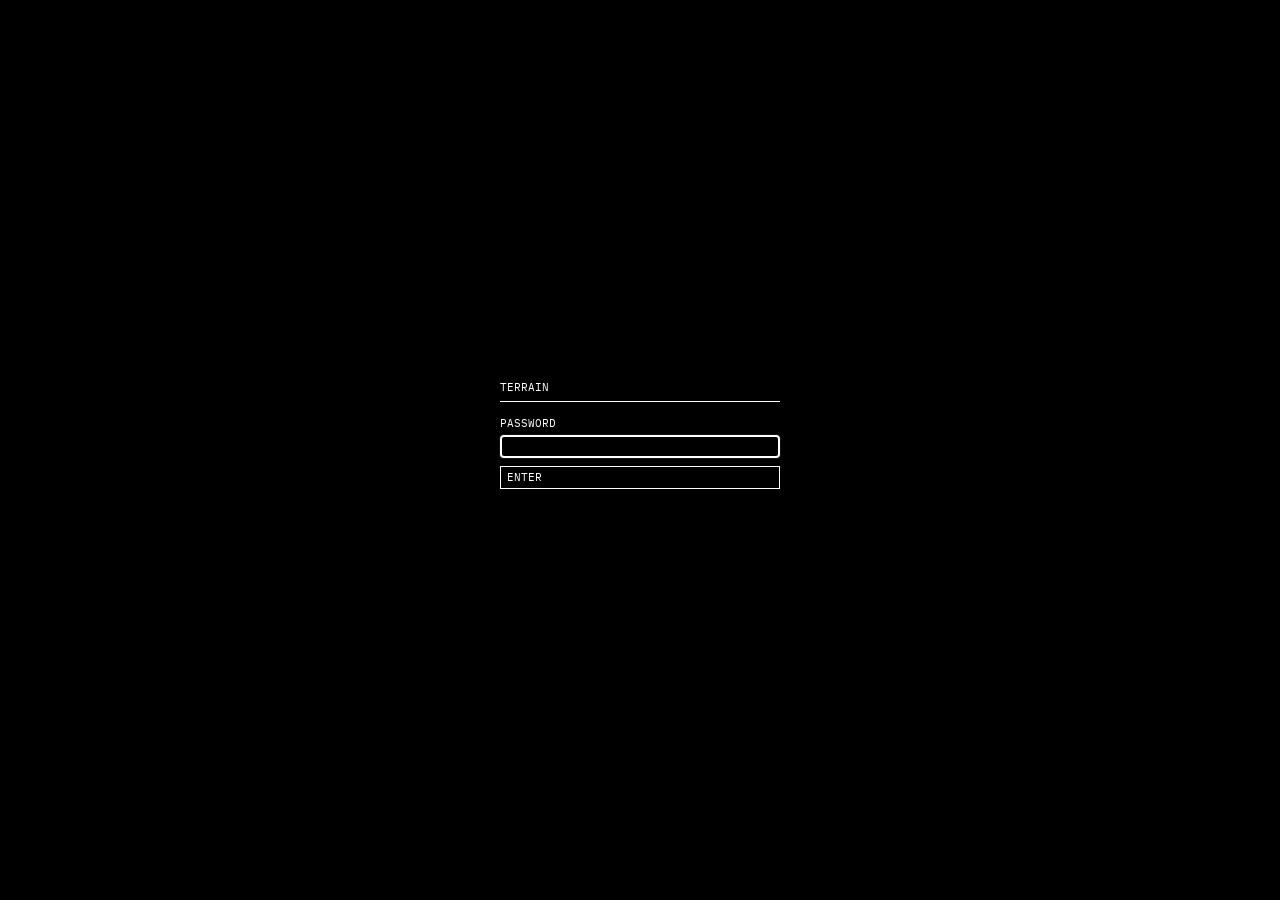
<file: index.html>
<!DOCTYPE html>
<html lang="en">
<head>
  <meta charset="utf-8">
  <meta name="viewport" content="width=device-width, initial-scale=1">
  <meta name="color-scheme" content="dark">
  <title>TOOLS</title>
  <script>
  (function () {
    try {
      if (sessionStorage.getItem("y-grid-open") === "1") {
        document.documentElement.setAttribute("data-open", "1");
      }
    } catch (err) {}
  })();
  </script>
  <style>
@font-face {
  font-family: "IBM Plex Mono";
  src: url("yzy/fonts/IBMPlexMono-Regular.ttf") format("truetype");
  font-weight: 400;
  font-style: normal;
  font-display: block;
}

* { box-sizing: border-box; }

html, body {
  margin: 0;
  min-height: 100%;
  background: #000;
  color: #fff;
  font-family: "IBM Plex Mono", ui-monospace, monospace;
  font-size: 11px;
  line-height: 1.35;
}

button, input, a { font: inherit; color: inherit; }

button, a.enter { cursor: pointer; }

body {
  min-height: 100vh;
  display: flex;
  align-items: center;
  justify-content: center;
  padding: 24px;
}

#gate, #menu {
  width: 280px;
}

html[data-open] #gate { display: none; }
html:not([data-open]) #menu { display: none; }

.mark {
  margin: 0 0 14px;
  padding-bottom: 6px;
  border-bottom: 1px solid #fff;
}

label { display: block; margin-bottom: 4px; }

input, button, a.enter {
  display: block;
  width: 100%;
  background: transparent;
  border: 1px solid #fff;
  border-radius: 0;
  padding: 3px 6px;
  text-align: left;
  text-decoration: none;
}

#gate-key { margin-bottom: 8px; }
#gate button { margin-bottom: 8px; }

#gate-note, #place {
  min-height: 1.35em;
  margin: 8px 0;
}

#current {
  margin: 0 0 10px;
  font-size: 22px;
  line-height: 1.1;
}

.row {
  display: flex;
  margin-bottom: 8px;
}

.row button {
  width: 50%;
}

.row button + button { margin-left: -1px; }

#list {
  list-style: none;
  margin: 14px 0 0;
  padding: 0;
  border-top: 1px solid #fff;
}

#list button {
  border-top: 0;
}

#list button[aria-current="true"] {
  background: #2a2a2a;
}
  </style>
</head>
<body>
  <div id="gate">
    <form id="gate-form" autocomplete="off">
      <p class="mark">TERRAIN</p>
      <label for="gate-key">PASSWORD</label>
      <input id="gate-key" type="password" autocomplete="current-password" spellcheck="false" autofocus>
      <button type="submit">ENTER</button>
      <p id="gate-note" role="status"></p>
    </form>
  </div>
  <div id="menu">
    <p class="mark">TOOLS</p>
    <p id="place"></p>
    <p id="current"></p>
    <p id="note"></p>
    <div class="row">
      <button type="button" id="prev">PREV</button>
      <button type="button" id="next">NEXT</button>
    </div>
    <a class="enter" id="open" href="yzy/">OPEN</a>
    <ul id="list"></ul>
  </div>
  <script>
  (function () {
    var HASH = "d83311e42a584c230a571e0cee22adc65a41f9b93c4b67d79f60d9fd3d017691";
    var TOOLS = [
      { name: "YZY Gemini System", note: "PRESENTATION", href: "presentation/" },
      { name: "YZY Gemini Tool", note: "Y GRID", href: "yzy/" },
      { name: "Rhynova Swiss Cross", note: "GRID", href: "https://davidofwaaaa.github.io/rhynova/" }
    ];
    var index = 0;
    var form = document.getElementById("gate-form");
    var input = document.getElementById("gate-key");
    var gateNote = document.getElementById("gate-note");

    function pad(n) {
      n = String(n);
      return n.length < 2 ? "0" + n : n;
    }

    function show() {
      var tool = TOOLS[index];
      document.getElementById("place").textContent = pad(index + 1) + " / " + pad(TOOLS.length);
      document.getElementById("current").textContent = tool.name;
      document.getElementById("note").textContent = tool.note;
      document.getElementById("open").setAttribute("href", tool.href);
      var list = document.getElementById("list");
      list.innerHTML = "";
      TOOLS.forEach(function (item, i) {
        var li = document.createElement("li");
        var button = document.createElement("button");
        button.type = "button";
        button.textContent = pad(i + 1) + "  " + item.name;
        if (i === index) button.setAttribute("aria-current", "true");
        button.addEventListener("click", function () {
          index = i;
          show();
        });
        li.appendChild(button);
        list.appendChild(li);
      });
    }

    function step(dir) {
      index = (index + dir + TOOLS.length) % TOOLS.length;
      show();
    }

    form.addEventListener("submit", function (event) {
      event.preventDefault();
      crypto.subtle.digest("SHA-256", new TextEncoder().encode(input.value)).then(function (buf) {
        var hex = Array.prototype.map.call(new Uint8Array(buf), function (b) {
          return ("0" + b.toString(16)).slice(-2);
        }).join("");
        if (hex !== HASH) {
          gateNote.textContent = "INCORRECT";
          input.value = "";
          input.focus();
          return;
        }
        try { sessionStorage.setItem("y-grid-open", "1"); } catch (err) {}
        document.documentElement.setAttribute("data-open", "1");
        show();
      });
    });

    document.getElementById("prev").addEventListener("click", function () { step(-1); });
    document.getElementById("next").addEventListener("click", function () { step(1); });
    document.addEventListener("keydown", function (event) {
      if (!document.documentElement.hasAttribute("data-open")) return;
      if (event.key === "ArrowLeft") step(-1);
      if (event.key === "ArrowRight") step(1);
      if (event.key === "Enter" && event.target === document.body) {
        window.location.href = TOOLS[index].href;
      }
    });

    if (document.documentElement.getAttribute("data-open") === "1") show();
  })();
  </script>
</body>
</html>
</file>
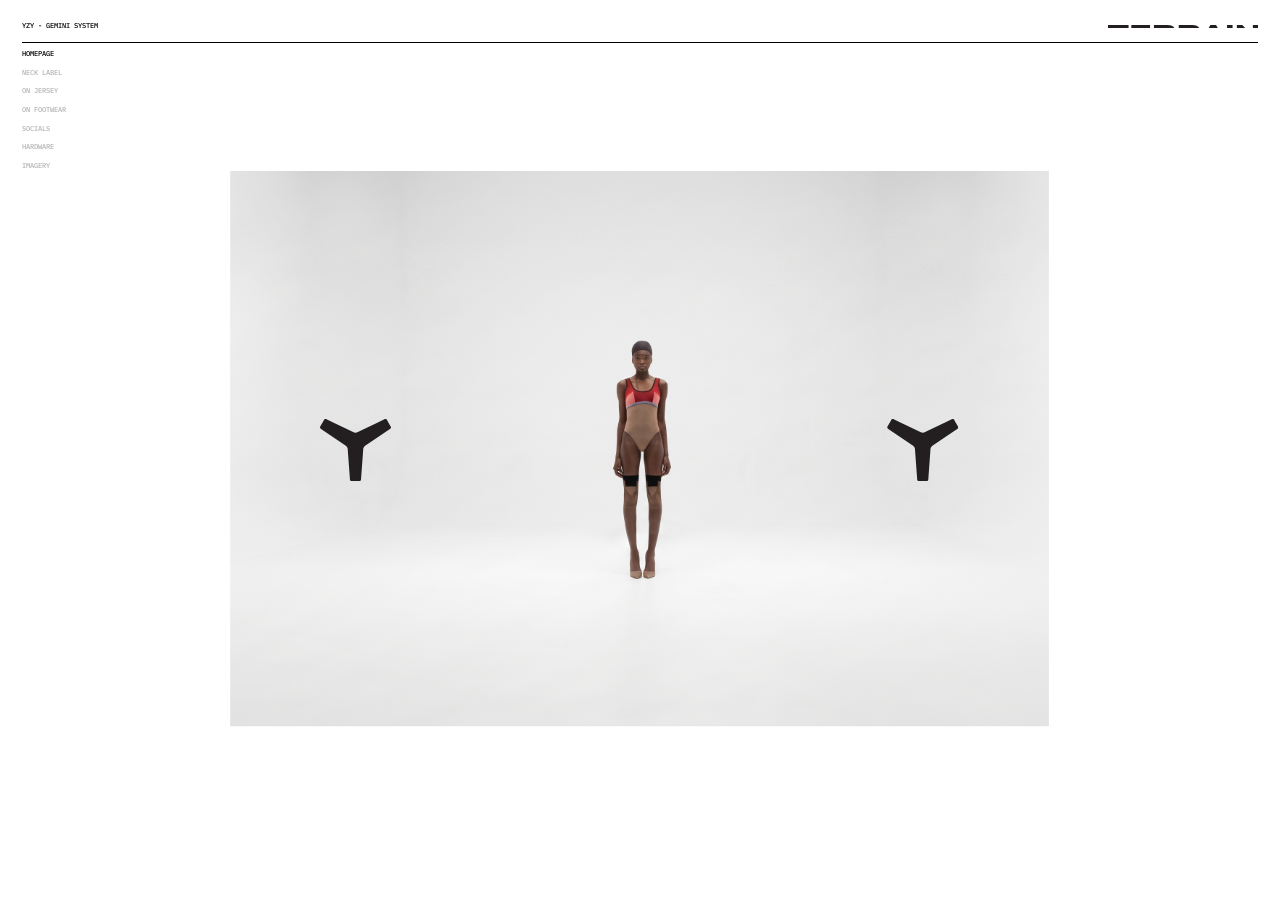
<file: presentation/index.html>
<!DOCTYPE html>
<html lang="en">
<head>
  <meta charset="utf-8">
  <meta name="viewport" content="width=device-width, initial-scale=1, viewport-fit=cover">
  <meta name="color-scheme" content="light">
  <title>YZY - GEMINI SYSTEM</title>
  <link rel="stylesheet" href="show.css?v=8">
</head>
<body>
  <div class="viewport">
    <div class="board" id="board">
      <div class="slide" id="slide"></div>
      <p class="dots" id="dots"></p>
    </div>
    <a class="wordmark" href="#home">YZY - GEMINI SYSTEM</a>
    <img class="terrain" src="assets/terrain.svg" alt="TERRAIN">
    <div class="hairline"></div>
    <nav class="nav" id="nav" aria-label="Pages"></nav>
  </div>
  <script src="show.js?v=15"></script>
</body>
</html>
</file>
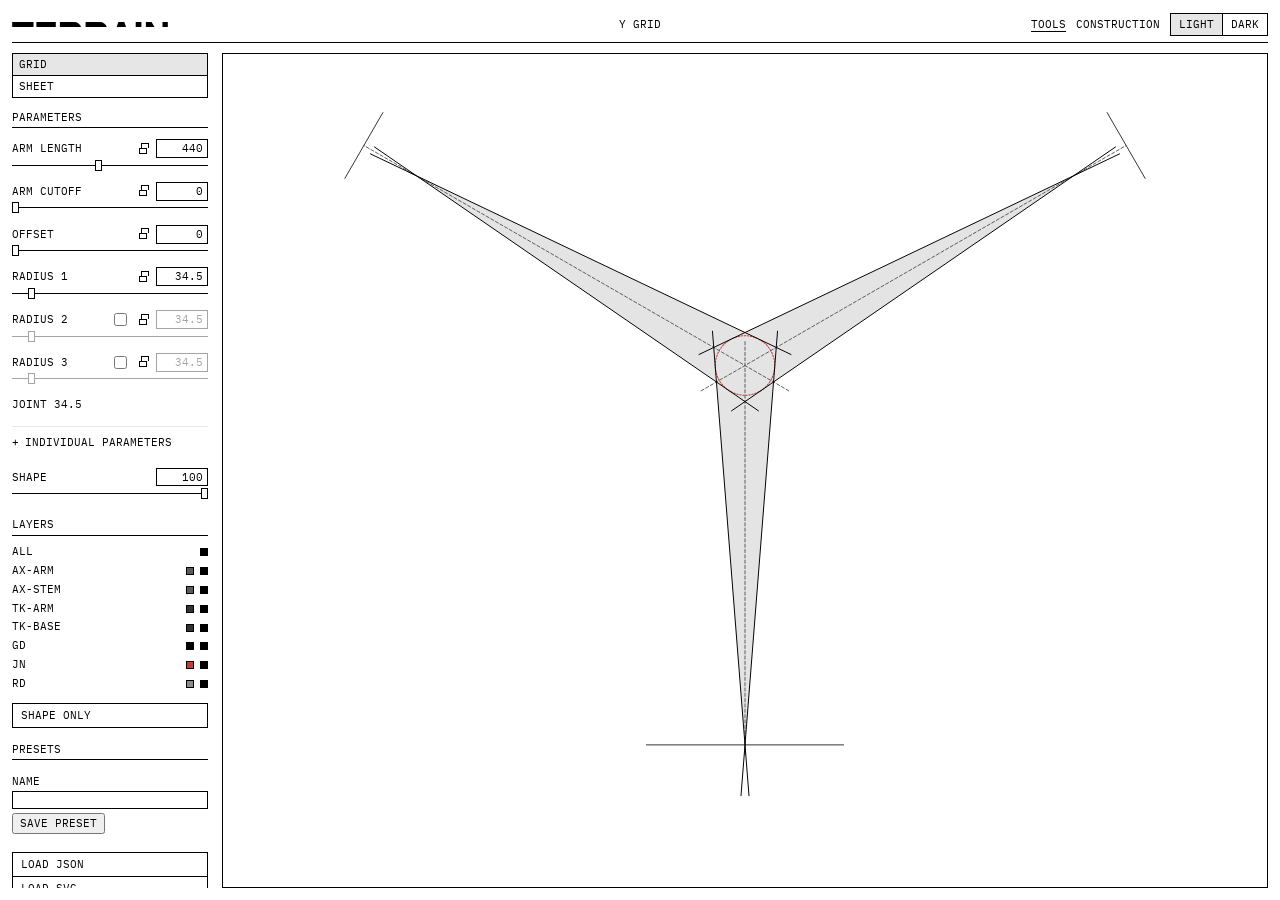
<file: yzy/index.html>
<!DOCTYPE html>
<html lang="en">
<head>
  <meta charset="utf-8">
  <meta name="viewport" content="width=device-width, initial-scale=1">
  <meta name="color-scheme" content="light">
  <title>Y GRID</title>
  <script>
  (function () {
    var theme = "light";
    try {
      if (localStorage.getItem("y-grid-theme") === "dark") theme = "dark";
    } catch (err) {}
    document.documentElement.setAttribute("data-theme", theme);
    var meta = document.querySelector('meta[name="color-scheme"]');
    if (meta) meta.setAttribute("content", theme);
  })();
  </script>
  <style>
@font-face {
  font-family: "IBM Plex Mono";
  src: url("fonts/IBMPlexMono-Regular.ttf") format("truetype");
  font-weight: 400;
  font-style: normal;
  font-display: block;
}

:root {
  --paper: #ffffff;
  --ink: #000000;
  --quiet: #e6e6e6;
  --red: #c43b3b;
  --fill: #e4e4e4;
  --edge: #000000;
  --tick: #333333;
  --axis: #5c5c5c;
  --arc: #8a8a8a;
  color-scheme: light;
}

:root[data-theme="dark"] {
  --paper: #000000;
  --ink: #ffffff;
  --quiet: #2a2a2a;
  --red: #c43b3b;
  --fill: #1c1c1c;
  --edge: #ffffff;
  --tick: #d4d4d4;
  --axis: #8a8a8a;
  --arc: #6e6e6e;
  color-scheme: dark;
}

* {
  box-sizing: border-box;
}

html,
body {
  margin: 0;
  background: var(--paper);
  color: var(--ink);
  font-family: "IBM Plex Mono", ui-monospace, monospace;
  font-weight: 400;
  font-size: 11px;
  line-height: 1.35;
  letter-spacing: 0;
}

button,
input,
label,
th {
  font: inherit;
  letter-spacing: 0;
  color: inherit;
}

button {
  cursor: pointer;
}

main.sheet {
  width: 100%;
  height: 100vh;
  margin: 0;
  padding: 8px 12px 12px;
  display: flex;
  flex-direction: column;
}

.mast {
  display: grid;
  grid-template-columns: minmax(0, 1fr) auto minmax(0, 1fr);
  align-items: center;
  gap: 12px;
  border-bottom: 1px solid var(--ink);
  padding: 5px 0 6px;
  margin-bottom: 10px;
}

.logo {
  display: block;
  width: 156px;
  height: 5.2px;
  justify-self: start;
  color: var(--ink);
  shape-rendering: geometricPrecision;
}

.logo path {
  fill: currentColor;
}

.mast-side {
  display: flex;
  align-items: center;
  justify-content: flex-end;
  gap: 10px;
  justify-self: end;
}

h1 {
  margin: 0;
  font-size: 11px;
  font-weight: 400;
  letter-spacing: 0;
  justify-self: center;
  text-align: center;
}

.mast-note {
  margin: 0;
  letter-spacing: 0;
}

.tools-link {
  color: inherit;
  text-decoration: none;
  border-bottom: 1px solid var(--ink);
}

.theme {
  display: flex;
}

.theme button {
  background: transparent;
  border: 1px solid var(--ink);
  border-radius: 0;
  padding: 3px 8px;
  margin-left: -1px;
}

.theme button:first-child {
  margin-left: 0;
}

.theme button[aria-pressed="true"] {
  background: var(--quiet);
}

.modes {
  display: flex;
  flex-direction: column;
  gap: 0;
  margin: 0 0 12px;
  width: 100%;
}

.modes button {
  background: transparent;
  border: 1px solid var(--ink);
  border-radius: 0;
  padding: 3px 6px;
  margin-top: -1px;
  width: 100%;
  text-align: left;
  letter-spacing: 0;
}

.modes button:first-child {
  margin-top: 0;
}

.modes button[aria-pressed="true"] {
  background: var(--quiet);
}

.note,
.readout {
  margin: 6px 0 0;
}

.readout {
  letter-spacing: 0;
}

.columns {
  flex: 1;
  min-height: 0;
  display: grid;
  grid-template-columns: 196px minmax(0, 1fr);
  column-gap: 14px;
  align-items: stretch;
}

.columns.sheet-open {
  grid-template-columns: 196px minmax(0, 1fr) 196px;
}

.panel {
  min-height: 0;
  overflow: auto;
  padding-right: 0;
  padding-bottom: 12px;
}

h2 {
  margin: 12px 0 6px;
  padding-bottom: 3px;
  border-bottom: 1px solid var(--ink);
  font-size: 11px;
  font-weight: 400;
  letter-spacing: 0;
}

h2.section {
  margin-top: 14px;
}

.fields {
  display: flex;
  flex-direction: column;
  gap: 2px;
}

.field-row {
  display: flex;
  justify-content: space-between;
  align-items: center;
  gap: 8px;
  margin-top: 5px;
}

.field-row span {
  letter-spacing: 0;
}

.row-end {
  display: flex;
  align-items: center;
  gap: 6px;
}

.param-fold {
  margin-top: 14px;
  padding-top: 8px;
  border-top: 1px solid var(--quiet);
}

.param-fold summary {
  cursor: pointer;
  list-style: none;
  margin: 0 0 8px;
  font-size: 11px;
}

.param-fold summary::-webkit-details-marker {
  display: none;
}

.param-fold summary::before {
  content: "+";
  display: inline-block;
  width: 1.2em;
}

.param-fold[open] summary::before {
  content: "–";
}

.side-fold {
  margin: 0 0 22px;
  padding: 0 0 18px;
  border-bottom: 1px solid var(--quiet);
}

.side-fold summary {
  cursor: pointer;
  list-style: none;
  margin: 0 0 12px;
  padding: 2px 0 8px;
  font-size: 11px;
}

.side-fold summary::-webkit-details-marker {
  display: none;
}

.side-fold summary::before {
  content: "+";
  display: inline-block;
  width: 1.2em;
}

.side-fold[open] summary::before {
  content: "–";
}

.side-fold:not([open]) {
  margin-bottom: 14px;
  padding-bottom: 8px;
}

.side-fold:not([open]) summary {
  margin-bottom: 0;
  padding-bottom: 0;
}

.side-fold:not([open]) > :not(summary) {
  display: none !important;
}

.lock {
  position: relative;
  width: 14px;
  height: 14px;
  padding: 0;
  border: 0;
  background: transparent;
  flex: 0 0 auto;
}

.lock-shackle,
.lock-body {
  position: absolute;
  left: 3px;
  border: 1px solid var(--ink);
}

.lock-shackle {
  top: 1px;
  width: 8px;
  height: 5px;
  border-bottom: 0;
}

.lock[aria-pressed="false"] .lock-shackle {
  left: 5px;
}

.lock-body {
  top: 6px;
  width: 8px;
  height: 6px;
  background: var(--paper);
}

.lock[aria-pressed="true"] .lock-body {
  background: var(--ink);
}

.param.is-locked input[type="number"],
.param.is-locked input[type="range"],
.param.is-off input[type="number"],
.param.is-off input[type="range"] {
  opacity: 0.35;
}

.iter-row.is-locked,
.interp-line.is-locked {
  opacity: 0.35;
}

.iter-row.is-locked input,
.interp-line.is-locked input {
  pointer-events: none;
}

.fields input[type="number"],
.pager input[type="number"] {
  width: 52px;
  text-align: right;
  background: var(--paper);
  color: var(--ink);
  border: 1px solid var(--ink);
  border-radius: 0;
  padding: 1px 4px;
  appearance: textfield;
}

.fields input[type="number"]::-webkit-outer-spin-button,
.fields input[type="number"]::-webkit-inner-spin-button,
.pager input[type="number"]::-webkit-outer-spin-button,
.pager input[type="number"]::-webkit-inner-spin-button {
  appearance: none;
  margin: 0;
}

.fields input[type="range"] {
  -webkit-appearance: none;
  appearance: none;
  width: 100%;
  height: 12px;
  margin: 1px 0 2px;
  background: transparent;
  accent-color: var(--ink);
}

.fields input[type="range"]::-webkit-slider-runnable-track {
  height: 1px;
  background: var(--ink);
}

.fields input[type="range"]::-webkit-slider-thumb {
  -webkit-appearance: none;
  appearance: none;
  width: 7px;
  height: 11px;
  margin-top: -5px;
  background: var(--paper);
  border: 1px solid var(--ink);
  border-radius: 0;
}

.fields input[type="range"]::-moz-range-track {
  height: 1px;
  background: var(--ink);
  border: none;
}

.fields input[type="range"]::-moz-range-thumb {
  width: 7px;
  height: 11px;
  background: var(--paper);
  border: 1px solid var(--ink);
  border-radius: 0;
}

.guides {
  width: 100%;
  border-collapse: collapse;
}

.guides th,
.guides td {
  font-weight: 400;
  text-align: left;
  padding: 2px 0;
  vertical-align: middle;
  letter-spacing: 0;
}

.guides td:nth-child(2),
.guides td:last-child {
  width: 1%;
  text-align: right;
  white-space: nowrap;
}

.guides td:nth-child(2) {
  padding-right: 6px;
}

.chip {
  display: inline-block;
  width: 8px;
  height: 8px;
  border: 1px solid var(--ink);
  vertical-align: middle;
}

.chip-edge {
  background: var(--edge);
}

.chip-axis {
  background: var(--axis);
}

.chip-tick {
  background: var(--tick);
}

.chip-joint {
  background: var(--red);
}

.chip-arc {
  background: var(--arc);
}

.guides input[type="checkbox"] {
  -webkit-appearance: none;
  appearance: none;
  width: 8px;
  height: 8px;
  margin: 0;
  border: 1px solid var(--ink);
  border-radius: 0;
  background: var(--paper);
  display: inline-block;
  vertical-align: middle;
}

.guides input[type="checkbox"]:checked {
  background: var(--ink);
}

.guides input[type="checkbox"]:indeterminate {
  background:
    linear-gradient(var(--ink), var(--ink)) center / 5px 1px no-repeat,
    var(--paper);
}

.iters {
  margin-top: 4px;
}

.iter-row {
  margin-top: 8px;
}

.iter-head {
  display: flex;
  align-items: center;
  gap: 8px;
}

.iter-name {
  display: flex;
  align-items: center;
  gap: 8px;
  letter-spacing: 0;
}

.iter-role {
  margin-left: auto;
  letter-spacing: 0;
}

.iter-range {
  display: grid;
  grid-template-columns: minmax(0, 1fr) minmax(0, 1fr) minmax(0, 1fr) auto;
  gap: 4px;
  align-items: end;
  margin-top: 4px;
}

.iter-range label {
  display: flex;
  flex-direction: column;
  gap: 2px;
  letter-spacing: 0;
}

.fields .iter-range input[type="number"] {
  width: 100%;
  min-width: 0;
}

#size-range {
  grid-template-columns: minmax(0, 1fr) minmax(0, 1fr);
}

.iter-count {
  min-width: 3ch;
  padding-bottom: 3px;
  text-align: right;
  letter-spacing: 0;
}

.iters input[type="checkbox"] {
  -webkit-appearance: none;
  appearance: none;
  width: 9px;
  height: 9px;
  margin: 0;
  border: 1px solid var(--ink);
  border-radius: 0;
  background: var(--paper);
  display: inline-block;
  vertical-align: middle;
  flex: 0 0 auto;
}

.iters input[type="checkbox"]:checked,
#interp-held input[type="checkbox"]:checked {
  background: var(--ink);
}

#interp-held input[type="checkbox"] {
  -webkit-appearance: none;
  appearance: none;
  width: 9px;
  height: 9px;
  margin: 0;
  border: 1px solid var(--ink);
  border-radius: 0;
  background: var(--paper);
  display: inline-block;
  vertical-align: middle;
  flex: 0 0 auto;
}

.interp-line {
  display: flex;
  align-items: center;
  justify-content: space-between;
  gap: 6px;
  margin-top: 6px;
}

.interp-step {
  display: flex;
  align-items: center;
  gap: 4px;
  margin: 0;
  letter-spacing: 0;
}

.fields .interp-step input[type="number"] {
  width: 52px;
}

.held-row {
  margin-top: 8px;
}

.held-head {
  display: flex;
  align-items: center;
  gap: 6px;
}

.held-head button {
  margin-left: auto;
  background: transparent;
  border: 1px solid var(--ink);
  border-radius: 0;
  padding: 0 4px;
  letter-spacing: 0;
}

.held-spec {
  white-space: pre-line;
  margin: 2px 0 0;
}

.held-params {
  margin: 4px 0 10px;
  padding-left: 8px;
}

.held-params .interp-line {
  margin-top: 4px;
}

.held-params .interp-step input[type="number"] {
  width: 40px;
}

#view-interpolate,
#interp-between,
#export-interpolate,
#export-between-svg,
#export-between-eps,
#export-between-pdf {
  display: block;
  width: 100%;
  text-align: left;
  letter-spacing: 0;
  background: transparent;
  border: 1px solid var(--ink);
  border-radius: 0;
}

#view-interpolate {
  padding: 3px 6px;
}

#view-interpolate[aria-pressed="true"],
#interp-between[aria-pressed="true"] {
  background: var(--quiet);
}

#export-interpolate {
  margin-top: 10px;
  padding: 4px 8px;
}

#shape,
#poster,
#export-svg,
#export-pdf,
#export-all,
#export-poster-svg,
#export-poster-eps,
#load-json,
#load-svg,
#trace,
#clear-trace,
#open-picked,
#export-picked-svg,
#export-picked-pdf,
#clear-picked {
  display: block;
  margin-top: -1px;
  padding: 4px 8px;
  width: 100%;
  text-align: left;
  letter-spacing: 0;
  background: transparent;
  border: 1px solid var(--ink);
  border-radius: 0;
}

#shape {
  margin-top: 10px;
}

#shape[aria-pressed="true"] {
  background: var(--quiet);
  color: var(--ink);
}

#load-json {
  margin-top: 14px;
}

#trace-opacity-wrap {
  margin-top: 8px;
  margin-bottom: 8px;
}

#trace-opacity-wrap .field-row {
  margin-top: 0;
}

#shape-opacity-wrap {
  margin-top: 10px;
}

#shape-opacity-wrap .field-row {
  margin-top: 0;
}

#export-svg {
  margin-top: -1px;
}

#save-preset {
  margin-top: 4px;
}

.preset-save {
  display: flex;
  flex-direction: column;
  gap: 2px;
  margin-top: 14px;
  letter-spacing: 0;
}

#preset-name-input,
.preset .preset-name {
  width: 100%;
  min-width: 0;
  border: 1px solid var(--ink);
  background: transparent;
  font-size: 9px;
  padding: 2px 4px;
}

#preset-list {
  display: grid;
  grid-template-columns: 1fr 1fr;
  gap: 4px;
  margin-top: 4px;
}

.preset {
  position: relative;
}

.preset .preset-load {
  display: flex;
  flex-direction: column;
  width: 100%;
  min-height: 92px;
  padding: 4px 4px 3px;
  border: 1px solid var(--ink);
  background: transparent;
  text-align: left;
}

.preset .preset-load svg {
  display: block;
  width: 100%;
  height: 72px;
}

.preset .preset-pct {
  display: block;
  margin-top: 1px;
  font-size: 9px;
  letter-spacing: 0;
}

.preset .preset-drop {
  position: absolute;
  top: 0;
  right: 0;
  width: 16px;
  height: 16px;
  padding: 0;
  border: 0;
  background: transparent;
  line-height: 16px;
}

#poster {
  margin-top: 10px;
}

#poster[aria-pressed="true"] {
  background: var(--quiet);
}

#poster-exports {
  margin-top: 8px;
}

.pager {
  display: flex;
  align-items: center;
  justify-content: space-between;
  gap: 8px;
  margin-top: 8px;
}

#page-pager {
  display: grid;
  grid-template-columns: auto minmax(0, 1fr) auto;
  align-items: center;
  gap: 8px;
}

.page-readout {
  text-align: center;
  letter-spacing: 0;
}

.pager button {
  background: transparent;
  border: 1px solid var(--ink);
  border-radius: 0;
  padding: 3px 8px;
  letter-spacing: 0;
}

.pager button:disabled {
  opacity: 0.35;
  cursor: default;
}

.pager button[aria-pressed="true"] {
  background: var(--quiet);
}

.pager label {
  display: flex;
  align-items: center;
  gap: 6px;
  letter-spacing: 0;
}

button:focus-visible,
input:focus-visible {
  outline: 1px solid var(--ink);
  outline-offset: 2px;
}

[hidden] {
  display: none !important;
}

.field {
  min-height: 0;
  height: 100%;
  border: 1px solid var(--ink);
  background: var(--paper);
  overflow: hidden;
  display: flex;
}

.field.sheet {
  width: 100%;
  height: 100%;
  aspect-ratio: auto;
  align-self: stretch;
  max-width: none;
  margin: 0;
  padding: 0;
}

#stage {
  display: block;
  width: 100%;
  height: 100%;
  background: var(--paper);
}

#stage [data-shape],
#stage [data-page-next] {
  cursor: pointer;
}

.field.sheet #stage {
  width: 100%;
  height: 100%;
  aspect-ratio: auto;
}

.field.poster {
  background: var(--quiet);
  align-items: center;
  justify-content: center;
}

.field.sheet.poster #stage {
  width: auto;
  height: auto;
  max-width: 100%;
  max-height: 100%;
  aspect-ratio: 100 / 70;
  background: var(--paper);
}

@media (max-width: 900px) {
  main.sheet {
    height: auto;
    min-height: 100vh;
    padding: 8px 12px 28px;
  }

  .mast {
    grid-template-columns: minmax(0, 1fr) auto;
    grid-template-areas:
      "logo theme"
      "title title";
    row-gap: 6px;
  }

  .logo {
    grid-area: logo;
  }

  h1 {
    grid-area: title;
    justify-self: center;
  }

  .mast-side {
    grid-area: theme;
  }

  .columns,
  .columns.sheet-open {
    grid-template-columns: 1fr;
    row-gap: 18px;
  }

  .panel {
    overflow: visible;
  }

  .field,
  .field.sheet {
    height: auto;
    width: 100%;
    aspect-ratio: 4 / 3;
    min-height: 0;
  }

  .field.sheet {
    aspect-ratio: 420 / 297;
  }
}

</style>
</head>
<body>
  <main class="sheet">
    <header class="mast">
      <svg class="logo" width="156" height="5.2" viewBox="0 0 120 4" role="img" aria-label="Terrain">
        <path d="M0 0.000293255L1.6804e-07 3.84436L16.434 3.84436L16.434 0.000292536L0 0.000293255Z"/>
        <path d="M18.6514 4.91142e-05L18.6514 3.84412L33.6372 3.84412L33.6372 4.84592e-05L18.6514 4.91142e-05Z"/>
        <path d="M47.5608 4.86426e-05L36.7715 4.91142e-05L36.7715 3.84412L53.1227 3.84412C52.3814 1.6115 50.3814 4.85193e-05 47.5608 4.86426e-05Z"/>
        <path d="M67.3977 4.86426e-05L56.6084 4.91142e-05L56.6084 3.84412L72.9597 3.84412C72.2217 1.6115 70.2183 4.85193e-05 67.3977 4.86426e-05Z"/>
        <path d="M86.438 4.8856e-05L81.914 4.90538e-05L80.5313 3.84412L87.8 3.84412L86.438 4.8856e-05Z"/>
        <path d="M95.252 4.91142e-05L95.252 3.84412L99.6553 3.84412L99.6553 4.89218e-05L95.252 4.91142e-05Z"/>
        <path d="M107.463 4.89231e-05L103.091 4.91142e-05L103.091 3.84412L109.725 3.84412L107.463 4.89231e-05Z"/>
        <path d="M115.89 4.91142e-05L115.89 3.84412L120 3.84412L120 4.89346e-05L115.89 4.91142e-05Z"/>
      </svg>
      <h1>Y GRID</h1>
      <div class="mast-side">
        <a class="tools-link" href="../">TOOLS</a>
        <p class="mast-note" id="mast-note">CONSTRUCTION</p>
        <div class="theme" role="group" aria-label="Color mode">
          <button type="button" id="theme-light" aria-pressed="true">LIGHT</button>
          <button type="button" id="theme-dark" aria-pressed="false">DARK</button>
        </div>
      </div>
    </header>

    <div class="columns" id="columns">
      <section class="panel" aria-label="Controls">
        <div class="modes" role="group" aria-label="View">
          <button type="button" id="view-grid" aria-pressed="true">GRID</button>
          <button type="button" id="view-sheet" aria-pressed="false">SHEET</button>
        </div>

        <h2>PARAMETERS</h2>
        <div class="fields param-group">
          <div class="param" data-param="length">
            <div class="field-row">
              <label for="length">ARM LENGTH</label>
              <span class="row-end">
                <button type="button" class="lock" data-lock="length" aria-pressed="false" aria-label="Lock arm length"><span class="lock-shackle" aria-hidden="true"></span><span class="lock-body" aria-hidden="true"></span></button>
                <input id="length" type="number" min="80" max="900" step="1" value="440" autocomplete="off">
              </span>
            </div>
            <input id="length-range" type="range" min="80" max="900" step="1" value="440" aria-label="Arm length">
          </div>

          <div class="param" data-param="cutoff">
            <div class="field-row">
              <label for="cutoff">ARM CUTOFF</label>
              <span class="row-end">
                <button type="button" class="lock" data-lock="cutoff" aria-pressed="false" aria-label="Lock arm cutoff"><span class="lock-shackle" aria-hidden="true"></span><span class="lock-body" aria-hidden="true"></span></button>
                <input id="cutoff" type="number" min="0" max="2000" step="1" value="0" autocomplete="off">
              </span>
            </div>
            <input id="cutoff-range" type="range" min="0" max="400" step="1" value="0" aria-label="Arm cutoff">
          </div>

          <div class="param" data-param="offset">
            <div class="field-row">
              <label for="offset">OFFSET</label>
              <span class="row-end">
                <button type="button" class="lock" data-lock="offset" aria-pressed="false" aria-label="Lock offset"><span class="lock-shackle" aria-hidden="true"></span><span class="lock-body" aria-hidden="true"></span></button>
                <input id="offset" type="number" min="0" max="2000" step="1" value="0" autocomplete="off">
              </span>
            </div>
            <input id="offset-range" type="range" min="0" max="400" step="1" value="0" aria-label="Offset">
          </div>

          <div class="param" data-param="r1">
            <div class="field-row">
              <label for="r1">RADIUS 1</label>
              <span class="row-end">
                <button type="button" class="lock" data-lock="r1" aria-pressed="false" aria-label="Lock radius 1"><span class="lock-shackle" aria-hidden="true"></span><span class="lock-body" aria-hidden="true"></span></button>
                <input id="r1" type="number" min="0" max="2000" step="0.1" value="34.5" autocomplete="off">
              </span>
            </div>
            <input id="r1-range" type="range" min="0" max="400" step="0.1" value="34.5" aria-label="Inner circle">
          </div>

          <div class="param is-off" data-param="r2">
            <div class="field-row">
              <label for="r2">RADIUS 2</label>
              <span class="row-end">
                <input type="checkbox" id="r2-on" aria-label="Add radius 2">
                <button type="button" class="lock" data-lock="r2" aria-pressed="false" aria-label="Lock radius 2"><span class="lock-shackle" aria-hidden="true"></span><span class="lock-body" aria-hidden="true"></span></button>
                <input id="r2" type="number" min="0" max="2000" step="0.1" value="34.5" autocomplete="off" disabled>
              </span>
            </div>
            <input id="r2-range" type="range" min="0" max="400" step="0.1" value="34.5" aria-label="Junction radii" disabled>
          </div>

          <div class="param is-off" data-param="r3">
            <div class="field-row">
              <label for="r3">RADIUS 3</label>
              <span class="row-end">
                <input type="checkbox" id="r3-on" aria-label="Add radius 3">
                <button type="button" class="lock" data-lock="r3" aria-pressed="false" aria-label="Lock radius 3"><span class="lock-shackle" aria-hidden="true"></span><span class="lock-body" aria-hidden="true"></span></button>
                <input id="r3" type="number" min="0" max="2000" step="0.1" value="34.5" autocomplete="off" disabled>
              </span>
            </div>
            <input id="r3-range" type="range" min="0" max="400" step="0.1" value="34.5" aria-label="End radii" disabled>
          </div>
          <p class="readout" id="joint-readout">JOINT 0</p>
        </div>
        <details class="param-fold">
          <summary>INDIVIDUAL PARAMETERS</summary>
          <div class="fields">
            <div class="param" data-param="arm">
              <div class="field-row">
                <label for="arm">ARM</label>
                <span class="row-end">
                  <button type="button" class="lock" data-lock="arm" aria-pressed="true" aria-label="Lock arm"><span class="lock-shackle" aria-hidden="true"></span><span class="lock-body" aria-hidden="true"></span></button>
                  <input id="arm" type="number" min="14" max="70" step="0.1" value="30" autocomplete="off" disabled>
                </span>
              </div>
              <input id="arm-range" type="range" min="14" max="70" step="0.1" value="30" aria-label="Arm angle" disabled>
            </div>
            <div class="param" data-param="stem">
              <div class="field-row">
                <label for="stem">STEM</label>
                <span class="row-end">
                  <button type="button" class="lock" data-lock="stem" aria-pressed="true" aria-label="Lock stem"><span class="lock-shackle" aria-hidden="true"></span><span class="lock-body" aria-hidden="true"></span></button>
                  <input id="stem" type="number" min="80" max="900" step="1" value="440" autocomplete="off" disabled>
                </span>
              </div>
              <input id="stem-range" type="range" min="80" max="900" step="1" value="440" aria-label="Stem length" disabled>
            </div>
          </div>
        </details>

        <div class="fields" id="shape-opacity-wrap">
          <div class="param">
            <div class="field-row">
              <label for="shape-opacity">SHAPE</label>
              <span class="row-end">
                <input id="shape-opacity" type="number" min="0" max="100" step="1" value="100" autocomplete="off">
              </span>
            </div>
            <input id="shape-opacity-range" type="range" min="0" max="100" step="1" value="100" aria-label="Shape opacity">
          </div>
        </div>

        <h2 class="section">LAYERS</h2>
        <table class="guides">
          <tbody>
            <tr>
              <th scope="row">ALL</th>
              <td></td>
              <td><input type="checkbox" id="guides-all" checked aria-label="All guides"></td>
            </tr>
            <tr>
              <th scope="row">AX-ARM</th>
              <td><span class="chip chip-axis"></span></td>
              <td><input type="checkbox" data-layer="axarm" checked aria-label="Arm axes"></td>
            </tr>
            <tr>
              <th scope="row">AX-STEM</th>
              <td><span class="chip chip-axis"></span></td>
              <td><input type="checkbox" data-layer="axstem" checked aria-label="Stem axis"></td>
            </tr>
            <tr>
              <th scope="row">TK-ARM</th>
              <td><span class="chip chip-tick"></span></td>
              <td><input type="checkbox" data-layer="tkarm" checked aria-label="Arm ticks"></td>
            </tr>
            <tr>
              <th scope="row">TK-BASE</th>
              <td><span class="chip chip-tick"></span></td>
              <td><input type="checkbox" data-layer="tkbase" checked aria-label="Base tick"></td>
            </tr>
            <tr>
              <th scope="row">GD</th>
              <td><span class="chip chip-edge"></span></td>
              <td><input type="checkbox" data-layer="gd" checked aria-label="Edge guides"></td>
            </tr>
            <tr>
              <th scope="row">JN</th>
              <td><span class="chip chip-joint"></span></td>
              <td><input type="checkbox" data-layer="jn" checked aria-label="Joint circle"></td>
            </tr>
            <tr>
              <th scope="row">RD</th>
              <td><span class="chip chip-arc"></span></td>
              <td><input type="checkbox" data-layer="rd" checked aria-label="Radius circles"></td>
            </tr>
          </tbody>
        </table>
        <button type="button" id="shape" aria-pressed="false">SHAPE ONLY</button>

        <h2 class="section">PRESETS</h2>
        <label class="preset-save" for="preset-name-input">NAME
          <input id="preset-name-input" type="text" maxlength="32" autocomplete="off" spellcheck="false">
        </label>
        <button type="button" id="save-preset">SAVE PRESET</button>
        <div id="preset-list"></div>

        <div id="grid-exports">
          <button type="button" id="load-json">LOAD JSON</button>
          <input id="load-json-file" type="file" accept=".json,application/json" hidden>
          <button type="button" id="load-svg">LOAD SVG</button>
          <input id="load-svg-file" type="file" accept=".svg,image/svg+xml" hidden>
          <button type="button" id="trace">TRACE</button>
          <input id="trace-file" type="file" accept=".svg,image/svg+xml" hidden>
          <button type="button" id="clear-trace" hidden>CLEAR TRACE</button>
          <div id="trace-opacity-wrap" class="fields" hidden>
            <div class="param">
              <div class="field-row">
                <label for="trace-opacity">TRACE</label>
                <span class="row-end">
                  <input id="trace-opacity" type="number" min="0" max="100" step="1" value="40" autocomplete="off" aria-label="Trace opacity percent">
                </span>
              </div>
              <input id="trace-opacity-range" type="range" min="0" max="100" step="1" value="40" aria-label="Trace opacity">
            </div>
          </div>
          <p class="note" id="load-json-note" hidden></p>
          <button type="button" id="export-svg">EXPORT SVG</button>
          <button type="button" id="export-pdf">EXPORT PDF</button>
        </div>
      </section>

      <section class="field" id="field" aria-label="Construction">
        <svg id="stage" viewBox="0 0 1200 900" width="100%" height="100%" role="img" aria-label="Y construction"></svg>
      </section>

      <section class="panel panel-sheet" id="sheet-controls" hidden aria-label="Sheet">
        <details class="side-fold" open>
          <summary>SHEET</summary>
        <p class="note" id="sheet-note">No parameter iterated. One cell of the current shape.</p>
        <button type="button" id="poster" aria-pressed="false">100 × 70 CM</button>
        <div id="poster-exports" hidden>
          <button type="button" id="export-poster-svg">EXPORT SVG</button>
          <button type="button" id="export-poster-eps">EXPORT EPS</button>
        </div>
        <p class="note" id="sheet-limit" hidden></p>
        <input id="page" type="hidden" value="1">
        <div class="fields iters" id="iters">
          <div class="iter-row">
            <div class="iter-head">
              <label class="iter-name">
                <input type="checkbox" id="iter-length" data-iter="length" aria-label="Iterate length">
                <span>ARM LENGTH</span>
              </label>
              <span class="iter-role" id="iter-length-role"></span>
            </div>
            <div class="iter-range" id="iter-length-range" hidden>
              <label for="length-start">START<input id="length-start" type="number" step="any" value="330" autocomplete="off"></label>
              <label for="length-end">END<input id="length-end" type="number" step="any" value="550" autocomplete="off"></label>
              <label for="length-step">STEP<input id="length-step" type="number" step="any" value="22" autocomplete="off"></label>
              <span class="iter-count" id="length-count">11</span>
            </div>
          </div>
          <div class="iter-row">
            <div class="iter-head">
              <label class="iter-name">
                <input type="checkbox" id="iter-cutoff" data-iter="cutoff" aria-label="Iterate arm cutoff">
                <span>ARM CUTOFF</span>
              </label>
              <span class="iter-role" id="iter-cutoff-role"></span>
            </div>
            <div class="iter-range" id="iter-cutoff-range" hidden>
              <label for="cutoff-start">START<input id="cutoff-start" type="number" step="any" value="0" autocomplete="off"></label>
              <label for="cutoff-end">END<input id="cutoff-end" type="number" step="any" value="120" autocomplete="off"></label>
              <label for="cutoff-step">STEP<input id="cutoff-step" type="number" step="any" value="10" autocomplete="off"></label>
              <span class="iter-count" id="cutoff-count">13</span>
            </div>
          </div>
          <div class="iter-row">
            <div class="iter-head">
              <label class="iter-name">
                <input type="checkbox" id="iter-offset" data-iter="offset" aria-label="Iterate offset">
                <span>OFFSET</span>
              </label>
              <span class="iter-role" id="iter-offset-role"></span>
            </div>
            <div class="iter-range" id="iter-offset-range" hidden>
              <label for="offset-start">START<input id="offset-start" type="number" step="any" value="0" autocomplete="off"></label>
              <label for="offset-end">END<input id="offset-end" type="number" step="any" value="80" autocomplete="off"></label>
              <label for="offset-step">STEP<input id="offset-step" type="number" step="any" value="8" autocomplete="off"></label>
              <span class="iter-count" id="offset-count">11</span>
            </div>
          </div>
          <div class="iter-row">
            <div class="iter-head">
              <label class="iter-name">
                <input type="checkbox" id="iter-r1" data-iter="r1" aria-label="Iterate radius 1">
                <span>RADIUS 1</span>
              </label>
              <span class="iter-role" id="iter-r1-role"></span>
            </div>
            <div class="iter-range" id="iter-r1-range" hidden>
              <label for="r1-start">START<input id="r1-start" type="number" step="any" value="15" autocomplete="off"></label>
              <label for="r1-end">END<input id="r1-end" type="number" step="any" value="55" autocomplete="off"></label>
              <label for="r1-step">STEP<input id="r1-step" type="number" step="any" value="4" autocomplete="off"></label>
              <span class="iter-count" id="r1-count">11</span>
            </div>
          </div>
          <div class="iter-row">
            <div class="iter-head">
              <label class="iter-name">
                <input type="checkbox" id="iter-r2" data-iter="r2" aria-label="Iterate radius 2">
                <span>RADIUS 2</span>
              </label>
              <span class="iter-role" id="iter-r2-role"></span>
            </div>
            <div class="iter-range" id="iter-r2-range" hidden>
              <label for="r2-start">START<input id="r2-start" type="number" step="any" value="0" autocomplete="off"></label>
              <label for="r2-end">END<input id="r2-end" type="number" step="any" value="40" autocomplete="off"></label>
              <label for="r2-step">STEP<input id="r2-step" type="number" step="any" value="4" autocomplete="off"></label>
              <span class="iter-count" id="r2-count">11</span>
            </div>
          </div>
          <div class="iter-row">
            <div class="iter-head">
              <label class="iter-name">
                <input type="checkbox" id="iter-r3" data-iter="r3" aria-label="Iterate radius 3">
                <span>RADIUS 3</span>
              </label>
              <span class="iter-role" id="iter-r3-role"></span>
            </div>
            <div class="iter-range" id="iter-r3-range" hidden>
              <label for="r3-start">START<input id="r3-start" type="number" step="any" value="15" autocomplete="off"></label>
              <label for="r3-end">END<input id="r3-end" type="number" step="any" value="55" autocomplete="off"></label>
              <label for="r3-step">STEP<input id="r3-step" type="number" step="any" value="4" autocomplete="off"></label>
              <span class="iter-count" id="r3-count">11</span>
            </div>
          </div>
          <details class="param-fold">
            <summary>INDIVIDUAL PARAMETERS</summary>
            <div class="iter-row">
              <div class="iter-head">
                <label class="iter-name">
                  <input type="checkbox" id="iter-arm" data-iter="arm" aria-label="Iterate arm">
                  <span>ARM</span>
                </label>
                <span class="iter-role" id="iter-arm-role"></span>
              </div>
              <div class="iter-range" id="iter-arm-range" hidden>
                <label for="arm-start">START<input id="arm-start" type="number" step="any" value="20" autocomplete="off"></label>
                <label for="arm-end">END<input id="arm-end" type="number" step="any" value="40" autocomplete="off"></label>
                <label for="arm-step">STEP<input id="arm-step" type="number" step="any" value="2" autocomplete="off"></label>
                <span class="iter-count" id="arm-count">11</span>
              </div>
            </div>
            <div class="iter-row">
              <div class="iter-head">
                <label class="iter-name">
                  <input type="checkbox" id="iter-stem" data-iter="stem" aria-label="Iterate stem">
                  <span>STEM</span>
                </label>
                <span class="iter-role" id="iter-stem-role"></span>
              </div>
              <div class="iter-range" id="iter-stem-range" hidden>
                <label for="stem-start">START<input id="stem-start" type="number" step="any" value="330" autocomplete="off"></label>
                <label for="stem-end">END<input id="stem-end" type="number" step="any" value="550" autocomplete="off"></label>
                <label for="stem-step">STEP<input id="stem-step" type="number" step="any" value="22" autocomplete="off"></label>
                <span class="iter-count" id="stem-count">11</span>
              </div>
            </div>
          </details>
        </div>

        <div class="pager" id="page-pager">
          <button type="button" id="page-prev" aria-label="Previous page">PREV</button>
          <span class="page-readout" id="page-readout">1 / 1</span>
          <button type="button" id="page-next" aria-label="Next page">NEXT</button>
        </div>

        <h2 class="section">SINGLE OUT</h2>
        <div class="pager">
          <label for="jump">NO. <input id="jump" type="number" min="1" max="1000" step="1" value="1"></label>
          <button type="button" id="jump-go">SHOW</button>
        </div>
        <p class="note" id="picked-meta">Click a cell. Shift-click adds another.</p>
        <div id="size-study" class="fields iters" hidden>
          <div class="iter-row">
            <div class="iter-head">
              <label class="iter-name">
                <input type="checkbox" id="size-on" aria-label="Iterate size">
                <span>SIZE</span>
              </label>
              <span class="iter-count" id="size-count">101</span>
            </div>
            <div class="iter-range" id="size-range" hidden>
              <label for="size-start">START<input id="size-start" type="number" min="0" max="100" step="any" value="0" autocomplete="off"></label>
              <label for="size-end">END<input id="size-end" type="number" min="0" max="100" step="any" value="100" autocomplete="off"></label>
              <label for="size-step">STEP<input id="size-step" type="number" min="0.001" step="any" value="1" autocomplete="off"></label>
              <label for="size-density">DENSITY<input id="size-density" type="number" min="2" max="40" step="1" value="12" autocomplete="off"></label>
            </div>
          </div>
          <p class="note">0% to 100%. Density is how many shapes fit across the page.</p>
        </div>
        <button type="button" id="open-picked" hidden>OPEN IN GRID</button>
        <button type="button" id="export-picked-svg" hidden>EXPORT SHAPE SVG</button>
        <button type="button" id="export-picked-pdf" hidden>EXPORT SHAPE PDF</button>
        <button type="button" id="clear-picked" hidden>CLEAR</button>
        <div id="sheet-exports">
          <button type="button" id="export-all" hidden>EXPORT ALL PDF</button>
        </div>
        </details>

        <details class="side-fold" open>
          <summary>INTERPOLATION</summary>
          <button type="button" id="view-interpolate" aria-pressed="false">INTERPOLATE</button>
          <button type="button" id="interp-between" aria-pressed="false">BETWEEN</button>
          <div id="between-controls" hidden>
            <div class="iter-range">
              <label for="between-steps">STEPS<input id="between-steps" type="number" min="2" max="66" step="1" value="8" autocomplete="off"></label>
              <span class="iter-count" id="between-count">8</span>
            </div>
            <p class="note" id="between-note">Select two shapes.</p>
            <button type="button" id="export-between-svg">EXPORT SVG</button>
            <button type="button" id="export-between-eps">EXPORT EPS</button>
            <button type="button" id="export-between-pdf">EXPORT PDF</button>
          </div>
          <p class="note" id="interp-flow">No parameter included. Each shape held.</p>
          <p class="note" id="interp-cap" hidden>3 shapes</p>
          <h2 class="section">SHAPES</h2>
          <div id="interp-held"></div>
          <h2 class="section" id="interp-steps-label">STEPS</h2>
          <div class="fields iters" id="interp-iters"></div>
          <p class="note" id="interp-limit" hidden></p>
          <button type="button" id="export-interpolate">EXPORT INTERPOLATE PDF</button>
        </details>
      </section>
    </div>
  </main>
  <script>
(function () {
  "use strict";

  var NS = "http://www.w3.org/2000/svg";
  var THEMES = {
    light: {
      red: "#c43b3b", ink: "#000000", paper: "#ffffff",
      fill: "#e4e4e4", edge: "#000000", tick: "#333333", axis: "#5c5c5c", arc: "#8a8a8a"
    },
    dark: {
      red: "#c43b3b", ink: "#ffffff", paper: "#000000",
      fill: "#1c1c1c", edge: "#ffffff", tick: "#d4d4d4", axis: "#8a8a8a", arc: "#6e6e6e"
    }
  };
  var RED = THEMES.light.red;
  var INK = THEMES.light.ink;
  var PAPER = THEMES.light.paper;
  var FILL = THEMES.light.fill;
  var EDGE = THEMES.light.edge;
  var TICKC = THEMES.light.tick;
  var AXIS = THEMES.light.axis;
  var ARC = THEMES.light.arc;

  function useTheme(next, persist) {
    var name = next === "dark" ? "dark" : "light";
    var palette = THEMES[name];
    RED = palette.red;
    INK = palette.ink;
    PAPER = palette.paper;
    FILL = palette.fill;
    EDGE = palette.edge;
    TICKC = palette.tick;
    AXIS = palette.axis;
    ARC = palette.arc;
    document.documentElement.setAttribute("data-theme", name);
    var meta = document.querySelector('meta[name="color-scheme"]');
    if (meta) meta.setAttribute("content", name);
    if (persist) {
      try { localStorage.setItem("y-grid-theme", name); } catch (err) {}
    }
    var lightBtn = document.getElementById("theme-light");
    var darkBtn = document.getElementById("theme-dark");
    if (lightBtn) lightBtn.setAttribute("aria-pressed", name === "light" ? "true" : "false");
    if (darkBtn) darkBtn.setAttribute("aria-pressed", name === "dark" ? "true" : "false");
  }

  useTheme(document.documentElement.getAttribute("data-theme"), false);

  var RAY_OUT = 1.16;
  var TICK = 0.1;
  var BASE = 0.26;

  var MIN_CELL = 28;
  var MM = 72 / 25.4;
  var PAGE_W = 420 * MM;
  var PAGE_H = 297 * MM;
  var POSTER_W = 1000 * MM;
  var POSTER_H = 700 * MM;
  var MARGIN = 12.7 * MM;
  var GUTTER = 8 * MM;
  var HEADER_H = 12 * MM;
  var BLOCK_TITLE_H = 6 * MM;
  var SOLO_COLS = 6;
  var SOLO_ROWS = 11;

  var stage = document.getElementById("stage");
  var field = document.getElementById("field");
  var mode = "grid";
  var shapeOnly = false;
  var presetHold = null;
  var traceOutline = null;
  var traceOpacity = 0.4;
  var shapeOpacity = 1;
  var posterOn = false;
  var sizeOn = false;
  var sizeAnchor = null;
  var sizeAnchorN = 0;
  var sizeSeen = null;
  var inSizeMetrics = false;
  var picked = [];
  var active = 0;
  var heldOn = {};
  var showCap = false;
  var interpolateOn = false;
  var betweenOn = false;
  var interpOrder = [];
  var columnInterp = {};
  var columnSteps = {};
  var INTERP_N = 2;
  var INTERP_GUTTER = 48;
  var INTERP_GUTTER_WIDE = 32 * MM;
  var lastGood = null;
  var liveMetrics = null;

  var PARAMS = [
    { key: "arm", label: "ARM", lo: 14, hi: 68, digits: 1 },
    { key: "length", label: "ARM LENGTH", lo: 80, hi: 900, digits: 0 },
    { key: "cutoff", label: "ARM CUTOFF", lo: 0, hi: 2000, digits: 0 },
    { key: "stem", label: "STEM", lo: 60, hi: 1600, digits: 0 },
    { key: "offset", label: "OFFSET", lo: 0, hi: 2000, digits: 0 },
    { key: "r1", label: "RADIUS 1", lo: 0, hi: 2000, digits: 1 },
    { key: "r2", label: "RADIUS 2", lo: 0, hi: 2000, digits: 1 },
    { key: "r3", label: "RADIUS 3", lo: 0, hi: 2000, digits: 1 }
  ];
  var axisOrder = [];
  var locks = {};
  PARAMS.forEach(function (item) {
    locks[item.key] = item.key === "arm" || item.key === "stem";
  });

  var numFields = ["arm", "length", "cutoff", "stem", "offset", "r1", "r2", "r3", "page", "jump"];
  var ranges = { arm: "arm-range", length: "length-range", cutoff: "cutoff-range", stem: "stem-range", offset: "offset-range", r1: "r1-range", r2: "r2-range", r3: "r3-range" };
  var last = {
    arm: 30,
    spread: 4.5,
    length: 440,
    cutoff: 0,
    stem: 440,
    offset: 0,
    r1: 34.5,
    r2: 34.5,
    r3: 34.5,
    "arm-start": 20,
    "arm-end": 40,
    "arm-step": 2,
    "spread-start": 2,
    "spread-end": 7,
    "spread-step": 0.5,
    "length-start": 330,
    "length-end": 550,
    "length-step": 22,
    "cutoff-start": 0,
    "cutoff-end": 120,
    "cutoff-step": 10,
    "stem-start": 330,
    "stem-end": 550,
    "stem-step": 22,
    "offset-start": 0,
    "offset-end": 80,
    "offset-step": 8,
    "r1-start": 15,
    "r1-end": 55,
    "r1-step": 4,
    "r2-start": 0,
    "r2-end": 40,
    "r2-step": 4,
    "r3-start": 15,
    "r3-end": 55,
    "r3-step": 4,
    page: 1,
    jump: 1
  };

  var layers = {};
  document.querySelectorAll("[data-layer]").forEach(function (box) {
    layers[box.getAttribute("data-layer")] = box;
    box.addEventListener("change", function () {
      syncMaster();
      draw();
    });
  });

  document.getElementById("guides-all").addEventListener("change", function (event) {
    Object.keys(layers).forEach(function (key) {
      layers[key].checked = event.target.checked;
    });
    event.target.indeterminate = false;
    draw();
  });

  function matchStem(length) {
    var shown = format(length, 0);
    var stem = document.getElementById("stem");
    var slider = document.getElementById("stem-range");
    if (stem) stem.value = shown;
    if (slider) {
      fitRange("stem-range", length);
      slider.value = shown;
    }
    last.stem = parseFloat(shown);
  }

  numFields.forEach(function (id) {
    document.getElementById(id).addEventListener("input", function () {
      presetHold = null;
      if (locks[id]) {
        var item = paramByKey(id);
        document.getElementById(id).value = format(last[id], item ? item.digits : 0);
        return;
      }
      var rangeId = ranges[id];
      if (rangeId) document.getElementById(rangeId).value = document.getElementById(id).value;
      if (id === "length") matchStem(readNum("length"));
      draw();
    });
  });

  Object.keys(ranges).forEach(function (id) {
    document.getElementById(ranges[id]).addEventListener("input", function (event) {
      presetHold = null;
      if (locks[id]) {
        event.target.value = String(last[id]);
        return;
      }
      document.getElementById(id).value = event.target.value;
      if (id === "length") matchStem(readNum("length"));
      draw();
    });
  });

  ["r2", "r3"].forEach(function (key) {
    var box = document.getElementById(key + "-on");
    if (!box) return;
    box.addEventListener("change", function () {
      presetHold = null;
      syncRadiusToggle(key, true);
      draw();
    });
    syncRadiusToggle(key, false);
  });

  function fitRange(id, value) {
    var slider = document.getElementById(id);
    if (!slider || !Number.isFinite(value)) return;
    if (value > parseFloat(slider.max)) slider.max = String(Math.ceil(value));
  }

  discoverExtraParams();
  bindSheetRanges();
  buildInterpControls();
  document.querySelectorAll("[data-iter]").forEach(function (box) {
    box.checked = axisOrder.indexOf(box.getAttribute("data-iter")) !== -1;
    box.addEventListener("change", onIterToggle);
  });

  document.getElementById("size-on").addEventListener("change", function () {
    sizeOn = document.getElementById("size-on").checked;
    sizeAnchor = null;
    document.getElementById("size-range").hidden = !sizeOn;
    draw();
  });
  ["size-start", "size-end", "size-step", "size-density"].forEach(function (id) {
    document.getElementById(id).addEventListener("input", function () { draw(); });
  });
  document.getElementById("poster").addEventListener("click", function () {
    posterOn = !posterOn;
    draw();
  });
  document.getElementById("export-poster-svg").addEventListener("click", exportPosterSvg);
  document.getElementById("export-poster-eps").addEventListener("click", exportPosterEps);
  document.getElementById("view-grid").addEventListener("click", function () { setMode("grid"); });
  document.getElementById("view-sheet").addEventListener("click", function () { setMode("sheet"); });
  document.getElementById("view-interpolate").addEventListener("click", function () {
    interpolateOn = !interpolateOn;
    applyChrome();
    draw();
  });
  document.getElementById("interp-between").addEventListener("click", function () {
    betweenOn = !betweenOn;
    if (betweenOn && !interpolateOn) {
      interpolateOn = true;
      applyChrome();
    }
    draw();
  });
  document.getElementById("between-steps").addEventListener("input", function () { draw(); });
  document.getElementById("export-between-svg").addEventListener("click", exportBetweenSvg);
  document.getElementById("export-between-eps").addEventListener("click", exportBetweenEps);
  document.getElementById("export-between-pdf").addEventListener("click", exportBetweenPdf);
  document.getElementById("theme-light").addEventListener("click", function () {
    useTheme("light", true);
    draw();
  });
  document.getElementById("theme-dark").addEventListener("click", function () {
    useTheme("dark", true);
    draw();
  });
  document.getElementById("shape").addEventListener("click", function () {
    shapeOnly = !shapeOnly;
    document.getElementById("shape").setAttribute("aria-pressed", shapeOnly ? "true" : "false");
    draw();
  });
  document.getElementById("page-prev").addEventListener("click", function () { stepPage(-1); });
  document.getElementById("page-next").addEventListener("click", function () { stepPage(1); });
  document.getElementById("jump-go").addEventListener("click", function () { singleOut(readNum("jump")); });
  document.getElementById("open-picked").addEventListener("click", openPicked);
  document.getElementById("clear-picked").addEventListener("click", function () {
    picked = [];
    heldOn = {};
    showCap = false;
    active = 0;
    draw();
  });
  document.getElementById("load-json").addEventListener("click", function () {
    document.getElementById("load-json-file").click();
  });
  document.getElementById("load-json-file").addEventListener("change", function (event) {
    var file = event.target.files && event.target.files[0];
    event.target.value = "";
    if (file) loadShapeFile(file);
  });
  document.getElementById("load-svg").addEventListener("click", function () {
    document.getElementById("load-svg-file").click();
  });
  document.getElementById("load-svg-file").addEventListener("change", function (event) {
    var file = event.target.files && event.target.files[0];
    event.target.value = "";
    if (file) loadSvgFile(file);
  });
  document.getElementById("trace").addEventListener("click", function () {
    document.getElementById("trace-file").click();
  });
  document.getElementById("trace-file").addEventListener("change", function (event) {
    var file = event.target.files && event.target.files[0];
    event.target.value = "";
    if (file) loadTraceFile(file);
  });
  document.getElementById("clear-trace").addEventListener("click", clearTrace);
  document.getElementById("trace-opacity").addEventListener("input", function (event) {
    applyTraceOpacity(event.target.value, "num");
  });
  document.getElementById("trace-opacity-range").addEventListener("input", function (event) {
    applyTraceOpacity(event.target.value, "range");
  });
  document.getElementById("shape-opacity").addEventListener("input", function (event) {
    applyShapeOpacity(event.target.value, "num");
  });
  document.getElementById("shape-opacity-range").addEventListener("input", function (event) {
    applyShapeOpacity(event.target.value, "range");
  });
  document.getElementById("export-svg").addEventListener("click", exportViewSvg);
  document.getElementById("export-pdf").addEventListener("click", exportViewPdf);
  document.getElementById("export-all").addEventListener("click", exportAllPdf);
  document.getElementById("export-picked-svg").addEventListener("click", exportPickedSvg);
  document.getElementById("export-picked-pdf").addEventListener("click", exportPickedPdf);
  document.getElementById("save-preset").addEventListener("click", savePreset);
  document.getElementById("preset-name-input").addEventListener("keydown", function (event) {
    if (event.key === "Enter") {
      event.preventDefault();
      savePreset();
    }
  });
  document.getElementById("preset-list").addEventListener("click", onPresetClick);
  document.getElementById("preset-list").addEventListener("change", onPresetRename);
  renderPresets();
  document.getElementById("export-interpolate").addEventListener("click", exportInterpolatePdf);

  var interpIters = document.getElementById("interp-iters");
  if (interpIters) {
    interpIters.addEventListener("change", function (event) {
      if (event.target.getAttribute("data-interp")) onInterpToggle(event);
    });
    interpIters.addEventListener("input", function (event) {
      if (event.target && event.target.type === "number") draw();
    });
  }
  var interpHeld = document.getElementById("interp-held");
  if (interpHeld) {
    interpHeld.addEventListener("change", function (event) {
      var colKey = event.target.getAttribute("data-col-key");
      var colN = parseInt(event.target.getAttribute("data-col-shape"), 10);
      if (colKey && colN) {
        onColumnInterpToggle(colN, colKey, event.target.checked);
        return;
      }
      var n = parseInt(event.target.getAttribute("data-held"), 10);
      if (!n) return;
      heldOn[n] = event.target.checked;
      draw();
    });
    interpHeld.addEventListener("input", function (event) {
      var stepKey = event.target.getAttribute("data-col-step");
      if (!stepKey) return;
      var parts = stepKey.split(":");
      var n = parseInt(parts[0], 10);
      var value = parseFloat(event.target.value);
      if (!columnSteps[n]) columnSteps[n] = {};
      if (value > 0) columnSteps[n][parts[1]] = value;
      draw();
    });
    interpHeld.addEventListener("click", function (event) {
      var btn = event.target.closest("[data-remove]");
      if (!btn) return;
      var n = parseInt(btn.getAttribute("data-remove"), 10);
      picked = picked.filter(function (item) { return item !== n; });
      delete heldOn[n];
      if (picked.length < 3) showCap = false;
      if (active === n) active = picked.length ? picked[picked.length - 1] : 0;
      draw();
    });
  }

  stage.addEventListener("click", function (event) {
    if (!sizeStudyOn()) sizeAnchor = null;
    if (event.target.closest("[data-page-next]")) {
      var pages = sheetPages();
      var page = clamp(Math.round(readNum("page")), 1, pages);
      document.getElementById("page").value = String(page >= pages ? 1 : page + 1);
      last.page = page >= pages ? 1 : page + 1;
      draw();
      return;
    }
    var cell = event.target.closest("[data-shape]");
    if (!cell) return;
    var n = parseInt(cell.getAttribute("data-shape"), 10);
    if (event.shiftKey) {
      var at = picked.indexOf(n);
      if (at === -1) {
        if (picked.length >= 3) showCap = true;
        else {
          picked.push(n);
          heldOn[n] = true;
          active = n;
          document.getElementById("jump").value = String(n);
          last.jump = n;
        }
      } else {
        picked.splice(at, 1);
        delete heldOn[n];
        if (picked.length < 3) showCap = false;
        if (active === n) active = picked.length ? picked[picked.length - 1] : 0;
      }
    } else {
      picked = [n];
      heldOn = {};
      heldOn[n] = true;
      showCap = false;
      active = n;
      document.getElementById("jump").value = String(n);
      last.jump = n;
    }
    draw();
  });

  initLocks();
  draw();

  function loadLocks() {
    try {
      var saved = JSON.parse(localStorage.getItem("y-grid-locks") || "null");
      if (!saved || (saved._v !== 2 && saved._v !== 3)) return;
      PARAMS.forEach(function (item) {
        if (Object.prototype.hasOwnProperty.call(saved, item.key)) locks[item.key] = !!saved[item.key];
      });
      if (saved._v !== 3) locks.length = false;
    } catch (err) {}
  }

  function persistLocks() {
    try {
      var data = { _v: 3 };
      PARAMS.forEach(function (item) { data[item.key] = !!locks[item.key]; });
      localStorage.setItem("y-grid-locks", JSON.stringify(data));
    } catch (err) {}
  }

  function releaseAxis(key) {
    axisOrder = axisOrder.filter(function (item) { return item !== key; });
    var box = document.getElementById("iter-" + key);
    if (box) box.checked = false;
  }

  function releaseInterp(key) {
    if (typeof interpOrder !== "undefined" && interpOrder) {
      interpOrder = interpOrder.filter(function (item) { return item !== key; });
    }
    if (typeof columnInterp !== "undefined" && columnInterp) {
      Object.keys(columnInterp).forEach(function (n) {
        columnInterp[n] = columnInterp[n].filter(function (item) { return item !== key; });
      });
    }
    var box = document.getElementById("interp-" + key);
    if (box) box.checked = false;
  }

  function enforceLocks() {
    axisOrder = axisOrder.filter(function (key) { return !locks[key]; });
    if (typeof interpOrder !== "undefined" && interpOrder) {
      interpOrder = interpOrder.filter(function (key) { return !locks[key]; });
    }
    if (typeof columnInterp !== "undefined" && columnInterp) {
      Object.keys(columnInterp).forEach(function (n) {
        columnInterp[n] = columnInterp[n].filter(function (key) { return !locks[key]; });
      });
    }
    PARAMS.forEach(function (item) {
      if (!locks[item.key]) return;
      var box = document.getElementById("iter-" + item.key);
      if (box) box.checked = false;
      var interp = document.getElementById("interp-" + item.key);
      if (interp) interp.checked = false;
    });
  }

  function applyLockChrome(key) {
    var on = !!locks[key];
    var btn = document.querySelector('[data-lock="' + key + '"]');
    if (btn) btn.setAttribute("aria-pressed", on ? "true" : "false");
    var param = document.querySelector('.param[data-param="' + key + '"]');
    if (param) param.classList.toggle("is-locked", on);
    var num = document.getElementById(key);
    var range = document.getElementById(key + "-range");
    if (num) num.disabled = on;
    if (range) range.disabled = on;
    var iterBox = document.getElementById("iter-" + key);
    if (iterBox) {
      var iter = iterBox.closest(".iter-row");
      if (iter) iter.classList.toggle("is-locked", on);
      iterBox.disabled = on;
      if (on) iterBox.checked = false;
    }
    ["start", "end", "step"].forEach(function (part) {
      var node = document.getElementById(key + "-" + part);
      if (node) node.disabled = on;
    });
    var iterRange = document.getElementById("iter-" + key + "-range");
    if (iterRange) iterRange.hidden = on || axisOrder.indexOf(key) === -1;
    var interp = document.getElementById("interp-" + key);
    if (interp) {
      var line = interp.closest(".interp-line");
      if (line) line.classList.toggle("is-locked", on);
      interp.disabled = on;
      if (on) interp.checked = false;
    }
    var step = document.getElementById("interp-" + key + "-step");
    if (step) step.disabled = on;
    if (key === "r2" || key === "r3") syncRadiusToggle(key, false);
  }

  function setLocked(key, on, silent) {
    if (!paramByKey(key)) return;
    locks[key] = !!on;
    if (on) {
      releaseAxis(key);
      releaseInterp(key);
    }
    applyLockChrome(key);
    persistLocks();
    if (!silent) draw();
  }

  function initLocks() {
    loadLocks();
    document.querySelectorAll("[data-lock]").forEach(function (btn) {
      btn.addEventListener("click", function () {
        var key = btn.getAttribute("data-lock");
        setLocked(key, !locks[key]);
      });
    });
    PARAMS.forEach(function (item) {
      if (locks[item.key]) setLocked(item.key, true, true);
      else applyLockChrome(item.key);
    });
  }

  function setMode(next) {
    mode = next === "sheet" ? "sheet" : "grid";
    applyChrome();
    draw();
  }

  function rightPanelOpen() {
    return mode === "sheet" || interpolateOn;
  }

  function applyChrome() {
    var sheet = mode === "sheet";
    document.getElementById("view-grid").setAttribute("aria-pressed", sheet ? "false" : "true");
    document.getElementById("view-sheet").setAttribute("aria-pressed", sheet ? "true" : "false");
    var interpBtn = document.getElementById("view-interpolate");
    if (interpBtn) interpBtn.setAttribute("aria-pressed", interpolateOn ? "true" : "false");
    document.getElementById("sheet-controls").hidden = !rightPanelOpen();
    var columns = document.getElementById("columns");
    if (columns) columns.classList.toggle("sheet-open", rightPanelOpen());
    var gridExports = document.getElementById("grid-exports");
    var sheetExports = document.getElementById("sheet-exports");
    var exportSvg = document.getElementById("export-svg");
    var exportPdf = document.getElementById("export-pdf");
    var exportAll = document.getElementById("export-all");
    if (sheet && sheetExports) {
      exportSvg.textContent = "EXPORT PAGE SVG";
      exportPdf.textContent = "EXPORT PAGE PDF";
      sheetExports.insertBefore(exportPdf, exportAll);
      sheetExports.insertBefore(exportSvg, exportPdf);
      exportAll.hidden = false;
    } else if (gridExports) {
      exportSvg.textContent = "EXPORT SVG";
      exportPdf.textContent = "EXPORT PDF";
      gridExports.appendChild(exportSvg);
      gridExports.appendChild(exportPdf);
      exportAll.hidden = true;
    }
    if (interpolateOn) {
      document.getElementById("mast-note").textContent = "INTERPOLATE";
      field.classList.add("sheet");
      stage.setAttribute("aria-label", "Y interpolate");
    } else {
      document.getElementById("mast-note").textContent = sheet ? "SHEET  1000" : "CONSTRUCTION";
      field.classList.toggle("sheet", sheet);
      stage.setAttribute("aria-label", sheet ? "Y sheet" : "Y construction");
    }
  }

  function stepPage(dir) {
    var page = clamp(Math.round(readNum("page")) + dir, 1, sheetPages());
    document.getElementById("page").value = String(page);
    last.page = page;
    draw();
  }

  function readNum(id) {
    var node = document.getElementById(id);
    if (!node) return last[id];
    var value = parseFloat(node.value);
    if (Number.isFinite(value)) last[id] = value;
    return last[id];
  }

  function params() {
    var p = {
      arm: readNum("arm"),
      spread: readNum("spread"),
      length: Math.max(1, readNum("length")),
      stem: Math.max(1, readNum("stem"))
    };
    PARAMS.forEach(function (item) {
      if (p[item.key] == null || !Number.isFinite(p[item.key])) p[item.key] = readNum(item.key);
    });
    p.offset = Math.max(0, p.offset || 0);
    p.cutoff = Math.max(0, p.cutoff || 0);
    p.r1 = Math.max(0, p.r1 || 0);
    p.r2 = Math.max(0, p.r2 || 0);
    p.r3 = Math.max(0, p.r3 || 0);
    p.r2On = radiusToggleOn("r2") && !locks.r2;
    p.r3On = radiusToggleOn("r3") && !locks.r3;
    p.spread = spreadDeg(p.length, p.r1, p.arm);
    last.spread = p.spread;
    return p;
  }

  function layerOn(name) {
    return !shapeOnly && layers[name] && layers[name].checked;
  }

  function syncMaster() {
    var boxes = Object.keys(layers).map(function (key) { return layers[key]; });
    var on = boxes.filter(function (box) { return box.checked; }).length;
    var master = document.getElementById("guides-all");
    master.checked = on === boxes.length;
    master.indeterminate = on > 0 && on < boxes.length;
  }

  function draw() {
    enforceLocks();
    var p = params();
    var jointShown = p.length * Math.sin(p.spread * Math.PI / 180);
    document.getElementById("joint-readout").textContent = "JOINT " + format(jointShown, 1);
    fitRange("offset-range", p.offset);
    fitRange("cutoff-range", p.cutoff);
    var preview = geometry(p);
    if (preview && mode !== "sheet") lastGood = preview;
    stage.replaceChildren();
    if (interpolateOn) {
      var interpMetrics = sheetMetrics(p);
      refreshSheetChrome(interpMetrics);
      syncPosterChrome();
      syncBetween();
      document.getElementById("mast-note").textContent = betweenOn ? "BETWEEN" : "INTERPOLATE";
      field.classList.add("sheet");
      field.classList.remove("poster");
      stage.setAttribute("viewBox", "0 0 " + round(PAGE_W) + " " + round(PAGE_H));
      stage.setAttribute("aria-label", betweenOn ? "Y between two shapes" : "Y interpolate");
      if (betweenOn) paintBetween(svgPainter(stage), interpMetrics);
      else paintInterpolate(svgPainter(stage));
      updatePicked(p, interpMetrics);
      return;
    }
    if (mode === "sheet") {
      var metrics = sheetMetrics(p);
      refreshSheetChrome(metrics);
      syncPosterChrome();
      if (posterActive()) {
        document.getElementById("mast-note").textContent = "100 × 70 CM";
        var posterNote = document.getElementById("sheet-note");
        var posterCount = cellTotal(metrics);
        if (posterNote) {
          posterNote.textContent = metrics.flow === "size"
            ? posterCount + (posterCount === 1 ? " size" : " sizes") + " on one 100 × 70 cm sheet."
            : posterCount + (posterCount === 1 ? " shape" : " shapes") + " on one 100 × 70 cm sheet.";
        }
        stage.setAttribute("viewBox", "0 0 " + fmt(POSTER_W) + " " + fmt(POSTER_H));
        stage.setAttribute("aria-label", "Y sheet 100 by 70 centimetres");
        paintPoster(svgPainter(stage), metrics);
      } else {
        field.classList.remove("poster");
        stage.setAttribute("viewBox", "0 0 " + round(PAGE_W) + " " + round(PAGE_H));
        stage.setAttribute("aria-label", "Y sheet");
        paintSheet(svgPainter(stage), pageIndex(), metrics);
      }
      if (metrics.flow === "size" && !posterActive()) {
        document.getElementById("mast-note").textContent = "SIZE  " + cellTotal(metrics);
      }
      updatePicked(p, metrics);
      return;
    }
    field.classList.remove("poster");
    var g = preview || lastGood;
    if (!g) return;
    lastGood = g;
    var box = frameOf(g, traceOutline);
    stage.setAttribute("viewBox", box.view);
    var root = svgEl("g");
    root.setAttribute("transform", "scale(1 -1)");
    stage.appendChild(root);
    paintTrace(root);
    var paintRoot = root;
    if (presetHold != null) {
      var held = bounds(g.samples || g.poly);
      var hx = (held.minX + held.maxX) / 2;
      var hy = (held.minY + held.maxY) / 2;
      var scaled = svgEl("g");
      scaled.setAttribute("transform", "translate(" + hx + " " + hy + ") scale(" + (presetHold / 100) + ") translate(" + (-hx) + " " + (-hy) + ")");
      root.appendChild(scaled);
      paintRoot = scaled;
    }
    paintConstruction(svgPainter(paintRoot), g, { hair: false, shapeBlack: shapeOnly, shapeOpacity: shapeOpacity });
    updatePicked(p);
  }

  function frameOf(g, extra) {
    var pts = (g.samples || g.poly).slice().concat(g.guidePts || []);
    if (extra && extra.length) pts = pts.concat(extra);
    var b = bounds(pts);
    var span = Math.max(b.maxX - b.minX, b.maxY - b.minY, 1);
    var pad = span * 0.12;
    var x = b.minX - pad;
    var y = -(b.maxY + pad);
    var w = b.maxX - b.minX + pad * 2;
    var h = b.maxY - b.minY + pad * 2;
    return { view: round(x) + " " + round(y) + " " + round(w) + " " + round(h), w: w, h: h, x: x, yTop: b.maxY + pad, minX: b.minX, minY: b.minY, maxX: b.maxX, maxY: b.maxY };
  }

  // The six edge lines are the letter. Each edge passes through a tip
  // and sits `spread` degrees off that limb's centerline, so one circle
  // at the joint is tangent to the arm edges.
  function geometry(p) {
    var arm = clamp(p.arm, 8, 80) * Math.PI / 180;
    var spread = clamp(p.spread, 0.3, 70) * Math.PI / 180;
    if (spread >= arm - 0.01) return null;
    var length = p.length;
    var stem = p.stem;
    var leftTip = polar(Math.PI - arm, length);
    var rightTip = polar(arm, length);
    var bottomTip = polar(-Math.PI / 2, stem);
    var leftUpper = lineThrough(leftTip, Math.PI - arm + spread);
    var leftLower = lineThrough(leftTip, Math.PI - arm - spread);
    var rightUpper = lineThrough(rightTip, arm - spread);
    var rightLower = lineThrough(rightTip, arm + spread);
    var stemLeft = lineThrough(bottomTip, -Math.PI / 2 + spread);
    var stemRight = lineThrough(bottomTip, -Math.PI / 2 - spread);
    var crotch = intersect(leftUpper, rightUpper);
    var leftShoulder = intersect(leftLower, stemLeft);
    var rightShoulder = intersect(rightLower, stemRight);
    if (!crotch || !leftShoulder || !rightShoulder) return null;
    if (!(crotch.y < leftTip.y - length * 0.02)) return null;
    if (!(leftShoulder.x < -length * 0.002 && rightShoulder.x > length * 0.002)) return null;
    if (!(leftShoulder.y > bottomTip.y + stem * 0.04 && rightShoulder.y > bottomTip.y + stem * 0.04)) return null;
    if (!(leftShoulder.y < crotch.y && rightShoulder.y < crotch.y)) return null;
    var poly = [leftTip, crotch, rightTip, rightShoulder, bottomTip, leftShoulder];
    var edges = [
      [leftTip, crotch],
      [crotch, rightTip],
      [rightTip, rightShoulder],
      [rightShoulder, bottomTip],
      [bottomTip, leftShoulder],
      [leftShoulder, leftTip]
    ];
    var guidePts = [];
    edges.forEach(function (edge) {
      var grown = extend(edge[0], edge[1], 0.14);
      guidePts.push(grown[0], grown[1]);
    });
    var jointR = length * Math.sin(spread);
    var built = buildOutline(p, {
      leftTip: leftTip,
      rightTip: rightTip,
      bottomTip: bottomTip,
      crotch: crotch,
      leftShoulder: leftShoulder,
      rightShoulder: rightShoulder,
      leftUpper: leftUpper,
      leftLower: leftLower,
      rightUpper: rightUpper,
      rightLower: rightLower,
      stemLeft: stemLeft,
      stemRight: stemRight,
      leftDir: { x: Math.cos(Math.PI - arm), y: Math.sin(Math.PI - arm) },
      rightDir: { x: Math.cos(arm), y: Math.sin(arm) },
      stemDir: { x: Math.cos(-Math.PI / 2), y: Math.sin(-Math.PI / 2) },
      spread: spread,
      jointR: jointR
    });
    (built.offsetSegs || []).forEach(function (seg) {
      if (seg.k === "L") {
        var grown = extend(seg.a, seg.b, 0.14);
        guidePts.push(grown[0], grown[1]);
      } else {
        guidePts.push(seg.start, seg.end);
      }
    });
    built.circles.forEach(function (circle) {
      guidePts.push(
        { x: circle.c.x + circle.r, y: circle.c.y },
        { x: circle.c.x - circle.r, y: circle.c.y },
        { x: circle.c.x, y: circle.c.y + circle.r },
        { x: circle.c.x, y: circle.c.y - circle.r }
      );
    });
    var arms = [
      axis(Math.PI - arm, length, jointR * 1.7, RAY_OUT),
      axis(arm, length, jointR * 1.7, RAY_OUT)
    ];
    var stemAxis = axis(-Math.PI / 2, stem, jointR * 0.8, 1.03);
    arms.forEach(function (item) { guidePts.push(item.near, item.far); });
    guidePts.push(stemAxis.near, stemAxis.far);
    return {
      poly: poly,
      edges: edges,
      cuts: built.cuts,
      circles: built.circles,
      offsetSegs: built.offsetSegs,
      cornerIds: built.ids,
      arms: arms,
      stemAxis: stemAxis,
      leftTip: leftTip,
      rightTip: rightTip,
      bottomTip: bottomTip,
      jointR: jointR,
      shape: built.cmds,
      samples: built.samples,
      guidePts: guidePts,
      length: length,
      stem: stem
    };
  }

  // Offset projects the finished outline outward. The filled form is that
  // outer line; the construction draws the parallel lines beside the edges.
  function cutoffReach(tip, cornerA, cornerB, spread) {
    var reach = Math.min(
      Math.hypot(tip.x - cornerA.x, tip.y - cornerA.y),
      Math.hypot(tip.x - cornerB.x, tip.y - cornerB.y)
    );
    return Math.max(0, reach * Math.cos(spread) * 0.98);
  }

  function tipCut(tip, dir, lineA, lineB, off, cornerA, cornerB) {
    if (!(off > 0.05)) return null;
    var station = { x: tip.x - dir.x * off, y: tip.y - dir.y * off };
    var cutLine = { p: station, d: { x: -dir.y, y: dir.x } };
    var a = intersect(cutLine, lineA);
    var b = intersect(cutLine, lineB);
    if (!onArm(tip, a, cornerA) || !onArm(tip, b, cornerB)) return null;
    return { a: a, b: b };
  }

  function onArm(tip, hit, corner) {
    if (!hit || !corner) return false;
    var span = Math.hypot(corner.x - tip.x, corner.y - tip.y);
    var along = Math.hypot(hit.x - tip.x, hit.y - tip.y);
    var rest = Math.hypot(hit.x - corner.x, hit.y - corner.y);
    return along > 0.05 && Math.abs(along + rest - span) < span * 0.02 + 0.05;
  }

  function buildOutline(p, src) {
    var requested = Math.max(0, p.cutoff || 0);
    var leftOff = Math.min(requested, cutoffReach(src.leftTip, src.crotch, src.leftShoulder, src.spread));
    var rightOff = Math.min(requested, cutoffReach(src.rightTip, src.crotch, src.rightShoulder, src.spread));
    var stemOff = Math.min(requested, cutoffReach(src.bottomTip, src.rightShoulder, src.leftShoulder, src.spread));
    var left = tipCut(src.leftTip, src.leftDir, src.leftUpper, src.leftLower, leftOff, src.crotch, src.leftShoulder);
    var right = tipCut(src.rightTip, src.rightDir, src.rightUpper, src.rightLower, rightOff, src.crotch, src.rightShoulder);
    var stem = tipCut(src.bottomTip, src.stemDir, src.stemRight, src.stemLeft, stemOff, src.rightShoulder, src.leftShoulder);
    var poly = [];
    var ids = [];
    var cuts = [];
    if (left) {
      poly.push(left.a);
      ids.push("cutLU");
      cuts.push([left.a, left.b]);
    } else {
      poly.push(src.leftTip);
      ids.push("tipL");
    }
    poly.push(src.crotch);
    ids.push("crotch");
    if (right) {
      poly.push(right.a);
      ids.push("cutRU");
      poly.push(right.b);
      ids.push("cutRL");
      cuts.push([right.a, right.b]);
    } else {
      poly.push(src.rightTip);
      ids.push("tipR");
    }
    poly.push(src.rightShoulder);
    ids.push("shR");
    if (stem) {
      poly.push(stem.a);
      ids.push("cutSR");
      poly.push(stem.b);
      ids.push("cutSL");
      cuts.push([stem.a, stem.b]);
    } else {
      poly.push(src.bottomTip);
      ids.push("tipB");
    }
    poly.push(src.leftShoulder);
    ids.push("shL");
    if (left) {
      poly.push(left.b);
      ids.push("cutLL");
    }
    var asks = ids.map(function (id) {
      return { r: cutoffRadius(id, p), follow: false };
    });
    var shaped = filletPolygon(poly, asks, ids);
    var grown = offsetOutline(shaped.segs, Math.max(0, p.offset || 0), shaped.samples, p.r3On ? p.r3 : 0);
    var segs = grown ? grown.segs : shaped.segs;
    var circles = (grown ? grown.marks : shaped.circles).slice();
    if (grown) circles = shaped.circles.concat(circles);
    if (p.r2On && p.r2 > 0) {
      var rounded = filletTagged(segs, p.r2, { crotch: true, shL: true, shR: true });
      segs = rounded.segs;
      circles = circles.concat(rounded.circles);
    }
    var built = segsToCmds(segs);
    return {
      ids: ids,
      cuts: cuts,
      cmds: built.cmds,
      samples: built.samples,
      circles: circles,
      offsetSegs: grown ? segs : null
    };
  }

  // Radius 3 rounds the cutoff corners on the base. Radius 2 is applied
  // afterwards, on the outline that is actually drawn, so it follows the offset.
  function cutoffRadius(id, p) {
    if (p.r3On && (id === "cutLU" || id === "cutLL" || id === "cutRU" || id === "cutRL" || id === "cutSR" || id === "cutSL")) return Math.max(0, p.r3 || 0);
    return 0;
  }

  function spreadDeg(length, r1, arm) {
    var maxS = Math.max(0.8, (arm || 30) - 0.4);
    var minS = 0.6;
    var spread = Math.asin(clamp(r1 / Math.max(length, 1), 0, 0.999)) * 180 / Math.PI;
    if (!Number.isFinite(spread)) spread = minS;
    return clamp(spread, minS, maxS);
  }

  function radiusToggleOn(key) {
    var box = document.getElementById(key + "-on");
    return !!(box && box.checked);
  }

  function syncRadiusToggle(key, adopt) {
    var box = document.getElementById(key + "-on");
    var num = document.getElementById(key);
    var range = document.getElementById(key + "-range");
    var param = document.querySelector('.param[data-param="' + key + '"]');
    var on = !!(box && box.checked && !locks[key]);
    if (box) box.disabled = !!locks[key];
    if (num) num.disabled = !on;
    if (range) range.disabled = !on;
    if (param) param.classList.toggle("is-off", !on);
    if (adopt && on) {
      var sized = Math.max(0, readNum("r1"));
      var shown = format(sized, 1);
      if (num) num.value = shown;
      if (range) {
        fitRange(key + "-range", sized);
        range.value = shown;
      }
      last[key] = parseFloat(shown);
    }
  }

  function outwardNormal(dx, dy, ccw) {
    var len = Math.hypot(dx, dy) || 1;
    if (ccw) return { x: dy / len, y: -dx / len };
    return { x: -dy / len, y: dx / len };
  }

  function pointInPoly(pt, poly) {
    var inside = false;
    for (var i = 0, j = poly.length - 1; i < poly.length; j = i++) {
      var yi = poly[i].y;
      var yj = poly[j].y;
      if ((yi > pt.y) !== (yj > pt.y)) {
        var x = (poly[j].x - poly[i].x) * (pt.y - yi) / ((yj - yi) || 1e-12) + poly[i].x;
        if (pt.x < x) inside = !inside;
      }
    }
    return inside;
  }

  function shiftSeg(seg, d, ccw, samples) {
    if (seg.k === "L") {
      var nrm = outwardNormal(seg.b.x - seg.a.x, seg.b.y - seg.a.y, ccw);
      var a = { x: seg.a.x + nrm.x * d, y: seg.a.y + nrm.y * d };
      var b = { x: seg.b.x + nrm.x * d, y: seg.b.y + nrm.y * d };
      return { k: "L", a: a, b: b, start: a, end: b, endId: seg.endId || null };
    }
    var inside = pointInPoly(seg.c, samples);
    var r = inside ? seg.r + d : seg.r - d;
    if (!(r > 0.4)) return null;
    var start = { x: seg.c.x + r * Math.cos(seg.a1), y: seg.c.y + r * Math.sin(seg.a1) };
    var end = { x: seg.c.x + r * Math.cos(seg.a2), y: seg.c.y + r * Math.sin(seg.a2) };
    return { k: "A", c: seg.c, r: r, a1: seg.a1, a2: seg.a2, ccw: seg.ccw, start: start, end: end };
  }

  function miterOrBevel(prev, next) {
    var hit = intersect(
      { p: prev.a, d: { x: prev.b.x - prev.a.x, y: prev.b.y - prev.a.y } },
      { p: next.a, d: { x: next.b.x - next.a.x, y: next.b.y - next.a.y } }
    );
    var span = Math.hypot(prev.b.x - prev.a.x, prev.b.y - prev.a.y);
    if (!hit || Math.hypot(hit.x - prev.b.x, hit.y - prev.b.y) > Math.max(80, span)) {
      return { k: "L", a: prev.end, b: next.start, start: prev.end, end: next.start };
    }
    prev.b = hit;
    prev.end = hit;
    next.a = hit;
    next.start = hit;
    return null;
  }

  function offsetOutline(segs, d, samples, tipR) {
    if (!(d > 0.05) || !segs || !segs.length) return null;
    var area = 0;
    for (var s = 0; s < samples.length; s++) {
      var p = samples[s];
      var q = samples[(s + 1) % samples.length];
      area += p.x * q.y - q.x * p.y;
    }
    var ccw = area > 0;
    var shifted = segs.map(function (seg) { return shiftSeg(seg, d, ccw, samples); });
    var out = [];
    var marks = [];
    var n = segs.length;
    for (var i = 0; i < n; i++) {
      var cur = shifted[i];
      var nxt = shifted[(i + 1) % n];
      var src = segs[i];
      var nextSrc = segs[(i + 1) % n];
      if (cur) {
        out.push(cur);
        if (cur.k === "L" && Math.hypot(src.b.x - src.a.x, src.b.y - src.a.y) > d * 2) {
          var nrm = outwardNormal(src.b.x - src.a.x, src.b.y - src.a.y, ccw);
          marks.push({
            c: { x: (src.a.x + src.b.x) / 2 + nrm.x * d / 2, y: (src.a.y + src.b.y) / 2 + nrm.y * d / 2 },
            r: d / 2
          });
        }
      }
      if (cur && nxt && Math.hypot(cur.end.x - nxt.start.x, cur.end.y - nxt.start.y) < 0.8) continue;
      if (cur && nxt && cur.k === "L" && nxt.k === "L" && src.k === "L" && nextSrc.k === "L") {
        var cross = (src.b.x - src.a.x) * (nextSrc.b.y - nextSrc.a.y) - (src.b.y - src.a.y) * (nextSrc.b.x - nextSrc.a.x);
        var convex = ccw ? cross > 1e-6 : cross < -1e-6;
        var inLen = Math.hypot(src.b.x - src.a.x, src.b.y - src.a.y) || 1;
        var outLen = Math.hypot(nextSrc.b.x - nextSrc.a.x, nextSrc.b.y - nextSrc.a.y) || 1;
        var dot = ((src.b.x - src.a.x) / inLen) * ((nextSrc.b.x - nextSrc.a.x) / outLen) + ((src.b.y - src.a.y) / inLen) * ((nextSrc.b.y - nextSrc.a.y) / outLen);
        if (convex && dot < -0.45) {
          var n1 = outwardNormal(src.b.x - src.a.x, src.b.y - src.a.y, ccw);
          var n2 = outwardNormal(nextSrc.b.x - nextSrc.a.x, nextSrc.b.y - nextSrc.a.y, ccw);
          var axis = { x: n1.x + n2.x, y: n1.y + n2.y };
          var alen = Math.hypot(axis.x, axis.y) || 1;
          axis.x /= alen;
          axis.y /= alen;
          var V = src.b;
          var h1 = intersect(
            { p: cur.a, d: { x: cur.b.x - cur.a.x, y: cur.b.y - cur.a.y } },
            { p: V, d: { x: -axis.y, y: axis.x } }
          );
          var h2 = intersect(
            { p: nxt.a, d: { x: nxt.b.x - nxt.a.x, y: nxt.b.y - nxt.a.y } },
            { p: V, d: { x: -axis.y, y: axis.x } }
          );
          if (!h1) h1 = { x: cur.end.x, y: cur.end.y };
          if (!h2) h2 = { x: nxt.start.x, y: nxt.start.y };
          cur.b = h1;
          cur.end = h1;
          nxt.a = h2;
          nxt.start = h2;
          out.push({ k: "L", a: h1, b: h2, start: h1, end: h2, cap: true });
        } else {
          var bevel = miterOrBevel(cur, nxt);
          if (bevel) out.push(bevel);
        }
      } else if (!cur && nxt && out.length && out[out.length - 1].k === "L" && nxt.k === "L") {
        var bridge = miterOrBevel(out[out.length - 1], nxt);
        if (bridge) out.push(bridge);
      } else if (cur && nxt) {
        out.push({ k: "L", a: cur.end, b: nxt.start, start: cur.end, end: nxt.start });
      }
    }
    var capped = filletCaps(out, tipR);
    var built = segsToCmds(capped.segs);
    built.segs = capped.segs;
    built.marks = marks.concat(capped.circles);
    return built;
  }

  function filletCaps(segs, R) {
    if (!(R > 0.05)) return { segs: segs, circles: [] };
    var n = segs.length;
    var trimS = [];
    var trimE = [];
    for (var t = 0; t < n; t++) {
      var src = segs[t];
      trimS.push(src.k === "L" ? { x: src.a.x, y: src.a.y } : { x: src.start.x, y: src.start.y });
      trimE.push(src.k === "L" ? { x: src.b.x, y: src.b.y } : { x: src.end.x, y: src.end.y });
    }
    var arcAfter = new Array(n);
    for (var i = 0; i < n; i++) {
      if (!segs[i].cap || segs[i].k !== "L") continue;
      var prev = (i - 1 + n) % n;
      var next = (i + 1) % n;
      if (segs[prev].k !== "L" || segs[next].k !== "L") continue;
      var startCut = cornerFillet(segs[prev].a, segs[i].a, segs[i].b, R);
      var endCut = cornerFillet(segs[i].a, segs[i].b, segs[next].b, R);
      if (startCut) {
        trimE[prev] = { x: startCut.t1.x, y: startCut.t1.y };
        trimS[i] = { x: startCut.t2.x, y: startCut.t2.y };
        arcAfter[prev] = arcFromCut(startCut);
      }
      if (endCut) {
        trimE[i] = { x: endCut.t1.x, y: endCut.t1.y };
        trimS[next] = { x: endCut.t2.x, y: endCut.t2.y };
        arcAfter[i] = arcFromCut(endCut);
      }
    }
    var out = [];
    var circles = [];
    for (var k = 0; k < n; k++) {
      if (segs[k].k === "L") {
        var a = trimS[k];
        var b = trimE[k];
        if (Math.hypot(a.x - b.x, a.y - b.y) > 0.2) {
          out.push({ k: "L", a: a, b: b, start: a, end: b, cap: !!segs[k].cap, endId: segs[k].endId || null });
        }
      } else {
        out.push(segs[k]);
      }
      if (arcAfter[k]) {
        out.push(arcAfter[k].seg);
        circles.push(arcAfter[k].circle);
      }
    }
    return { segs: out, circles: circles };
  }

  function arcFromCut(cut) {
    return {
      seg: {
        k: "A",
        c: cut.c,
        r: cut.r,
        a1: cut.a1,
        a2: cut.a2,
        ccw: cut.ccw,
        start: cut.t1,
        end: cut.t2
      },
      circle: { c: cut.c, r: cut.r }
    };
  }

  function segsToCmds(segs) {
    var cmds = [];
    var samples = [];
    segs.forEach(function (seg) {
      if (seg.k === "L") {
        if (!cmds.length) cmds.push({ t: "M", x: seg.a.x, y: seg.a.y });
        cmds.push({ t: "L", x: seg.b.x, y: seg.b.y });
        samples.push(seg.a, seg.b);
        return;
      }
      if (!cmds.length) cmds.push({ t: "M", x: seg.start.x, y: seg.start.y });
      arcCubics(seg.c, seg.r, seg.a1, seg.a2, seg.ccw).forEach(function (curve) {
        cmds.push(curve);
        samples.push({ x: curve.x, y: curve.y });
      });
      samples.push(seg.start, seg.end);
    });
    return { cmds: cmds, samples: samples };
  }

  function filletTagged(segs, R, ids) {
    var n = segs.length;
    var trimS = [];
    var trimE = [];
    for (var t = 0; t < n; t++) {
      var src = segs[t];
      trimS.push(src.k === "L" ? { x: src.a.x, y: src.a.y } : { x: src.start.x, y: src.start.y });
      trimE.push(src.k === "L" ? { x: src.b.x, y: src.b.y } : { x: src.end.x, y: src.end.y });
    }
    var arcAfter = new Array(n);
    for (var i = 0; i < n; i++) {
      if (segs[i].k !== "L" || !ids[segs[i].endId]) continue;
      var next = (i + 1) % n;
      if (segs[next].k !== "L") continue;
      var cut = cornerFillet(segs[i].a, segs[i].b, segs[next].b, R);
      if (!cut) continue;
      trimE[i] = { x: cut.t1.x, y: cut.t1.y };
      trimS[next] = { x: cut.t2.x, y: cut.t2.y };
      arcAfter[i] = arcFromCut(cut);
    }
    var out = [];
    var circles = [];
    for (var k = 0; k < n; k++) {
      if (segs[k].k === "L") {
        var a = trimS[k];
        var b = trimE[k];
        if (Math.hypot(a.x - b.x, a.y - b.y) > 0.2) {
          out.push({ k: "L", a: a, b: b, start: a, end: b, cap: !!segs[k].cap, endId: segs[k].endId || null });
        }
      } else {
        out.push(segs[k]);
      }
      if (arcAfter[k]) {
        out.push(arcAfter[k].seg);
        circles.push(arcAfter[k].circle);
      }
    }
    return { segs: out, circles: circles };
  }

  function filletPolygon(poly, asks, ids) {
    ids = ids || [];
    var n = poly.length;
    var cuts = [];
    var circles = [];
    for (var i = 0; i < n; i++) {
      var prev = poly[(i - 1 + n) % n];
      var next = poly[(i + 1) % n];
      var ask = asks[i];
      var cut = null;
      if (ask && ask.r > 0 && (!ask.follow || radiusFits(prev, poly[i], next, ask.r))) {
        cut = cornerFillet(prev, poly[i], next, ask.r);
      }
      cuts.push(cut);
      if (cut) circles.push({ c: cut.c, r: cut.r });
    }
    var cmds = [];
    var samples = [];
    var segs = [];
    var cursor = null;
    function addLine(p, endId) {
      if (cursor) segs.push({ k: "L", a: { x: cursor.x, y: cursor.y }, b: { x: p.x, y: p.y }, endId: endId || null });
      cursor = { x: p.x, y: p.y };
      cmds.push({ t: cmds.length ? "L" : "M", x: p.x, y: p.y });
      samples.push(p);
    }
    function addArc(cut) {
      segs.push({ k: "A", c: cut.c, r: cut.r, a1: cut.a1, a2: cut.a2, ccw: cut.ccw, start: cut.t1, end: cut.t2 });
      cursor = { x: cut.t2.x, y: cut.t2.y };
      arcCubics(cut.c, cut.r, cut.a1, cut.a2, cut.ccw).forEach(function (curve) {
        cmds.push(curve);
        samples.push({ x: curve.x, y: curve.y });
        samples.push(arcPoint(cut.c, cut.r, curve.a0, curve.a1, 0.5));
      });
    }
    addLine(cuts[0] ? cuts[0].t2 : poly[0], null);
    for (var k = 1; k < n; k++) {
      if (cuts[k]) {
        addLine(cuts[k].t1, null);
        addArc(cuts[k]);
      } else {
        addLine(poly[k], ids[k]);
      }
    }
    if (cuts[0]) {
      addLine(cuts[0].t1, null);
      addArc(cuts[0]);
    } else {
      addLine(poly[0], ids[0]);
    }
    return { cmds: cmds, samples: samples, circles: circles, segs: segs };
  }

  // A tracked joint radius that cannot sit on the corner stays sharp.
  // An edited radius is clamped to about 45% of either adjacent edge.
  function radiusFits(A, V, B, R) {
    var lu = Math.hypot(A.x - V.x, A.y - V.y);
    var lw = Math.hypot(B.x - V.x, B.y - V.y);
    if (lu < 1e-6 || lw < 1e-6) return false;
    var cos = clamp(((A.x - V.x) / lu) * ((B.x - V.x) / lw) + ((A.y - V.y) / lu) * ((B.y - V.y) / lw), -1, 1);
    var theta = Math.acos(cos);
    if (theta < 0.02 || Math.PI - theta < 0.004) return false;
    var tanHalf = Math.tan(theta / 2);
    if (!(tanHalf > 1e-6)) return false;
    return R / tanHalf <= 0.45 * Math.min(lu, lw) + 1e-6;
  }

  function cornerFillet(A, V, B, R) {
    var ux = A.x - V.x;
    var uy = A.y - V.y;
    var wx = B.x - V.x;
    var wy = B.y - V.y;
    var lu = Math.hypot(ux, uy);
    var lw = Math.hypot(wx, wy);
    if (lu < 1e-6 || lw < 1e-6) return null;
    ux /= lu;
    uy /= lu;
    wx /= lw;
    wy /= lw;
    var cos = clamp(ux * wx + uy * wy, -1, 1);
    var theta = Math.acos(cos);
    if (theta < 0.02 || Math.PI - theta < 0.004) return null;
    var tanHalf = Math.tan(theta / 2);
    if (!(tanHalf > 1e-6)) return null;
    var t = R / tanHalf;
    var maxT = 0.45 * Math.min(lu, lw);
    var r = R;
    if (t > maxT) {
      t = maxT;
      r = t * tanHalf;
    }
    if (t < 1e-4 || r < 1e-4) return null;
    var bisX = ux + wx;
    var bisY = uy + wy;
    var bl = Math.hypot(bisX, bisY);
    if (bl < 1e-8) return null;
    bisX /= bl;
    bisY /= bl;
    var distC = r / Math.sin(theta / 2);
    var C = { x: V.x + bisX * distC, y: V.y + bisY * distC };
    var t1 = { x: V.x + ux * t, y: V.y + uy * t };
    var t2 = { x: V.x + wx * t, y: V.y + wy * t };
    var a1 = Math.atan2(t1.y - C.y, t1.x - C.x);
    var a2 = Math.atan2(t2.y - C.y, t2.x - C.x);
    var aV = Math.atan2(V.y - C.y, V.x - C.x);
    var ccwSpan = wrapTau(a2 - a1);
    var ccwToV = wrapTau(aV - a1);
    return { t1: t1, t2: t2, c: C, r: r, a1: a1, a2: a2, ccw: ccwToV <= ccwSpan + 1e-6 };
  }

  function wrapTau(a) {
    var turn = Math.PI * 2;
    while (a < 0) a += turn;
    while (a >= turn) a -= turn;
    return a;
  }

  function arcCubics(C, r, a1, a2, ccw) {
    var span = ccw ? wrapTau(a2 - a1) : -wrapTau(a1 - a2);
    var curves = [];
    var left = Math.abs(span);
    var dir = span >= 0 ? 1 : -1;
    var a = a1;
    while (left > 1e-6) {
      var step = Math.min(left, Math.PI / 2);
      var aNext = a + dir * step;
      curves.push(cubicArc(C, r, a, aNext));
      a = aNext;
      left -= step;
    }
    return curves;
  }

  function cubicArc(C, r, a0, a1) {
    var delta = a1 - a0;
    var k = (4 / 3) * Math.tan(delta / 4);
    var c0 = Math.cos(a0);
    var s0 = Math.sin(a0);
    var c1 = Math.cos(a1);
    var s1 = Math.sin(a1);
    return {
      t: "C",
      x1: C.x + r * (c0 - k * s0),
      y1: C.y + r * (s0 + k * c0),
      x2: C.x + r * (c1 + k * s1),
      y2: C.y + r * (s1 - k * c1),
      x: C.x + r * c1,
      y: C.y + r * s1,
      a0: a0,
      a1: a1
    };
  }

  function arcPoint(C, r, a0, a1, u) {
    var a = a0 + (a1 - a0) * u;
    return { x: C.x + r * Math.cos(a), y: C.y + r * Math.sin(a) };
  }

  function axis(angle, length, back, out) {
    var dir = { x: Math.cos(angle), y: Math.sin(angle) };
    var perp = { x: -dir.y, y: dir.x };
    return {
      near: { x: -dir.x * back, y: -dir.y * back },
      far: { x: dir.x * length * out, y: dir.y * length * out },
      tip: { x: dir.x * length, y: dir.y * length },
      dir: dir,
      perp: perp,
      length: length
    };
  }

  function paintConstruction(painter, g, opt) {
    var sw = Math.max(g.length, g.stem) * 0.0026;
    if (opt.hair) sw = 1.15;
    var shapeNode = painter.fill(g.shape || g.poly, opt.shapeBlack ? INK : FILL);
    if (shapeNode && shapeNode.setAttribute && opt.shapeOpacity != null) {
      shapeNode.setAttribute("data-shape", "1");
      shapeNode.setAttribute("opacity", String(opt.shapeOpacity));
    }
    if (opt.shapeBlack) return;
    if (layerOn("rd")) {
      (g.circles || []).forEach(function (circle) {
        painter.circle(circle.c, circle.r, ARC, sw * 0.9, [sw * 0.7, sw * 1.15]);
      });
    }
    if (layerOn("jn")) painter.circle({ x: 0, y: 0 }, g.jointR, RED, sw * 1.05, [sw * 1.6, sw * 1.5]);
    if (layerOn("axarm")) {
      g.arms.forEach(function (item) { painter.line(item.near, item.far, AXIS, sw, [sw * 3.2, sw * 2.2]); });
    }
    if (layerOn("axstem")) painter.line(g.stemAxis.near, g.stemAxis.far, AXIS, sw, [sw * 3.2, sw * 2.2]);
    if (layerOn("tkarm")) {
      g.arms.forEach(function (item) {
        var h = item.length * TICK;
        painter.line(
          { x: item.far.x - item.perp.x * h, y: item.far.y - item.perp.y * h },
          { x: item.far.x + item.perp.x * h, y: item.far.y + item.perp.y * h },
          TICKC,
          sw,
          null
        );
      });
    }
    if (layerOn("tkbase")) {
      var bw = g.stem * BASE;
      painter.line(
        { x: g.bottomTip.x - bw, y: g.bottomTip.y },
        { x: g.bottomTip.x + bw, y: g.bottomTip.y },
        TICKC,
        sw,
        null
      );
    }
    if (layerOn("gd")) {
      g.edges.forEach(function (edge) {
        var grown = extend(edge[0], edge[1], 0.14);
        painter.line(grown[0], grown[1], EDGE, sw, null);
      });
      (g.cuts || []).forEach(function (seg) {
        var grownCut = extend(seg[0], seg[1], 0.35);
        painter.line(grownCut[0], grownCut[1], INK, sw, null);
      });
      (g.offsetSegs || []).forEach(function (seg) {
        if (seg.k === "L") {
          var projected = extend(seg.a, seg.b, 0.16);
          painter.line(projected[0], projected[1], INK, sw, null);
        } else {
          painter.stroke(arcCmds(seg), INK, sw);
        }
      });
    }
  }

  function arcCmds(seg) {
    var cmds = [{ t: "M", x: seg.start.x, y: seg.start.y }];
    arcCubics(seg.c, seg.r, seg.a1, seg.a2, seg.ccw).forEach(function (curve) { cmds.push(curve); });
    return cmds;
  }

  function paramByKey(key) {
    for (var i = 0; i < PARAMS.length; i++) if (PARAMS[i].key === key) return PARAMS[i];
    return null;
  }

  function currentAxes() {
    return {
      col: axisOrder[0] || null,
      row: axisOrder[1] || null,
      block: axisOrder[2] || null
    };
  }

  function sheetPages() {
    return liveMetrics && liveMetrics.pages.length ? liveMetrics.pages.length : 1;
  }

  function bindSheetRanges() {
    PARAMS.forEach(function (item) {
      ["start", "end", "step"].forEach(function (part) {
        var node = document.getElementById(item.key + "-" + part);
        if (!node || node.getAttribute("data-bound") === "1") return;
        node.setAttribute("data-bound", "1");
        node.addEventListener("input", function () { draw(); });
      });
    });
  }

  function discoverExtraParams() {
    ["offset"].forEach(function (id) {
      var input = document.getElementById(id);
      if (!input || input.type === "checkbox" || input.type === "radio") return;
      if (PARAMS.some(function (item) { return item.key === id; })) return;
      var lo = parseFloat(input.min);
      var hi = parseFloat(input.max);
      if (!Number.isFinite(lo)) lo = 0;
      if (!Number.isFinite(hi) || hi <= lo) hi = lo + 100;
      var stepAttr = input.getAttribute("step") || "0.1";
      var digits = String(stepAttr).indexOf(".") === -1 ? 0 : 1;
      PARAMS.push({ key: id, label: id.toUpperCase(), lo: lo, hi: hi, digits: digits });
      if (!Number.isFinite(last[id])) last[id] = parseFloat(input.value) || lo;
      if (document.getElementById(id + "-start")) return;
      var current = Number.isFinite(last[id]) ? last[id] : lo;
      var width = Math.max((hi - lo) * 0.2, digits === 0 ? 10 : 1);
      var start = current - width / 2;
      var end = current + width / 2;
      var step = digits === 0 ? Math.max(1, Math.round((end - start) / 10)) : Math.max(0.1, Math.round(((end - start) / 10) * 10) / 10);
      var row = document.createElement("div");
      row.className = "iter-row";
      row.innerHTML =
        '<div class="iter-head"><label class="iter-name"><input type="checkbox" id="iter-' + id + '" data-iter="' + id + '" aria-label="Iterate ' + id + '"><span>' + id.toUpperCase() + "</span></label>" +
        '<span class="iter-role" id="iter-' + id + '-role"></span></div>' +
        '<div class="iter-range" id="iter-' + id + '-range" hidden>' +
        '<label for="' + id + '-start">START<input id="' + id + '-start" type="number" step="any" value="' + start + '" autocomplete="off"></label>' +
        '<label for="' + id + '-end">END<input id="' + id + '-end" type="number" step="any" value="' + end + '" autocomplete="off"></label>' +
        '<label for="' + id + '-step">STEP<input id="' + id + '-step" type="number" step="any" value="' + step + '" autocomplete="off"></label>' +
        '<span class="iter-count" id="' + id + '-count">' + sequenceCount(start, end, step) + "</span></div>";
      var host = document.getElementById("iters");
      if (host) host.appendChild(row);
      last[id + "-start"] = start;
      last[id + "-end"] = end;
      last[id + "-step"] = step;
    });
    bindSheetRanges();
  }

  function onIterToggle(event) {
    var key = event.target.getAttribute("data-iter");
    if (locks[key]) {
      event.target.checked = false;
      releaseAxis(key);
      applyLockChrome(key);
      draw();
      return;
    }
    var limit = document.getElementById("sheet-limit");
    if (event.target.checked) {
      if (axisOrder.indexOf(key) === -1) {
        if (axisOrder.length >= 3) {
          var dropped = axisOrder.shift();
          var droppedBox = document.querySelector('[data-iter="' + dropped + '"]');
          if (droppedBox) droppedBox.checked = false;
          var droppedParam = paramByKey(dropped);
          if (limit) {
            limit.hidden = false;
            limit.textContent = (droppedParam ? droppedParam.label : dropped) + " turned off. Three axes only.";
          }
        } else if (limit) {
          limit.hidden = true;
          limit.textContent = "";
        }
        axisOrder.push(key);
      }
    } else {
      axisOrder = axisOrder.filter(function (item) { return item !== key; });
      if (limit) {
        limit.hidden = true;
        limit.textContent = "";
      }
    }
    draw();
  }

  function endSlack(end, step) {
    return Math.max(Math.abs(step) * 1e-8, Math.abs(end) * 1e-9, 1e-9);
  }

  function sequenceCount(start, end, step) {
    if (!(step > 0) || !Number.isFinite(start) || !Number.isFinite(end)) return 0;
    if (end < start) {
      var swap = start;
      start = end;
      end = swap;
    }
    var count = Math.floor((end - start) / step + 1e-8) + 1;
    if (!Number.isFinite(count) || count < 1) return 0;
    if (count > 1000000) return Math.round(count);
    var slack = endSlack(end, step);
    var guard = 0;
    while (count > 0 && start + (count - 1) * step > end + slack && guard < 8) {
      count -= 1;
      guard += 1;
    }
    guard = 0;
    while (start + count * step <= end + slack && guard < 8) {
      count += 1;
      guard += 1;
    }
    return count;
  }

  function buildSeries(start, end, step) {
    var count = sequenceCount(start, end, step);
    if (!count) {
      return { start: start, end: end, step: step, values: [], count: 0, ok: false, held: true, limited: false };
    }
    if (end < start) {
      var swap = start;
      start = end;
      end = swap;
    }
    var limited = false;
    if (count > 20000) {
      var mult = Math.ceil(count / 20000);
      step = step * mult;
      count = sequenceCount(start, end, step);
      limited = true;
    }
    var values = new Array(count);
    var slack = endSlack(end, step);
    var n = 0;
    for (var i = 0; i < count; i++) {
      var value = start + i * step;
      if (value > end + slack) break;
      if (value > end) value = end;
      values[n++] = value;
    }
    values.length = n;
    return { start: start, end: end, step: step, values: values, count: values.length, ok: values.length > 0, held: false, limited: limited };
  }

  function readSeries(item) {
    var spec = buildSeries(readNum(item.key + "-start"), readNum(item.key + "-end"), readNum(item.key + "-step"));
    spec.requestedStep = readNum(item.key + "-step");
    return spec;
  }

  function capSeries(series, keys) {
    function product(mult) {
      var total = 1;
      keys.forEach(function (key) {
        var spec = series[key];
        if (!spec.ok) {
          total *= 1;
          return;
        }
        total *= Math.max(1, sequenceCount(spec.start, spec.end, spec.requestedStep * mult));
      });
      return total;
    }
    if (keys.length < 3 || product(1) <= 2000) return false;
    var lo = 1;
    var hi = 1;
    var guard = 0;
    while (product(hi) > 2000 && hi < 1e9 && guard < 80) {
      hi *= 1.5;
      guard += 1;
    }
    for (var i = 0; i < 28; i++) {
      var mid = (lo + hi) / 2;
      if (product(mid) > 2000) lo = mid;
      else hi = mid;
    }
    keys.forEach(function (key) {
      var spec = series[key];
      if (!spec.ok) return;
      var next = buildSeries(spec.start, spec.end, spec.requestedStep * hi);
      spec.start = next.start;
      spec.end = next.end;
      spec.step = next.step;
      spec.values = next.values;
      spec.count = next.count;
      spec.limited = spec.limited || next.limited;
      spec.capped = true;
    });
    return true;
  }

  function trimNum(n) {
    if (!Number.isFinite(n)) return "";
    var rounded = Math.round(n * 10000) / 10000;
    return String(rounded);
  }

  function axisPhrase(key, role, spec) {
    var name = paramByKey(key).label.toLowerCase();
    var where = role === "col" ? "columns" : role === "row" ? "rows" : "blocks";
    if (!spec || spec.held || !spec.ok) return name + ": " + where + ", step must be greater than 0";
    return name + ": " + where + ", " + trimNum(spec.start) + " to " + trimNum(spec.end) + " step " + trimNum(spec.step);
  }

  function sheetNote(metrics) {
    if (metrics.flow === "size") {
      var sizeSpec = metrics.series.size;
      var sizeText = (!sizeSpec || !sizeSpec.ok)
        ? "Size, step must be greater than 0."
        : "Size, " + trimNum(sizeSpec.start) + "% to " + trimNum(sizeSpec.end) + "% step " + trimNum(sizeSpec.step) + ".";
      if (sizeSpec && sizeSpec.limited) sizeText += " Step increased so the sheet stays within 10000 sizes.";
      var sizePages = metrics.pages.length;
      sizeText += " " + sizePages + (sizePages === 1 ? " page." : " pages.");
      return sizeText;
    }
    if (!axisOrder.length) return "No parameter iterated. One cell of the current shape.";
    if (metrics.flow === "wrap") {
      var solo = paramByKey(metrics.soloKey);
      var spec = metrics.series[metrics.soloKey];
      var name = solo.label.toLowerCase();
      var text = (!spec || spec.held || !spec.ok)
        ? name + ", step must be greater than 0."
        : name + ", " + trimNum(spec.start) + " to " + trimNum(spec.end) + " step " + trimNum(spec.step) + ".";
      if (metrics.limited) text += " A sequence longer than 20000 values was thinned.";
      var wrapPages = metrics.pages.length;
      text += " " + wrapPages + (wrapPages === 1 ? " page." : " pages.");
      return text;
    }
    var bits = [];
    ["col", "row", "block"].forEach(function (role) {
      var key = metrics.axes[role];
      if (key) bits.push(axisPhrase(key, role, metrics.series[key]));
    });
    var text = bits.join(". ") + ".";
    if (metrics.capped) text += " Steps increased so three axes stay within 2000 cells.";
    if (metrics.limited) text += " A sequence longer than 20000 values was thinned.";
    var pages = metrics.pages.length;
    text += " " + pages + (pages === 1 ? " page." : " pages.");
    return text;
  }

  function refreshSheetChrome(metrics) {
    var total = cellTotal(metrics);
    var pages = Math.max(1, metrics.pages.length);
    var pageInput = document.getElementById("page");
    var page = clamp(Math.round(readNum("page")), 1, pages);
    if (pageInput) {
      pageInput.max = String(pages);
      pageInput.value = String(page);
    }
    last.page = page;
    var readout = document.getElementById("page-readout");
    if (readout) readout.textContent = page + " / " + pages;
    var prevBtn = document.getElementById("page-prev");
    var nextBtn = document.getElementById("page-next");
    if (prevBtn) prevBtn.disabled = page <= 1;
    if (nextBtn) nextBtn.disabled = page >= pages;
    document.getElementById("jump").max = String(Math.max(1, total));
    document.getElementById("mast-note").textContent = "SHEET  " + total;
    var note = document.getElementById("sheet-note");
    if (note) note.textContent = sheetNote(metrics);
    PARAMS.forEach(function (item) {
      var role = document.getElementById("iter-" + item.key + "-role");
      if (role) {
        if (metrics.flow === "wrap") role.textContent = "";
        else {
          var at = axisOrder.indexOf(item.key);
          role.textContent = at === 0 ? "COL" : at === 1 ? "ROW" : at === 2 ? "BLK" : "";
        }
      }
      var range = document.getElementById("iter-" + item.key + "-range");
      if (range) range.hidden = !locks[item.key] && axisOrder.indexOf(item.key) === -1;
      var countEl = document.getElementById(item.key + "-count");
      if (countEl) countEl.textContent = String(sequenceCount(readNum(item.key + "-start"), readNum(item.key + "-end"), readNum(item.key + "-step")));
    });
    picked = picked.filter(function (n) { return n >= 1 && n <= total; });
    if (active > total) active = picked.length ? picked[picked.length - 1] : 0;
  }

  function specText(spec) {
    return PARAMS.map(function (item) {
      return item.label.toLowerCase() + " " + format(spec[item.key], item.digits);
    }).join("    ");
  }

  function pageIndex() {
    return clamp(Math.round(readNum("page")), 1, sheetPages()) - 1;
  }

  function inputLimit(item) {
    var node = document.getElementById(item.key);
    var lo = item.lo;
    var hi = item.hi;
    if (node) {
      var min = parseFloat(node.min);
      var max = parseFloat(node.max);
      if (Number.isFinite(min)) lo = min;
      if (Number.isFinite(max)) hi = max;
    }
    if (!(hi > lo)) hi = lo;
    return { lo: lo, hi: hi };
  }

  function instanceParams(base, colT, rowT, blockT) {
    var spec = {
      arm: base.arm,
      spread: base.spread,
      length: base.length,
      stem: base.stem
    };
    PARAMS.forEach(function (item) {
      if (spec[item.key] == null) spec[item.key] = base[item.key];
    });
    var axes = currentAxes();
    apply(axes.col, colT);
    apply(axes.row, rowT);
    apply(axes.block, blockT);
    spec.r2On = !!base.r2On;
    spec.r3On = !!base.r3On;
    spec.spread = spreadDeg(spec.length, spec.r1, spec.arm);
    return spec;

    function apply(key, value) {
      if (!key || locks[key] || value == null || !Number.isFinite(value)) return;
      var item = paramByKey(key);
      if (!item) return;
      var limit = inputLimit(item);
      spec[key] = clamp(value, limit.lo, limit.hi);
      if (key === "length") spec.stem = spec.length;
    }
  }

  function sizeStudyOn() {
    return sizeOn && picked.length === 1 && mode === "sheet" && !interpolateOn;
  }

  function copySpec(base) {
    return {
      arm: base.arm,
      length: base.length,
      stem: base.stem,
      cutoff: base.cutoff,
      offset: base.offset,
      r1: base.r1,
      r2: base.r2,
      r3: base.r3,
      r2On: !!base.r2On,
      r3On: !!base.r3On,
      spread: base.spread
    };
  }

  function rememberSizeSource(base) {
    inSizeMetrics = true;
    var normal = sheetMetrics(base);
    inSizeMetrics = false;
    var n = active || picked[0];
    var spot = locate(n, normal);
    sizeAnchor = copySpec(spot ? instanceParams(base, spot.colT, spot.rowT, spot.blockT) : base);
    sizeAnchorN = n;
    sizeSeen = copySpec(base);
  }

  function projectSizeControls(base) {
    if (!sizeAnchor || !sizeSeen) return;
    ["arm", "length", "stem", "cutoff", "offset", "r1", "r2", "r3"].forEach(function (key) {
      if (base[key] !== sizeSeen[key]) {
        sizeAnchor[key] = base[key];
        sizeSeen[key] = base[key];
      }
    });
    if (!!base.r2On !== !!sizeSeen.r2On) {
      sizeAnchor.r2On = !!base.r2On;
      sizeSeen.r2On = !!base.r2On;
    }
    if (!!base.r3On !== !!sizeSeen.r3On) {
      sizeAnchor.r3On = !!base.r3On;
      sizeSeen.r3On = !!base.r3On;
    }
  }

  function sizePercents(start, end, step) {
    start = clamp(start, 0, 100);
    end = clamp(end, 0, 100);
    if (!(step > 0) || !Number.isFinite(step) || !Number.isFinite(start) || !Number.isFinite(end)) {
      return { start: start, end: end, step: step, values: [], count: 0, ok: false, held: true, limited: false };
    }
    if (end < start) {
      var swap = start;
      start = end;
      end = swap;
    }
    var used = step;
    var limited = false;
    var span = end - start;
    if (span === 0) {
      return { start: start, end: end, step: used, values: [Math.round(start * 10000) / 10000], count: 1, ok: true, held: false, limited: false };
    }
    var count = Math.floor(span / used + 1e-8) + 1;
    if (count > 10000) {
      used = Math.ceil((span / 9999) * 10000) / 10000;
      limited = true;
    }
    var values = [];
    var value = start;
    var guard = 0;
    while (value < end - used * 1e-6 && guard < 10000) {
      values.push(Math.round(value * 10000) / 10000);
      value += used;
      guard += 1;
    }
    values.push(Math.round(end * 10000) / 10000);
    return { start: start, end: end, step: used, values: values, count: values.length, ok: true, held: false, limited: limited };
  }

  function sizeMetrics(base) {
    if (!sizeAnchor) rememberSizeSource(base);
    projectSizeControls(base);
    var series = sizePercents(readNum("size-start"), readNum("size-end"), readNum("size-step"));
    if (!series.ok) {
      series = { start: 0, end: 100, step: readNum("size-step"), values: [100], count: 1, ok: false, held: true, limited: false };
    }
    var values = series.values.slice();
    var spec = copySpec(sizeAnchor);
    spec.spread = spreadDeg(spec.length, spec.r1, spec.arm);
    var g = geometry(spec);
    var built = values.map(function (pct) {
      return { pct: pct, spec: spec, g: g };
    });
    var areaW = PAGE_W - 2 * MARGIN;
    var areaH = PAGE_H - 2 * MARGIN - HEADER_H;
    var across = Math.round(readNum("size-density"));
    if (!Number.isFinite(across)) across = 12;
    across = clamp(across, 2, 40);
    var colsPer = across;
    var rowsNeeded = Math.max(1, Math.ceil(values.length / colsPer));
    var maxRows = Math.max(1, Math.floor(areaH / MIN_CELL));
    var rowsPer = Math.min(rowsNeeded, maxRows);
    var cellW = areaW / colsPer;
    var cellH = areaH / rowsPer;
    var perPage = colsPer * rowsPer;
    var pages = [];
    for (var i = 0; i < values.length; i += perPage) {
      var count = Math.min(perPage, values.length - i);
      pages.push({
        flow: "size",
        start: i,
        count: count,
        nc: colsPer,
        nr: Math.ceil(count / colsPer),
        cellW: cellW,
        cellH: cellH,
        full: count === perPage
      });
    }
    if (!pages.length) {
      pages.push({ flow: "size", start: 0, count: 1, nc: colsPer, nr: 1, cellW: cellW, cellH: cellH, full: false });
    }
    var maxDim = 1;
    if (g) {
      var box = bounds(g.samples || g.poly);
      maxDim = Math.max(1, box.maxX - box.minX, box.maxY - box.minY);
    }
    var maxPct = 0;
    values.forEach(function (pct) { if (pct > maxPct) maxPct = pct; });
    if (!(maxPct > 0)) maxPct = 100;
    var metrics = {
      flow: "size",
      base: sizeAnchor,
      axes: { col: null, row: null, block: null },
      series: { size: series },
      capped: false,
      limited: !!series.limited,
      cols: values,
      rows: [null],
      blocks: [null],
      pages: pages,
      scales: values,
      built: built,
      sizeExtent: maxDim,
      sizeMaxPct: maxPct
    };
    liveMetrics = metrics;
    return metrics;
  }

  function paintSizedGlyph(painter, item, x, y, w, h, n, maxDim, maxPct) {
    if (item && item.g && maxPct > 0) {
      var box = bounds(item.g.samples || item.g.poly);
      var fit = Math.min((w * 0.74) / maxDim, (h * 0.62) / maxDim);
      painter.glyph(
        item.g.shape || item.g.poly,
        x + w / 2,
        y + h / 2,
        fit * (item.pct / maxPct),
        (box.minX + box.maxX) / 2,
        (box.minY + box.maxY) / 2
      );
    }
    var label = item ? trimNum(item.pct) + "%" : "";
    var numSize = clamp(Math.min(w, h) * 0.16, 3.2, 11);
    painter.text(label, x + 2.2, y + numSize + 1.5, numSize);
    painter.cell(x, y, w, h, n, picked.indexOf(n) !== -1, n === active);
  }

  function sheetMetrics(base) {
    if (sizeStudyOn() && !inSizeMetrics) return sizeMetrics(base);
    enforceLocks();
    var axes = currentAxes();
    var series = {};
    var limited = false;
    axisOrder.forEach(function (key) {
      var spec = readSeries(paramByKey(key));
      if (!spec.ok) {
        spec.values = [base[key]];
        spec.count = 1;
        spec.held = true;
      }
      if (spec.limited) limited = true;
      series[key] = spec;
    });
    var capped = capSeries(series, axisOrder.slice());
    axisOrder.forEach(function (key) {
      if (series[key].limited) limited = true;
    });
    if (axisOrder.length === 1) return sheetMetricsWrap(base, axes, series, capped, limited);
    var cols = axes.col ? series[axes.col].values : [null];
    var rows = axes.row ? series[axes.row].values : [null];
    var blocks = axes.block ? series[axes.block].values : [null];
    var areaW = PAGE_W - 2 * MARGIN;
    var areaH = PAGE_H - 2 * MARGIN - HEADER_H;
    var titleH = axes.block ? BLOCK_TITLE_H : 0;
    var colN = Math.max(1, cols.length);
    var rowN = Math.max(1, rows.length);
    var blockN = Math.max(1, blocks.length);
    var colSlice = Math.max(1, Math.min(colN, Math.floor(areaW / MIN_CELL)));
    var rowRoom = Math.max(MIN_CELL, areaH - titleH);
    var rowSlice = Math.max(1, Math.min(rowN, Math.floor(rowRoom / MIN_CELL)));
    var capNc = Math.max(1, Math.min(colN, colSlice));
    var capNr = Math.max(1, Math.min(rowN, rowSlice));
    var capNeed = capNc * MIN_CELL;
    var capNb = Math.floor((areaW + GUTTER) / (capNeed + GUTTER));
    if (!axes.block || capNb < 1) capNb = 1;
    capNb = Math.min(capNb, blockN);
    var pageCapacity = capNc * capNr * capNb;
    var pages = [];
    for (var col0 = 0; col0 < colN; col0 += colSlice) {
      var nc = Math.min(colSlice, colN - col0);
      var need = nc * MIN_CELL;
      var nbFit = Math.floor((areaW + GUTTER) / (need + GUTTER));
      if (!axes.block || nbFit < 1) nbFit = 1;
      for (var block0 = 0; block0 < blockN; block0 += nbFit) {
        var nb = Math.min(nbFit, blockN - block0);
        var blockW = (areaW - (nb - 1) * GUTTER) / nb;
        var cellW = blockW / nc;
        for (var row0 = 0; row0 < rowN; row0 += rowSlice) {
          var nr = Math.min(rowSlice, rowN - row0);
          var cellH = (areaH - titleH) / nr;
          pages.push({
            col0: col0,
            nc: nc,
            row0: row0,
            nr: nr,
            block0: block0,
            nb: nb,
            blockW: blockW,
            cellW: cellW,
            cellH: cellH,
            titleH: titleH,
            full: nc * nr * nb === pageCapacity
          });
        }
      }
    }
    if (!pages.length) {
      pages.push({ col0: 0, nc: 1, row0: 0, nr: 1, block0: 0, nb: 1, blockW: areaW, cellW: areaW, cellH: areaH, titleH: 0, full: false });
    }
    var metrics = {
      base: base,
      axes: axes,
      series: series,
      capped: capped,
      limited: limited,
      cols: cols,
      rows: rows,
      blocks: blocks,
      pages: pages
    };
    liveMetrics = metrics;
    return metrics;
  }

  function sheetMetricsWrap(base, axes, series, capped, limited) {
    var key = axisOrder[0];
    var values = series[key].values.slice();
    if (!values.length) values = [base[key]];
    var areaW = PAGE_W - 2 * MARGIN;
    var areaH = PAGE_H - 2 * MARGIN - HEADER_H;
    var colsPer = SOLO_COLS;
    var rowsPer = SOLO_ROWS;
    var cellW = areaW / colsPer;
    var cellH = areaH / rowsPer;
    var perPage = colsPer * rowsPer;
    var pages = [];
    for (var i = 0; i < values.length; i += perPage) {
      var count = Math.min(perPage, values.length - i);
      pages.push({
        flow: "wrap",
        start: i,
        count: count,
        nc: colsPer,
        nr: Math.ceil(count / colsPer),
        cellW: cellW,
        cellH: cellH,
        full: count === perPage
      });
    }
    var metrics = {
      flow: "wrap",
      base: base,
      axes: axes,
      series: series,
      capped: capped,
      limited: limited,
      cols: values,
      rows: [null],
      blocks: [null],
      pages: pages,
      soloKey: key
    };
    liveMetrics = metrics;
    return metrics;
  }

  function cellTotal(metrics) {
    return Math.max(1, metrics.cols.length * metrics.rows.length * metrics.blocks.length);
  }

  function numberAt(c, r, b, metrics) {
    var cols = metrics.cols.length;
    var rows = metrics.rows.length;
    return b * cols * rows + r * cols + c + 1;
  }

  function locate(n, metrics) {
    if (metrics.flow === "wrap" || metrics.flow === "size") {
      var totalWrap = cellTotal(metrics);
      if (n < 1 || n > totalWrap) return null;
      var index = n - 1;
      var wrapPage = 0;
      for (var w = 0; w < metrics.pages.length; w++) {
        var wrapSlot = metrics.pages[w];
        if (index >= wrapSlot.start && index < wrapSlot.start + wrapSlot.count) {
          wrapPage = w;
          break;
        }
      }
      return {
        page: wrapPage,
        colT: metrics.cols[index],
        rowT: null,
        blockT: null
      };
    }
    var cols = metrics.cols.length;
    var rows = metrics.rows.length;
    var total = cellTotal(metrics);
    if (n < 1 || n > total) return null;
    var left = n - 1;
    var per = cols * rows;
    var b = Math.floor(left / per);
    var rem = left % per;
    var r = Math.floor(rem / cols);
    var c = rem % cols;
    var page = 0;
    for (var i = 0; i < metrics.pages.length; i++) {
      var slot = metrics.pages[i];
      if (c >= slot.col0 && c < slot.col0 + slot.nc && r >= slot.row0 && r < slot.row0 + slot.nr && b >= slot.block0 && b < slot.block0 + slot.nb) {
        page = i;
        break;
      }
    }
    return {
      page: page,
      colT: metrics.axes.col ? metrics.cols[c] : null,
      rowT: metrics.axes.row ? metrics.rows[r] : null,
      blockT: metrics.axes.block ? metrics.blocks[b] : null
    };
  }

  function sheetHeader(index, metrics) {
    if (metrics.flow === "size") {
      var sizeSpec = metrics.series.size;
      var sizePhrase = (!sizeSpec || !sizeSpec.ok)
        ? "size, step must be greater than 0"
        : "size, " + trimNum(sizeSpec.start) + "% to " + trimNum(sizeSpec.end) + "% step " + trimNum(sizeSpec.step);
      return "Page " + (index + 1) + "/" + metrics.pages.length + "    " + sizePhrase;
    }
    if (metrics.flow === "wrap") {
      var spec = metrics.series[metrics.soloKey];
      var name = paramByKey(metrics.soloKey).label.toLowerCase();
      var phrase = (!spec || spec.held || !spec.ok)
        ? name + ", step must be greater than 0"
        : name + ", " + trimNum(spec.start) + " to " + trimNum(spec.end) + " step " + trimNum(spec.step);
      return "Page " + (index + 1) + "/" + metrics.pages.length + "    " + phrase;
    }
    var bits = ["Page " + (index + 1) + "/" + metrics.pages.length];
    ["col", "row", "block"].forEach(function (role) {
      var key = metrics.axes[role];
      if (key) bits.push(axisPhrase(key, role, metrics.series[key]));
    });
    if (!metrics.axes.col && !metrics.axes.row && !metrics.axes.block) bits.push("current shape, no parameter iterated");
    return bits.join("    ");
  }

  function sheetSubhead(index, metrics) {
    var page = metrics.pages[index];
    if (metrics.flow === "size" || metrics.flow === "wrap") {
      var from = page.start + 1;
      var to = page.start + page.count;
      return from === to ? "cell " + from : "cells " + from + "–" + to;
    }
    if (!metrics.axes.col && !metrics.axes.row && !metrics.axes.block) return "held at the grid parameters";
    var bits = [];
    if (metrics.axes.col) bits.push("columns " + (page.col0 + 1) + "–" + (page.col0 + page.nc));
    if (metrics.axes.row) bits.push("rows " + (page.row0 + 1) + "–" + (page.row0 + page.nr));
    if (metrics.axes.block) bits.push("blocks " + (page.block0 + 1) + "–" + (page.block0 + page.nb));
    var line = bits.join(", ");
    if (metrics.capped) line += "    steps increased to stay within 2000 cells";
    return line;
  }

  function posterActive() {
    return posterOn && mode === "sheet" && !interpolateOn;
  }

  function syncPosterChrome() {
    var on = posterActive();
    var btn = document.getElementById("poster");
    if (btn) btn.setAttribute("aria-pressed", posterOn ? "true" : "false");
    var posterExports = document.getElementById("poster-exports");
    if (posterExports) posterExports.hidden = !on;
    var sheetExports = document.getElementById("sheet-exports");
    if (sheetExports && mode === "sheet" && !interpolateOn) sheetExports.hidden = on;
    var pager = document.getElementById("page-pager");
    if (pager && mode === "sheet" && !interpolateOn) pager.hidden = on;
    field.classList.toggle("poster", on);
  }

  function fitGrid(count, areaW, areaH) {
    var target = areaW / Math.max(areaH, 1);
    var bestCols = 1;
    var best = Infinity;
    var n = Math.max(1, count);
    for (var cols = 1; cols <= n; cols++) {
      var rows = Math.ceil(n / cols);
      var score = Math.abs(Math.log((cols / rows) / target));
      score += ((cols * rows - n) / (cols * rows)) * 0.08;
      if (score < best) {
        best = score;
        bestCols = cols;
      }
    }
    var usedRows = Math.ceil(n / bestCols);
    return { cols: bestCols, rows: usedRows, cellW: areaW / bestCols, cellH: areaH / usedRows };
  }

  function fitBlocks(blockN, colN, rowN, areaW, areaH) {
    var target = areaW / Math.max(areaH, 1);
    var best = { bc: 1, br: Math.max(1, blockN), score: Infinity };
    var n = Math.max(1, blockN);
    for (var bc = 1; bc <= n; bc++) {
      var br = Math.ceil(n / bc);
      var score = Math.abs(Math.log(((bc * colN) / (br * rowN)) / target));
      score += ((bc * br - n) / (bc * br)) * 0.08;
      if (score < best.score) best = { bc: bc, br: br, score: score };
    }
    return best;
  }

  function posterTitle(metrics) {
    var bits = ["100 × 70 CM"];
    if (metrics.flow === "size") {
      var sizeSpec = metrics.series.size;
      bits.push(!sizeSpec || !sizeSpec.ok
        ? "size"
        : "size, " + trimNum(sizeSpec.start) + "% to " + trimNum(sizeSpec.end) + "% step " + trimNum(sizeSpec.step));
    } else if (metrics.flow === "wrap") {
      var spec = metrics.series[metrics.soloKey];
      var name = paramByKey(metrics.soloKey).label.toLowerCase();
      bits.push(!spec || spec.held || !spec.ok
        ? name
        : name + ", " + trimNum(spec.start) + " to " + trimNum(spec.end) + " step " + trimNum(spec.step));
    } else if (!metrics.axes.col && !metrics.axes.row && !metrics.axes.block) {
      bits.push("current shape");
    } else {
      ["col", "row", "block"].forEach(function (role) {
        var key = metrics.axes[role];
        if (key) bits.push(axisPhrase(key, role, metrics.series[key]));
      });
    }
    var total = cellTotal(metrics);
    bits.push(total + (metrics.flow === "size"
      ? (total === 1 ? " size" : " sizes")
      : (total === 1 ? " shape" : " shapes")));
    return bits.join("    ");
  }

  function posterLayout(metrics) {
    var areaW = POSTER_W - 2 * MARGIN;
    var areaH = POSTER_H - 2 * MARGIN - HEADER_H;
    var cells = [];
    var labels = [];
    if (metrics.flow === "wrap" || metrics.flow === "size") {
      var count = Math.max(1, metrics.flow === "size" ? metrics.scales.length : metrics.cols.length);
      var fit = fitGrid(count, areaW, areaH);
      for (var i = 0; i < count; i++) {
        cells.push({
          n: i + 1,
          x: MARGIN + (i % fit.cols) * fit.cellW,
          y: MARGIN + HEADER_H + Math.floor(i / fit.cols) * fit.cellH,
          w: fit.cellW,
          h: fit.cellH,
          colT: metrics.cols[i],
          rowT: null,
          blockT: null
        });
      }
      return { cells: cells, labels: labels };
    }
    var colN = Math.max(1, metrics.cols.length);
    var rowN = Math.max(1, metrics.rows.length);
    var blockN = Math.max(1, metrics.blocks.length);
    var pack = fitBlocks(blockN, colN, rowN, areaW, areaH);
    var titleH = metrics.axes.block ? BLOCK_TITLE_H : 0;
    var cellW = (areaW - (pack.bc - 1) * GUTTER) / (pack.bc * colN);
    var cellH = (areaH - pack.br * titleH - Math.max(0, pack.br - 1) * GUTTER) / (pack.br * rowN);
    var blockW = cellW * colN;
    var blockH = titleH + cellH * rowN;
    for (var b = 0; b < blockN; b++) {
      var bc = b % pack.bc;
      var br = Math.floor(b / pack.bc);
      var bx = MARGIN + bc * (blockW + GUTTER);
      var by = MARGIN + HEADER_H + br * (blockH + GUTTER);
      if (metrics.axes.block) {
        labels.push({
          text: paramByKey(metrics.axes.block).label.toLowerCase() + " " + trimNum(metrics.blocks[b]),
          x: bx,
          y: by + 12
        });
      }
      for (var r = 0; r < rowN; r++) {
        for (var c = 0; c < colN; c++) {
          cells.push({
            n: numberAt(c, r, b, metrics),
            x: bx + c * cellW,
            y: by + titleH + r * cellH,
            w: cellW,
            h: cellH,
            colT: metrics.axes.col ? metrics.cols[c] : null,
            rowT: metrics.axes.row ? metrics.rows[r] : null,
            blockT: metrics.axes.block ? metrics.blocks[b] : null
          });
        }
      }
    }
    return { cells: cells, labels: labels };
  }

  function paintPoster(painter, metrics) {
    var board = posterLayout(metrics);
    painter.rect(0, 0, POSTER_W, POSTER_H, PAPER);
    painter.text(posterTitle(metrics), MARGIN, MARGIN + 16, 14);
    board.labels.forEach(function (label) {
      painter.text(label.text, label.x, label.y, 11);
    });
    var sizeFit = metrics.flow === "size" ? metrics.sizeExtent : 0;
    board.cells.forEach(function (cell) {
      if (metrics.flow === "size") {
        paintSizedGlyph(painter, metrics.built[cell.n - 1], cell.x, cell.y, cell.w, cell.h, cell.n, sizeFit, metrics.sizeMaxPct);
        return;
      }
      var spec = instanceParams(metrics.base, cell.colT, cell.rowT, cell.blockT);
      var g = geometry(spec);
      if (g) {
        var box = bounds(g.samples || g.poly);
        var gw = Math.max(box.maxX - box.minX, 1);
        var gh = Math.max(box.maxY - box.minY, 1);
        var scale = Math.min((cell.w * 0.74) / gw, (cell.h * 0.62) / gh);
        painter.glyph(
          g.shape || g.poly,
          cell.x + cell.w / 2,
          cell.y + cell.h / 2,
          scale,
          (box.minX + box.maxX) / 2,
          (box.minY + box.maxY) / 2
        );
      }
      var numSize = clamp(Math.min(cell.w, cell.h) * 0.09, 8, 28);
      painter.text(String(cell.n), cell.x + numSize * 0.4, cell.y + numSize * 1.15, numSize);
      painter.cell(cell.x, cell.y, cell.w, cell.h, cell.n, picked.indexOf(cell.n) !== -1, cell.n === active);
    });
  }

  function paintSizeSheet(painter, index, metrics) {
    var page = metrics.pages[index];
    if (!page) return;
    painter.rect(0, 0, PAGE_W, PAGE_H, PAPER);
    painter.text(sheetHeader(index, metrics), MARGIN, MARGIN + 9, 8);
    painter.text(sheetSubhead(index, metrics), MARGIN, MARGIN + 21, 8);
    var gridTop = MARGIN + HEADER_H;
    for (var i = 0; i < page.count; i++) {
      var ci = i % page.nc;
      var ri = Math.floor(i / page.nc);
      var at = page.start + i;
      paintSizedGlyph(
        painter,
        metrics.built[at],
        MARGIN + ci * page.cellW,
        gridTop + ri * page.cellH,
        page.cellW,
        page.cellH,
        at + 1,
        metrics.sizeExtent,
        metrics.sizeMaxPct
      );
    }
    paintFullCue(painter, index, metrics);
  }

  function paintSheet(painter, index, metrics) {
    if (metrics.flow === "size") {
      paintSizeSheet(painter, index, metrics);
      return;
    }
    if (metrics.flow === "wrap") {
      paintSheetWrap(painter, index, metrics);
      return;
    }
    var page = metrics.pages[index];
    if (!page) return;
    painter.rect(0, 0, PAGE_W, PAGE_H, PAPER);
    painter.text(sheetHeader(index, metrics), MARGIN, MARGIN + 9, 8);
    painter.text(sheetSubhead(index, metrics), MARGIN, MARGIN + 21, 8);
    var gridTop = MARGIN + HEADER_H;
    var cellsTop = gridTop + page.titleH;
    for (var bi = 0; bi < page.nb; bi++) {
      var b = page.block0 + bi;
      var blockT = metrics.axes.block ? metrics.blocks[b] : null;
      var bx = MARGIN + bi * (page.blockW + GUTTER);
      if (metrics.axes.block) {
        painter.text(paramByKey(metrics.axes.block).label.toLowerCase() + " " + trimNum(blockT), bx, gridTop + 12, 9);
      }
      for (var ri = 0; ri < page.nr; ri++) {
        var r = page.row0 + ri;
        var rowT = metrics.axes.row ? metrics.rows[r] : null;
        var cellTop = cellsTop + ri * page.cellH;
        for (var ci = 0; ci < page.nc; ci++) {
          var c = page.col0 + ci;
          var colT = metrics.axes.col ? metrics.cols[c] : null;
          var number = numberAt(c, r, b, metrics);
          var cellLeft = bx + ci * page.cellW;
          var spec = instanceParams(metrics.base, colT, rowT, blockT);
          var g = geometry(spec);
          if (g) {
            var box = bounds(g.samples || g.poly);
            var gw = Math.max(box.maxX - box.minX, 1);
            var gh = Math.max(box.maxY - box.minY, 1);
            var scale = Math.min((page.cellW * 0.74) / gw, (page.cellH * 0.62) / gh);
            painter.glyph(
              g.shape || g.poly,
              cellLeft + page.cellW / 2,
              cellTop + page.cellH / 2,
              scale,
              (box.minX + box.maxX) / 2,
              (box.minY + box.maxY) / 2
            );
          }
          painter.text(String(number), cellLeft + 2.2, cellTop + 7.4, 5.5);
          painter.cell(cellLeft, cellTop, page.cellW, page.cellH, number, picked.indexOf(number) !== -1, number === active);
        }
      }
    }
    paintFullCue(painter, index, metrics);
  }

  function paintSheetWrap(painter, index, metrics) {
    var page = metrics.pages[index];
    if (!page) return;
    painter.rect(0, 0, PAGE_W, PAGE_H, PAPER);
    painter.text(sheetHeader(index, metrics), MARGIN, MARGIN + 9, 8);
    painter.text(sheetSubhead(index, metrics), MARGIN, MARGIN + 21, 8);
    var gridTop = MARGIN + HEADER_H;
    for (var i = 0; i < page.count; i++) {
      var ci = i % page.nc;
      var ri = Math.floor(i / page.nc);
      var at = page.start + i;
      var number = at + 1;
      var cellLeft = MARGIN + ci * page.cellW;
      var cellTop = gridTop + ri * page.cellH;
      var spec = instanceParams(metrics.base, metrics.cols[at], null, null);
      var g = geometry(spec);
      if (g) {
        var box = bounds(g.samples || g.poly);
        var gw = Math.max(box.maxX - box.minX, 1);
        var gh = Math.max(box.maxY - box.minY, 1);
        var scale = Math.min((page.cellW * 0.74) / gw, (page.cellH * 0.62) / gh);
        painter.glyph(
          g.shape || g.poly,
          cellLeft + page.cellW / 2,
          cellTop + page.cellH / 2,
          scale,
          (box.minX + box.maxX) / 2,
          (box.minY + box.maxY) / 2
        );
      }
      painter.text(String(number), cellLeft + 2.2, cellTop + 7.4, 5.5);
      painter.cell(cellLeft, cellTop, page.cellW, page.cellH, number, picked.indexOf(number) !== -1, number === active);
    }
    paintFullCue(painter, index, metrics);
  }

  function paintFullCue(painter, index, metrics) {
    if (!metrics.pages || metrics.pages.length < 2) return;
    var label = "MORE  " + (index + 1) + " / " + metrics.pages.length;
    var size = 8;
    var y = PAGE_H - 14;
    var right = PAGE_W - MARGIN;
    var labelW = label.length * size * 0.6;
    var dashEnd = right - labelW - 8;
    var dashStart = dashEnd - 20;
    painter.line(
      { x: dashStart, y: y - size * 0.28 },
      { x: dashEnd, y: y - size * 0.28 },
      INK,
      1.15,
      null
    );
    painter.text(label, right, y, size, "end");
    var btnW = 38;
    var btnH = 14;
    var btnX = dashStart - 12 - btnW;
    var btnY = y - 11;
    painter.frame(btnX, btnY, btnW, btnH);
    painter.text("NEXT", btnX + 6, y - 1, size);
    if (painter.hotspot) painter.hotspot(btnX, btnY, btnW, btnH);
  }

  function buildInterpControls() {
    var host = document.getElementById("interp-iters");
    if (!host) return;
    PARAMS.forEach(function (item) {
      if (document.getElementById("interp-" + item.key)) return;
      var stepId = "interp-" + item.key + "-step";
      last[stepId] = 1;
      var line = document.createElement("div");
      line.className = "interp-line";
      var label = document.createElement("label");
      label.className = "iter-name";
      var box = document.createElement("input");
      box.type = "checkbox";
      box.id = "interp-" + item.key;
      box.setAttribute("data-interp", item.key);
      box.checked = interpOrder.indexOf(item.key) !== -1;
      box.setAttribute("aria-label", "Include " + item.label.toLowerCase() + " in interpolate");
      var name = document.createElement("span");
      name.textContent = item.label;
      label.appendChild(box);
      label.appendChild(name);
      var stepLabel = document.createElement("label");
      stepLabel.className = "interp-step";
      stepLabel.htmlFor = stepId;
      stepLabel.appendChild(document.createTextNode("STEP"));
      var input = document.createElement("input");
      input.id = stepId;
      input.type = "number";
      input.step = "any";
      input.value = "1";
      input.setAttribute("autocomplete", "off");
      input.setAttribute("aria-label", item.label.toLowerCase() + " step");
      stepLabel.appendChild(input);
      line.appendChild(label);
      line.appendChild(stepLabel);
      host.appendChild(line);
    });
  }

  function onInterpToggle(event) {
    var key = event.target.getAttribute("data-interp");
    if (!key) return;
    if (locks[key]) {
      event.target.checked = false;
      releaseInterp(key);
      applyLockChrome(key);
      draw();
      return;
    }
    var limit = document.getElementById("interp-limit");
    if (event.target.checked) {
      if (interpOrder.indexOf(key) === -1) {
        if (interpOrder.length >= 2) {
          var dropped = interpOrder.shift();
          var droppedBox = document.getElementById("interp-" + dropped);
          if (droppedBox) droppedBox.checked = false;
          var droppedParam = paramByKey(dropped);
          if (limit) {
            limit.hidden = false;
            limit.textContent = (droppedParam ? droppedParam.label : dropped) + " turned off. Two parameters only.";
          }
        } else if (limit) {
          limit.hidden = true;
          limit.textContent = "";
        }
        interpOrder.push(key);
      }
    } else {
      interpOrder = interpOrder.filter(function (item) { return item !== key; });
      if (limit) {
        limit.hidden = true;
        limit.textContent = "";
      }
    }
    draw();
  }

  function readInterpStep(key) {
    var value = readNum("interp-" + key + "-step");
    return value > 0 ? value : 0;
  }

  function interpSeries(spec, key) {
    var item = paramByKey(key);
    var limit = inputLimit(item);
    var center = clamp(spec[key], limit.lo, limit.hi);
    var step = readInterpStep(key);
    var values = [];
    for (var i = -INTERP_N; i <= INTERP_N; i++) values.push(clamp(center + i * step, limit.lo, limit.hi));
    return { values: values, step: step, center: center };
  }

  function varySpec(spec, pairs) {
    var next = {};
    PARAMS.forEach(function (item) { next[item.key] = spec[item.key]; });
    next.r2On = !!spec.r2On;
    next.r3On = !!spec.r3On;
    pairs.forEach(function (pair) {
      if (!pair.key || locks[pair.key] || pair.value == null || !Number.isFinite(pair.value)) return;
      var item = paramByKey(pair.key);
      if (!item) return;
      var limit = inputLimit(item);
      next[pair.key] = clamp(pair.value, limit.lo, limit.hi);
      if (pair.key === "length") next.stem = next.length;
    });
    next.spread = spreadDeg(next.length, next.r1, next.arm);
    return next;
  }

  function shownShapeCount() {
    return picked.filter(function (n) { return heldOn[n] !== false; }).length;
  }

  function interpFlowText() {
    if (shownShapeCount() >= 3) {
      return "Each column has its own parameters. Steps run down, then from the top of the next inner column.";
    }
    if (!interpOrder.length) return "No parameter included. Each shape held.";
    if (interpOrder.length === 1) {
      return paramByKey(interpOrder[0]).label.toLowerCase() + " steps through the column, step " + trimNum(readInterpStep(interpOrder[0])) + ".";
    }
    return paramByKey(interpOrder[0]).label.toLowerCase() + " across, " + paramByKey(interpOrder[1]).label.toLowerCase() + " down.";
  }

  function columnHead(shape, keys, local) {
    if (!keys.length) return pad(shape.n);
    return pad(shape.n) + "    " + keys.map(function (key, index) {
      var step = local ? columnStep(shape.n, key) : readInterpStep(key);
      var place = !local ? (keys.length === 1 ? "" : (index === 0 ? "columns " : "rows ")) : (keys.length === 1 ? "down " : (index === 0 ? "down " : "across "));
      var value = local ? shape.spec[key] : interpSeries(shape.spec, key).center;
      return place + paramByKey(key).label.toLowerCase() + " " + trimNum(value) + " step " + trimNum(step);
    }).join("    ");
  }

  function checkedShapes(metrics) {
    var list = [];
    picked.forEach(function (n) {
      if (heldOn[n] === false) return;
      var spot = locate(n, metrics);
      if (!spot) return;
      list.push({ n: n, spec: instanceParams(metrics.base, spot.colT, spot.rowT, spot.blockT) });
    });
    return list.slice(0, 3);
  }

  function interpSlot(index, wide) {
    var gutter = wide ? INTERP_GUTTER_WIDE : INTERP_GUTTER;
    var colW = (PAGE_W - 2 * MARGIN - 2 * gutter) / 3;
    return {
      x: MARGIN + index * (colW + gutter),
      y: MARGIN,
      w: colW,
      h: PAGE_H - 2 * MARGIN
    };
  }

  function blendSpec(a, b, t) {
    var spec = copySpec(a);
    ["arm", "length", "cutoff", "stem", "offset", "r1", "r2", "r3"].forEach(function (key) {
      spec[key] = a[key] + (b[key] - a[key]) * t;
    });
    spec.r2On = !!(a.r2On || b.r2On);
    spec.r3On = !!(a.r3On || b.r3On);
    spec.spread = spreadDeg(spec.length, spec.r1, spec.arm);
    return spec;
  }

  function betweenCount() {
    var count = Math.round(readNum("between-steps"));
    if (!Number.isFinite(count)) count = 8;
    return clamp(count, 2, 66);
  }

  function betweenForms(metrics) {
    var shapes = checkedShapes(metrics);
    if (shapes.length < 2) return null;
    var count = betweenCount();
    var forms = [];
    for (var i = 0; i < count; i++) {
      forms.push(blendSpec(shapes[0].spec, shapes[1].spec, i / (count - 1)));
    }
    return { a: shapes[0], b: shapes[1], forms: forms };
  }

  function syncBetween() {
    var btn = document.getElementById("interp-between");
    if (btn) btn.setAttribute("aria-pressed", betweenOn ? "true" : "false");
    var controls = document.getElementById("between-controls");
    if (controls) controls.hidden = !betweenOn;
    var note = document.getElementById("between-note");
    var countEl = document.getElementById("between-count");
    if (countEl) countEl.textContent = String(betweenCount());
    if (!note) return;
    var n = shownShapeCount();
    if (n < 2) note.textContent = "Select two shapes.";
    else if (n > 2) note.textContent = "Uses the first two shapes. Each parameter moves from one to the other.";
    else note.textContent = "Each parameter moves from the first shape to the second.";
  }

  function paintBetween(painter, metrics) {
    metrics = metrics || liveMetrics || sheetMetrics(params());
    painter.rect(0, 0, PAGE_W, PAGE_H, PAPER);
    var run = betweenForms(metrics);
    if (!run) {
      painter.text("Select two shapes.", MARGIN, MARGIN + 14, 10);
      return;
    }
    painter.text(pad(run.a.n) + "  to  " + pad(run.b.n) + "    " + run.forms.length + " steps", MARGIN, MARGIN + 12, 9);
    var areaW = PAGE_W - 2 * MARGIN;
    var areaH = PAGE_H - 2 * MARGIN - HEADER_H;
    var fit = fitGrid(run.forms.length, areaW, areaH);
    run.forms.forEach(function (spec, i) {
      paintInterpCell(
        painter,
        spec,
        MARGIN + (i % fit.cols) * fit.cellW,
        MARGIN + HEADER_H + Math.floor(i / fit.cols) * fit.cellH,
        fit.cellW,
        fit.cellH,
        i + 1,
        i === 0 || i === run.forms.length - 1
      );
    });
  }

  function exportBetweenSvg() {
    var doc = blankSvg(PAGE_W, PAGE_H);
    paintBetween(svgPainter(doc, false), sheetMetrics(params()));
    download(sheetFileName("between", "svg"), serialize(doc), "image/svg+xml");
  }

  function exportBetweenEps() {
    download(sheetFileName("between", "eps"), betweenEps(), "application/postscript");
  }

  function exportBetweenPdf() {
    download(sheetFileName("between", "pdf"), buildPdf([betweenPage()]), "application/pdf");
  }

  function betweenPage() {
    var page = pdfPage(PAGE_W, PAGE_H);
    page.ops.push("q 1 0 0 -1 0 " + fmt(PAGE_H) + " cm");
    paintBetween(page, sheetMetrics(params()));
    page.ops.push("Q");
    return { width: PAGE_W, height: PAGE_H, stream: page.ops.join("\n") };
  }

  function betweenEps() {
    var page = epsPage();
    page.ops.push("gsave");
    page.ops.push("[1 0 0 -1 0 " + fmt(PAGE_H) + "] concat");
    paintBetween(page, sheetMetrics(params()));
    page.ops.push("grestore");
    return [
      "%!PS-Adobe-3.0 EPSF-3.0",
      "%%BoundingBox: 0 0 " + Math.ceil(PAGE_W) + " " + Math.ceil(PAGE_H),
      "%%HiResBoundingBox: 0 0 " + fmt(PAGE_W) + " " + fmt(PAGE_H),
      "%%Title: Y GRID between",
      "%%Creator: Y GRID",
      "%%LanguageLevel: 2",
      "%%EndComments",
      page.ops.join("\n"),
      "%%EOF",
      ""
    ].join("\n");
  }

  function paintInterpolate(painter) {
    painter.rect(0, 0, PAGE_W, PAGE_H, PAPER);
    var metrics = liveMetrics || sheetMetrics(params());
    var shapes = checkedShapes(metrics);
    var wide = shapes.length >= 3;
    shapes.forEach(function (shape, index) {
      paintInterpColumn(painter, shape, index, wide);
    });
  }

  function columnKeys(shape, local) {
    var source = local ? (columnInterp[shape.n] || []) : interpOrder;
    return source.filter(function (key) { return !locks[key]; }).slice(0, 2);
  }

  function columnStep(n, key) {
    var node = document.querySelector('[data-col-step="' + n + ":" + key + '"]');
    var value = node ? parseFloat(node.value) : NaN;
    if (!(value > 0)) value = columnSteps[n] && columnSteps[n][key] > 0 ? columnSteps[n][key] : 1;
    return value;
  }

  function steppedValues(spec, key, step, maxCount) {
    var item = paramByKey(key);
    var limit = inputLimit(item);
    var start = clamp(spec[key], limit.lo, limit.hi);
    var values = [start];
    if (!(step > 0) || maxCount < 2) return values;
    for (var i = 1; i < maxCount; i++) {
      var next = clamp(start + i * step, limit.lo, limit.hi);
      if (Math.abs(next - values[values.length - 1]) < 1e-6) break;
      values.push(next);
    }
    return values;
  }

  function paintInterpColumn(painter, shape, index, wide) {
    var slot = interpSlot(index, wide);
    var keys = columnKeys(shape, wide);
    painter.text(columnHead(shape, keys, wide), slot.x, slot.y + 8, 7);
    var top = slot.y + 16;
    var height = Math.max(1, slot.h - 16);
    if (wide) {
      if (keys.length) paintInterpDown(painter, shape, keys, slot.x, top, slot.w, height);
      else paintInterpCell(painter, shape.spec, slot.x, top, slot.w / 2, height / 6, 1, true);
      return;
    }
    if (keys.length >= 2) paintInterpMatrix(painter, shape, keys[0], keys[1], slot.x, top, slot.w, height);
    else if (keys.length === 1) paintInterpFlow(painter, shape, keys[0], slot.x, top, slot.w, height);
    else paintInterpCell(painter, shape.spec, slot.x, top, slot.w / SOLO_COLS, height / SOLO_ROWS, 1, true);
  }

  // The picked shape is the first cell. Steps run down the inner column,
  // then continue at the top of the next one. A second parameter restarts
  // that downward series in each inner column.
  function paintInterpDown(painter, shape, keys, x, y, w, h) {
    var rows = Math.max(4, Math.min(9, Math.floor(h / 44)));
    var cellH = h / rows;
    var down = steppedValues(shape.spec, keys[0], columnStep(shape.n, keys[0]), keys[1] ? rows : rows * 2);
    if (keys[1]) {
      var across = steppedValues(shape.spec, keys[1], columnStep(shape.n, keys[1]), 2);
      var cellW = w / across.length;
      var n = 1;
      for (var c = 0; c < across.length; c++) {
        for (var r = 0; r < down.length; r++) {
          paintInterpCell(
            painter,
            varySpec(shape.spec, [
              { key: keys[0], value: down[r] },
              { key: keys[1], value: across[c] }
            ]),
            x + c * cellW,
            y + r * cellH,
            cellW,
            cellH,
            n,
            n === 1
          );
          n += 1;
        }
      }
      return;
    }
    var cellW = w / 2;
    down.forEach(function (value, i) {
      var c = Math.floor(i / rows);
      var r = i % rows;
      paintInterpCell(
        painter,
        varySpec(shape.spec, [{ key: keys[0], value: value }]),
        x + c * cellW,
        y + r * cellH,
        cellW,
        cellH,
        i + 1,
        i === 0
      );
    });
  }

  function paintInterpMatrix(painter, shape, colKey, rowKey, x, y, w, h) {
    var cols = interpSeries(shape.spec, colKey);
    var rows = interpSeries(shape.spec, rowKey);
    var nc = cols.values.length;
    var nr = rows.values.length;
    var cellW = w / nc;
    var cellH = h / nr;
    for (var r = 0; r < nr; r++) {
      for (var c = 0; c < nc; c++) {
        paintInterpCell(
          painter,
          varySpec(shape.spec, [
            { key: colKey, value: cols.values[c] },
            { key: rowKey, value: rows.values[r] }
          ]),
          x + c * cellW,
          y + r * cellH,
          cellW,
          cellH,
          r * nc + c + 1,
          c === INTERP_N && r === INTERP_N
        );
      }
    }
  }

  // One parameter flows in the sheet's reading order. The column count is the
  // sheet's six, scaled to this column, so the steps wrap onto the next row.
  function paintInterpFlow(painter, shape, key, x, y, w, h) {
    var series = interpSeries(shape.spec, key);
    var pageW = PAGE_W - 2 * MARGIN;
    var nc = Math.max(1, Math.min(SOLO_COLS, Math.round(SOLO_COLS * w / pageW)));
    var cellW = w / nc;
    var cellH = (PAGE_H - 2 * MARGIN - HEADER_H) / SOLO_ROWS;
    var rowsNeeded = Math.ceil(series.values.length / nc);
    if (cellH * rowsNeeded > h) cellH = h / rowsNeeded;
    series.values.forEach(function (value, i) {
      var c = i % nc;
      var r = Math.floor(i / nc);
      paintInterpCell(
        painter,
        varySpec(shape.spec, [{ key: key, value: value }]),
        x + c * cellW,
        y + r * cellH,
        cellW,
        cellH,
        i + 1,
        i === INTERP_N
      );
    });
  }

  function paintInterpCell(painter, spec, x, y, w, h, number, center) {
    var g = geometry(spec);
    if (g) {
      var box = bounds(g.samples || g.poly);
      var gw = Math.max(box.maxX - box.minX, 1);
      var gh = Math.max(box.maxY - box.minY, 1);
      var scale = Math.min((w * 0.74) / gw, (h * 0.62) / gh);
      painter.glyph(
        g.shape || g.poly,
        x + w / 2,
        y + h / 2,
        scale,
        (box.minX + box.maxX) / 2,
        (box.minY + box.maxY) / 2
      );
    }
    painter.text(String(number), x + 2.2, y + 7.4, 5.5);
    if (center) painter.frame(x, y, w, h);
  }

  function onColumnInterpToggle(n, key, on) {
    if (locks[key]) {
      draw();
      return;
    }
    var list = (columnInterp[n] || []).slice();
    var limit = document.getElementById("interp-limit");
    if (on) {
      if (list.indexOf(key) === -1) {
        if (list.length >= 2) {
          var dropped = list.shift();
          var droppedParam = paramByKey(dropped);
          if (limit) {
            limit.hidden = false;
            limit.textContent = (droppedParam ? droppedParam.label : dropped) + " turned off in " + pad(n) + ". Two parameters per column.";
          }
        } else if (limit) {
          limit.hidden = true;
          limit.textContent = "";
        }
        list.push(key);
      }
    } else {
      list = list.filter(function (item) { return item !== key; });
      if (limit) {
        limit.hidden = true;
        limit.textContent = "";
      }
    }
    columnInterp[n] = list;
    draw();
  }

  function renderHeld(base, metrics) {
    if (picked.length < 3) showCap = false;
    var cap = document.getElementById("interp-cap");
    if (cap) cap.hidden = !showCap;
    var flow = document.getElementById("interp-flow");
    if (flow) flow.textContent = interpFlowText();
    var local = shownShapeCount() >= 3;
    var stepsLabel = document.getElementById("interp-steps-label");
    var stepsHost = document.getElementById("interp-iters");
    if (stepsLabel) stepsLabel.hidden = local;
    if (stepsHost) stepsHost.hidden = local;
    var host = document.getElementById("interp-held");
    if (!host) return;
    var typing = document.activeElement && document.activeElement.getAttribute && document.activeElement.getAttribute("data-col-step");
    if (typing) return;
    if (!metrics) metrics = sheetMetrics(base || params());
    host.replaceChildren();
    if (!picked.length) {
      var empty = document.createElement("p");
      empty.className = "note";
      empty.textContent = "Shift-click up to 3 cells.";
      host.appendChild(empty);
      return;
    }
    var shown = picked.filter(function (n) { return heldOn[n] !== false; });
    picked.forEach(function (n) {
      var spot = locate(n, metrics);
      var spec = spot ? instanceParams(metrics.base, spot.colT, spot.rowT, spot.blockT) : null;
      var row = document.createElement("div");
      row.className = "held-row";
      var head = document.createElement("div");
      head.className = "held-head";
      var label = document.createElement("label");
      label.className = "iter-name";
      var box = document.createElement("input");
      box.type = "checkbox";
      box.checked = heldOn[n] !== false;
      box.setAttribute("data-held", String(n));
      box.setAttribute("aria-label", "Show " + pad(n) + " in interpolate");
      var name = document.createElement("span");
      name.textContent = pad(n);
      label.appendChild(box);
      label.appendChild(name);
      var remove = document.createElement("button");
      remove.type = "button";
      remove.textContent = "×";
      remove.setAttribute("data-remove", String(n));
      remove.setAttribute("aria-label", "Remove " + pad(n));
      head.appendChild(label);
      head.appendChild(remove);
      row.appendChild(head);
      if (spec) {
        var para = document.createElement("p");
        para.className = "note held-spec";
        para.textContent = PARAMS.map(function (item) {
          return item.label + " " + format(spec[item.key], item.digits);
        }).join("\n");
        row.appendChild(para);
      }
      if (local && heldOn[n] !== false && spec) {
        row.appendChild(columnParamList(n, shown.indexOf(n) + 1));
      }
      host.appendChild(row);
    });
  }

  function columnParamList(n, columnNumber) {
    var wrap = document.createElement("div");
    wrap.className = "held-params";
    var tag = document.createElement("p");
    tag.className = "note";
    tag.textContent = "COLUMN " + columnNumber;
    wrap.appendChild(tag);
    var selected = columnInterp[n] || [];
    var ordered = selected.map(paramByKey).filter(Boolean).concat(PARAMS.filter(function (item) {
      return selected.indexOf(item.key) === -1;
    }));
    ordered.forEach(function (item) {
      var stepId = "col-" + n + "-" + item.key + "-step";
      var line = document.createElement("div");
      line.className = "interp-line";
      if (locks[item.key]) line.classList.add("is-locked");
      var label = document.createElement("label");
      label.className = "iter-name";
      var box = document.createElement("input");
      box.type = "checkbox";
      box.checked = selected.indexOf(item.key) !== -1;
      box.disabled = !!locks[item.key];
      box.setAttribute("data-col-shape", String(n));
      box.setAttribute("data-col-key", item.key);
      box.setAttribute("aria-label", "Vary " + item.label.toLowerCase() + " in column " + columnNumber);
      var name = document.createElement("span");
      name.textContent = item.label;
      label.appendChild(box);
      label.appendChild(name);
      var stepLabel = document.createElement("label");
      stepLabel.className = "interp-step";
      stepLabel.htmlFor = stepId;
      stepLabel.appendChild(document.createTextNode("STEP"));
      var input = document.createElement("input");
      input.id = stepId;
      input.type = "number";
      input.step = "any";
      input.min = "0";
      input.value = String(columnSteps[n] && columnSteps[n][item.key] > 0 ? columnSteps[n][item.key] : 1);
      input.disabled = !!locks[item.key];
      input.setAttribute("data-col-step", n + ":" + item.key);
      input.setAttribute("autocomplete", "off");
      input.setAttribute("aria-label", item.label.toLowerCase() + " step for column " + columnNumber);
      stepLabel.appendChild(input);
      line.appendChild(label);
      line.appendChild(stepLabel);
      wrap.appendChild(line);
    });
    return wrap;
  }

  function singleOut(n) {
    var metrics = sheetMetrics(params());
    n = clamp(Math.round(n), 1, cellTotal(metrics));
    var spot = locate(n, metrics);
    if (!spot) return;
    picked = [n];
    heldOn = {};
    heldOn[n] = true;
    showCap = false;
    active = n;
    document.getElementById("jump").value = String(n);
    document.getElementById("page").value = String(spot.page + 1);
    last.page = spot.page + 1;
    last.jump = n;
    if (mode !== "sheet") setMode("sheet");
    else draw();
  }

  function updatePicked(base, metrics) {
    var has = picked.length > 0;
    ["open-picked", "export-picked-svg", "export-picked-pdf", "clear-picked"].forEach(function (id) {
      document.getElementById(id).hidden = !has || mode !== "sheet";
    });
    if (rightPanelOpen()) renderHeld(base, metrics);
    var meta = document.getElementById("picked-meta");
    if (!meta || !rightPanelOpen()) return;
    if (!has) {
      meta.textContent = "Click a cell. Shift-click adds another.";
      var idleStudy = document.getElementById("size-study");
      if (idleStudy) idleStudy.hidden = true;
      return;
    }
    var study = document.getElementById("size-study");
    if (study) study.hidden = picked.length !== 1 || mode !== "sheet" || interpolateOn;
    var sizeCount = document.getElementById("size-count");
    if (sizeCount) sizeCount.textContent = String(sizePercents(readNum("size-start"), readNum("size-end"), readNum("size-step")).count);
    var sizeRange = document.getElementById("size-range");
    if (sizeRange) sizeRange.hidden = !sizeOn;
    if (!metrics) metrics = sheetMetrics(base);
    var focus = locate(active || picked[picked.length - 1], metrics);
    var spec = focus ? instanceParams(base, focus.colT, focus.rowT, focus.blockT) : null;
    var list = picked.slice().sort(function (a, b) { return a - b; }).join(", ");
    meta.textContent = (spec
      ? pad(active || picked[picked.length - 1]) + "   " + specText(spec) + "    "
      : "") + (picked.length === 1 ? "" : picked.length + " selected  " + list);
  }

  function openPicked() {
    var n = active || picked[picked.length - 1];
    var base = params();
    var metrics = sheetMetrics(base);
    var spec = metrics.flow === "size" && metrics.built[n - 1] ? metrics.built[n - 1].spec : null;
    if (!spec) {
      var spot = locate(n, metrics);
      if (!spot) return;
      spec = instanceParams(base, spot.colT, spot.rowT, spot.blockT);
    }
    PARAMS.forEach(function (item) {
      setParam(item.key, spec[item.key]);
    });
    setMode("grid");
  }

  function setParam(id, value) {
    if (locks[id]) return;
    var item = paramByKey(id);
    var digits = item ? item.digits : (id === "stem" || id === "length" ? 0 : 1);
    var shown = format(value, digits);
    document.getElementById(id).value = shown;
    last[id] = parseFloat(shown);
    if (ranges[id]) document.getElementById(ranges[id]).value = shown;
    if (ranges[id]) fitRange(ranges[id], last[id]);
    if (id === "length") matchStem(last[id]);
  }

  function shapeRecord(n) {
    var base = params();
    var metrics = sheetMetrics(base);
    if (metrics.flow === "size") {
      var item = metrics.built[n - 1];
      if (!item || !item.g) return null;
      return { n: n, spec: item.spec, g: item.g, spot: locate(n, metrics), pct: item.pct };
    }
    var spot = locate(n, metrics);
    if (!spot) return null;
    var spec = instanceParams(base, spot.colT, spot.rowT, spot.blockT);
    var g = geometry(spec);
    if (!g) return null;
    return { n: n, spec: spec, g: g, spot: spot };
  }

  function loadPresets() {
    try {
      var stored = JSON.parse(localStorage.getItem("y-grid-presets") || "[]");
      return Array.isArray(stored) ? stored : [];
    } catch (err) {
      return [];
    }
  }

  function storePresets(list) {
    try { localStorage.setItem("y-grid-presets", JSON.stringify(list)); } catch (err) {}
  }

  function shapeOutline(g) {
    var pts = g.shape || g.poly;
    var b = bounds(g.samples || g.poly);
    var span = Math.max(b.maxX - b.minX, b.maxY - b.minY, 1);
    var pad = span * 0.14;
    var x = b.minX - pad;
    var y = -(b.maxY + pad);
    var w = b.maxX - b.minX + pad * 2;
    var h = b.maxY - b.minY + pad * 2;
    return {
      d: pathData(pts),
      view: round(x) + " " + round(y) + " " + round(w) + " " + round(h),
      cx: (b.minX + b.maxX) / 2,
      cy: (b.minY + b.maxY) / 2
    };
  }

  function shapesToSave() {
    if ((mode === "sheet" || interpolateOn) && picked.length) {
      return picked.slice().sort(function (a, b) { return a - b; }).map(shapeRecord).filter(Boolean);
    }
    var p = params();
    var g = geometry(p) || lastGood;
    if (!g) return [];
    return [{ spec: p, g: g }];
  }

  function presetOutline(item) {
    if (item && item.d && item.view) return item;
    if (!item || !item.spec) return null;
    var spec = copySpec(item.spec);
    spec.spread = spreadDeg(spec.length, spec.r1, spec.arm);
    var g = geometry(spec);
    if (!g) return null;
    var outline = shapeOutline(g);
    outline.pct = item.pct;
    return outline;
  }

  function cleanPresetName(value) {
    return String(value || "").replace(/\s+/g, " ").trim().slice(0, 32);
  }

  function presetName(list) {
    var n = 1;
    list.forEach(function (item) {
      var value = parseInt(item.name, 10);
      if (value >= n) n = value + 1;
    });
    var text = String(n);
    while (text.length < 2) text = "0" + text;
    return text;
  }

  function renderPresets() {
    var list = document.getElementById("preset-list");
    if (!list) return;
    list.innerHTML = "";
    loadPresets().forEach(function (item, index) {
      var outline = presetOutline(item);
      var row = document.createElement("div");
      row.className = "preset";
      var load = document.createElement("button");
      load.type = "button";
      load.className = "preset-load";
      load.setAttribute("data-preset", String(index));
      var caption = item.name;
      load.setAttribute("aria-label", "Preset " + caption);
      load.title = item.spec ? specText(item.spec) : caption;
      if (outline) {
        var svg = svgEl("svg");
        svg.setAttribute("viewBox", outline.view);
        var flip = svgEl("g");
        flip.setAttribute("transform", "scale(1 -1)");
        var host = flip;
        var scale = item.pct > 0 && item.pct < 100 ? item.pct / 100 : (item.pct === 0 ? 0 : 1);
        if (scale !== 1) {
          host = svgEl("g");
          host.setAttribute("transform", "translate(" + outline.cx + " " + outline.cy + ") scale(" + scale + ") translate(" + (-outline.cx) + " " + (-outline.cy) + ")");
          flip.appendChild(host);
        }
        var path = svgEl("path");
        path.setAttribute("d", outline.d);
        path.setAttribute("fill", "currentColor");
        host.appendChild(path);
        svg.appendChild(flip);
        load.appendChild(svg);
      }
      var name = document.createElement("input");
      name.className = "preset-name";
      name.type = "text";
      name.maxLength = 32;
      name.value = item.name;
      name.setAttribute("data-preset-name", String(index));
      name.setAttribute("aria-label", "Name preset " + item.name);
      name.setAttribute("autocomplete", "off");
      name.setAttribute("spellcheck", "false");
      row.appendChild(load);
      row.appendChild(name);
      if (item.pct != null && Number.isFinite(item.pct)) {
        var pct = document.createElement("span");
        pct.className = "preset-pct";
        pct.textContent = trimNum(item.pct) + "%";
        row.appendChild(pct);
      }
      var drop = document.createElement("button");
      drop.type = "button";
      drop.className = "preset-drop";
      drop.setAttribute("data-preset-drop", String(index));
      drop.setAttribute("aria-label", "Remove preset " + item.name);
      drop.textContent = "×";
      row.appendChild(drop);
      list.appendChild(row);
    });
  }

  function savePreset() {
    var records = shapesToSave();
    if (!records.length) return;
    var list = loadPresets();
    var given = cleanPresetName(document.getElementById("preset-name-input").value);
    records.forEach(function (record, index) {
      var outline = shapeOutline(record.g);
      if (!outline) return;
      var name = given;
      if (!name) name = presetName(list);
      else if (records.length > 1 && index > 0) name = given + " " + (index + 1);
      list.push({
        name: name,
        spec: copySpec(record.spec),
        pct: record.pct != null && Number.isFinite(record.pct) ? record.pct : null,
        d: outline.d,
        view: outline.view,
        cx: outline.cx,
        cy: outline.cy
      });
    });
    storePresets(list);
    document.getElementById("preset-name-input").value = "";
    renderPresets();
  }

  function onPresetRename(event) {
    var input = event.target.closest("[data-preset-name]");
    if (!input) return;
    var list = loadPresets();
    var index = parseInt(input.getAttribute("data-preset-name"), 10);
    var item = list[index];
    if (!item) return;
    var name = cleanPresetName(input.value);
    if (!name) name = item.name;
    item.name = name;
    storePresets(list);
    renderPresets();
  }

  function writeParam(id, value) {
    var item = paramByKey(id);
    var digits = item ? item.digits : 1;
    var shown = format(value, digits);
    var node = document.getElementById(id);
    if (node) node.value = shown;
    last[id] = parseFloat(shown);
    if (ranges[id]) {
      fitRange(ranges[id], last[id]);
      var slider = document.getElementById(ranges[id]);
      if (slider) slider.value = shown;
    }
  }

  function applyShape(spec, pct) {
    if (!spec) return;
    PARAMS.forEach(function (param) {
      var value = parseFloat(spec[param.key]);
      if (Number.isFinite(value)) writeParam(param.key, value);
    });
    ["r2", "r3"].forEach(function (key) {
      var box = document.getElementById(key + "-on");
      if (box) box.checked = !!spec[key + "On"];
      syncRadiusToggle(key, false);
    });
    PARAMS.forEach(function (param) {
      if (locks[param.key]) setLocked(param.key, false, true);
    });
    var fold = document.querySelector('.panel[aria-label="Controls"] .param-fold');
    if (fold) fold.open = true;
    presetHold = pct != null && Number.isFinite(pct) ? pct : null;
    interpolateOn = false;
    betweenOn = false;
    posterOn = false;
    setMode("grid");
    var panel = document.querySelector('.panel[aria-label="Controls"]');
    if (panel) panel.scrollTop = 0;
  }

  function applyPreset(index) {
    var item = loadPresets()[index];
    if (!item || !item.spec) return;
    applyShape(item.spec, item.pct);
  }

  function svgTokens(d) {
    var out = [];
    var re = /[MmLlHhVvCcSsQqTtAaZz]|[-+]?(?:\d*\.\d+|\d+)(?:[eE][-+]?\d+)?/g;
    var match;
    while ((match = re.exec(d))) out.push(match[0]);
    return out;
  }

  function svgPathPoints(d) {
    var tokens = svgTokens(d || "");
    var pts = [];
    var i = 0;
    var cmd = "";
    var cx = 0;
    var cy = 0;
    var sx = 0;
    var sy = 0;
    var prev = "";
    var c2x = 0;
    var c2y = 0;
    var qx = 0;
    var qy = 0;
    function num() {
      if (i >= tokens.length || /[A-Za-z]/.test(tokens[i])) return NaN;
      return parseFloat(tokens[i++]);
    }
    function add(x, y) {
      cx = x;
      cy = y;
      pts.push({ x: x, y: y });
    }
    function cubic(x1, y1, x2, y2, x, y) {
      var x0 = cx;
      var y0 = cy;
      var step;
      for (step = 1; step <= 6; step++) {
        var t = step / 6;
        var u = 1 - t;
        add(
          u * u * u * x0 + 3 * u * u * t * x1 + 3 * u * t * t * x2 + t * t * t * x,
          u * u * u * y0 + 3 * u * u * t * y1 + 3 * u * t * t * y2 + t * t * t * y
        );
      }
      c2x = x2;
      c2y = y2;
      prev = "C";
    }
    function quad(x1, y1, x, y) {
      cubic(
        cx + (2 / 3) * (x1 - cx),
        cy + (2 / 3) * (y1 - cy),
        x + (2 / 3) * (x1 - x),
        y + (2 / 3) * (y1 - y),
        x,
        y
      );
      qx = x1;
      qy = y1;
      prev = "Q";
    }
    function sampleArc(x0, y0, rx, ry, phiDeg, large, sweep, x, y) {
      if (!Number.isFinite(x) || !Number.isFinite(y)) return;
      if (Math.hypot(x - x0, y - y0) < 1e-8) return;
      rx = Math.abs(rx);
      ry = Math.abs(ry);
      if (!(rx > 1e-8) || !(ry > 1e-8)) { add(x, y); return; }
      var phi = (phiDeg || 0) * Math.PI / 180;
      var cos = Math.cos(phi);
      var sin = Math.sin(phi);
      var dx = (x0 - x) / 2;
      var dy = (y0 - y) / 2;
      var x1p = cos * dx + sin * dy;
      var y1p = -sin * dx + cos * dy;
      var rx2 = rx * rx;
      var ry2 = ry * ry;
      var lam = (x1p * x1p) / rx2 + (y1p * y1p) / ry2;
      if (lam > 1) {
        var grow = Math.sqrt(lam);
        rx *= grow;
        ry *= grow;
        rx2 = rx * rx;
        ry2 = ry * ry;
      }
      var x1p2 = x1p * x1p;
      var y1p2 = y1p * y1p;
      var arcNum = rx2 * ry2 - rx2 * y1p2 - ry2 * x1p2;
      var arcDen = rx2 * y1p2 + ry2 * x1p2;
      var coef = ((large ? 1 : 0) === (sweep ? 1 : 0) ? -1 : 1) * Math.sqrt(Math.max(0, arcNum) / (arcDen || 1));
      var cxp = coef * (rx * y1p / ry);
      var cyp = coef * (-ry * x1p / rx);
      var cxA = cos * cxp - sin * cyp + (x0 + x) / 2;
      var cyA = sin * cxp + cos * cyp + (y0 + y) / 2;
      function turn(ux, uy, vx, vy) {
        var ul = Math.hypot(ux, uy);
        var vl = Math.hypot(vx, vy);
        var ang = ul && vl ? Math.acos(clamp((ux * vx + uy * vy) / (ul * vl), -1, 1)) : 0;
        if (ux * vy - uy * vx < 0) ang = -ang;
        return ang;
      }
      var theta1 = turn(1, 0, (x1p - cxp) / rx, (y1p - cyp) / ry);
      var dtheta = turn((x1p - cxp) / rx, (y1p - cyp) / ry, (-x1p - cxp) / rx, (-y1p - cyp) / ry);
      if (!sweep && dtheta > 0) dtheta -= 2 * Math.PI;
      if (sweep && dtheta < 0) dtheta += 2 * Math.PI;
      var steps = Math.max(8, Math.min(64, Math.ceil(Math.abs(dtheta) / (Math.PI / 9))));
      var k;
      for (k = 1; k <= steps; k++) {
        var th = theta1 + dtheta * (k / steps);
        var px = rx * Math.cos(th);
        var py = ry * Math.sin(th);
        add(cos * px - sin * py + cxA, sin * px + cos * py + cyA);
      }
    }
    while (i < tokens.length) {
      var at = i;
      if (/[A-Za-z]/.test(tokens[i])) cmd = tokens[i++];
      if (!cmd) break;
      var rel = cmd === cmd.toLowerCase();
      var upper = cmd.toUpperCase();
      if (upper === "M") {
        var mx = num();
        var my = num();
        if (!Number.isFinite(mx) || !Number.isFinite(my)) break;
        if (rel) { mx += cx; my += cy; }
        sx = mx;
        sy = my;
        add(mx, my);
        cmd = rel ? "l" : "L";
        prev = "M";
      } else if (upper === "L") {
        var lx = num();
        var ly = num();
        if (!Number.isFinite(lx) || !Number.isFinite(ly)) break;
        if (rel) { lx += cx; ly += cy; }
        add(lx, ly);
        prev = "L";
      } else if (upper === "H") {
        var hx = num();
        if (!Number.isFinite(hx)) break;
        add(rel ? cx + hx : hx, cy);
        prev = "L";
      } else if (upper === "V") {
        var vy = num();
        if (!Number.isFinite(vy)) break;
        add(cx, rel ? cy + vy : vy);
        prev = "L";
      } else if (upper === "C") {
        var x1 = num();
        var y1 = num();
        var x2 = num();
        var y2 = num();
        var xe = num();
        var ye = num();
        if (![x1, y1, x2, y2, xe, ye].every(Number.isFinite)) break;
        if (rel) { x1 += cx; y1 += cy; x2 += cx; y2 += cy; xe += cx; ye += cy; }
        cubic(x1, y1, x2, y2, xe, ye);
      } else if (upper === "S") {
        var sx2 = num();
        var sy2 = num();
        var sxe = num();
        var sye = num();
        if (![sx2, sy2, sxe, sye].every(Number.isFinite)) break;
        var sx1 = prev === "C" ? 2 * cx - c2x : cx;
        var sy1 = prev === "C" ? 2 * cy - c2y : cy;
        if (rel) { sx2 += cx; sy2 += cy; sxe += cx; sye += cy; }
        cubic(sx1, sy1, sx2, sy2, sxe, sye);
      } else if (upper === "Q") {
        var qcx = num();
        var qcy = num();
        var qex = num();
        var qey = num();
        if (![qcx, qcy, qex, qey].every(Number.isFinite)) break;
        if (rel) { qcx += cx; qcy += cy; qex += cx; qey += cy; }
        quad(qcx, qcy, qex, qey);
      } else if (upper === "T") {
        var tx = num();
        var ty = num();
        if (!Number.isFinite(tx) || !Number.isFinite(ty)) break;
        if (rel) { tx += cx; ty += cy; }
        var tcx = prev === "Q" ? 2 * cx - qx : cx;
        var tcy = prev === "Q" ? 2 * cy - qy : cy;
        quad(tcx, tcy, tx, ty);
      } else if (upper === "A") {
        var arx = num();
        var ary = num();
        var aang = num();
        var alarge = num();
        var asweep = num();
        var ax = num();
        var ay = num();
        if (![arx, ary, aang, alarge, asweep, ax, ay].every(Number.isFinite)) break;
        if (rel) { ax += cx; ay += cy; }
        sampleArc(cx, cy, arx, ary, aang, alarge, asweep, ax, ay);
        prev = "A";
      } else if (upper === "Z") {
        add(sx, sy);
        prev = "Z";
        cmd = "";
      } else {
        break;
      }
      if (i === at) break;
    }
    return pts;
  }

  function hexColor(value) {
    var text = String(value || "").trim().toLowerCase();
    if (text === "red") return "#c43b3b";
    if (text === "black") return "#000000";
    if (text === "white") return "#ffffff";
    if (/^#[0-9a-f]{3}$/.test(text)) return "#" + text.charAt(1) + text.charAt(1) + text.charAt(2) + text.charAt(2) + text.charAt(3) + text.charAt(3);
    return text;
  }

  function svgStyleMap(doc) {
    var css = "";
    Array.prototype.forEach.call(doc.querySelectorAll("style"), function (node) {
      css += "\n" + (node.textContent || "");
    });
    css = css.replace(/\/\*[\s\S]*?\*\//g, "");
    var map = { class: {}, tag: {} };
    var re = /([^{}@]+)\{([^}]*)\}/g;
    var match;
    while ((match = re.exec(css))) {
      var body = match[2];
      match[1].split(",").forEach(function (raw) {
        var sel = raw.trim().split(/\s+/)[0].split(/[>+~]/)[0];
        if (!sel || sel.charAt(0) === "#" || sel.indexOf("[") >= 0 || sel.indexOf(":") >= 0) return;
        if (sel.charAt(0) === ".") map.class[sel.slice(1)] = body;
        else map.tag[sel.toLowerCase()] = body;
      });
    }
    return map;
  }

  function svgStyleProp(css, prop) {
    var re = new RegExp("(?:^|[;\\s])" + prop + "\\s*:\\s*([^;}{]+)", "i");
    var match = re.exec(String(css || ""));
    if (!match) return null;
    var value = match[1].replace(/!important/gi, "").trim();
    return value || null;
  }

  function svgDeclared(node, prop, map) {
    var styled = svgStyleProp(node.getAttribute("style"), prop);
    if (styled) return styled;
    var classes = (node.getAttribute("class") || "").trim().split(/\s+/);
    var i;
    for (i = 0; i < classes.length; i++) {
      if (!classes[i] || !map.class[classes[i]]) continue;
      var fromClass = svgStyleProp(map.class[classes[i]], prop);
      if (fromClass) return fromClass;
    }
    var tag = (node.tagName || "").toLowerCase();
    if (map.tag[tag]) {
      var fromTag = svgStyleProp(map.tag[tag], prop);
      if (fromTag) return fromTag;
    }
    if (map.tag["*"]) {
      var fromAny = svgStyleProp(map.tag["*"], prop);
      if (fromAny) return fromAny;
    }
    var attr = node.getAttribute(prop);
    if (attr != null && String(attr).trim() !== "") return String(attr).trim();
    return null;
  }

  function svgPaint(node, prop, map) {
    var cur = node;
    while (cur && cur.getAttribute) {
      var value = svgDeclared(cur, prop, map);
      if (value != null) {
        if (value.toLowerCase() === "inherit") {
          cur = cur.parentNode;
          continue;
        }
        return value;
      }
      if ((cur.tagName || "").toLowerCase() === "svg") break;
      cur = cur.parentNode;
    }
    return prop === "fill" ? "#000000" : "none";
  }

  function svgNone(value) {
    var text = String(value || "").trim().toLowerCase();
    return !text || text === "none" || text === "transparent";
  }

  function svgHidden(node) {
    var cur = node;
    while (cur && cur.getAttribute) {
      var tag = (cur.tagName || "").toLowerCase();
      if (tag === "defs" || tag === "clippath" || tag === "mask" || tag === "pattern" || tag === "symbol") return true;
      if (cur.getAttribute("display") === "none" || cur.getAttribute("visibility") === "hidden") return true;
      var style = cur.getAttribute("style") || "";
      if (/display\s*:\s*none/i.test(style) || /visibility\s*:\s*hidden/i.test(style)) return true;
      if (tag === "svg") break;
      cur = cur.parentNode;
    }
    return false;
  }

  function svgViewBox(root) {
    var raw = root && root.getAttribute("viewBox");
    if (!raw) return null;
    var nums = raw.trim().split(/[\s,]+/).map(parseFloat);
    if (nums.length < 4 || !(nums[2] > 0) || !(nums[3] > 0)) return null;
    return { x: nums[0], y: nums[1], w: nums[2], h: nums[3] };
  }

  function svgIdent() {
    return { a: 1, b: 0, c: 0, d: 1, e: 0, f: 0 };
  }

  function svgMul(A, B) {
    return {
      a: A.a * B.a + A.c * B.b,
      b: A.b * B.a + A.d * B.b,
      c: A.a * B.c + A.c * B.d,
      d: A.b * B.c + A.d * B.d,
      e: A.a * B.e + A.c * B.f + A.e,
      f: A.b * B.e + A.d * B.f + A.f
    };
  }

  function svgApply(m, x, y) {
    return { x: m.a * x + m.c * y + m.e, y: m.b * x + m.d * y + m.f };
  }

  function svgParseTransform(text) {
    var m = svgIdent();
    if (!text) return m;
    var re = /(matrix|translate|scale|rotate|skewX|skewY)\s*\(([^)]*)\)/gi;
    var match;
    while ((match = re.exec(text))) {
      var kind = match[1].toLowerCase();
      var nums = (match[2].match(/[-+]?(?:\d*\.\d+|\d+)(?:[eE][-+]?\d+)?/g) || []).map(parseFloat);
      var t = svgIdent();
      if (kind === "matrix" && nums.length >= 6) {
        t.a = nums[0];
        t.b = nums[1];
        t.c = nums[2];
        t.d = nums[3];
        t.e = nums[4];
        t.f = nums[5];
      } else if (kind === "translate") {
        t.e = nums[0] || 0;
        t.f = nums.length > 1 ? nums[1] : 0;
      } else if (kind === "scale") {
        t.a = nums.length ? nums[0] : 1;
        t.d = nums.length > 1 ? nums[1] : t.a;
      } else if (kind === "rotate") {
        var ang = (nums[0] || 0) * Math.PI / 180;
        var cos = Math.cos(ang);
        var sin = Math.sin(ang);
        t.a = cos;
        t.b = sin;
        t.c = -sin;
        t.d = cos;
        if (nums.length >= 3) {
          t = svgMul(
            svgMul({ a: 1, b: 0, c: 0, d: 1, e: nums[1], f: nums[2] }, t),
            { a: 1, b: 0, c: 0, d: 1, e: -nums[1], f: -nums[2] }
          );
        }
      } else if (kind === "skewx") {
        t.c = Math.tan((nums[0] || 0) * Math.PI / 180);
      } else if (kind === "skewy") {
        t.b = Math.tan((nums[0] || 0) * Math.PI / 180);
      }
      m = svgMul(t, m);
    }
    return m;
  }

  function svgNodeMatrix(node) {
    var chain = [];
    var cur = node;
    while (cur && cur.getAttribute) {
      chain.push(cur);
      if ((cur.tagName || "").toLowerCase() === "svg") break;
      cur = cur.parentNode;
    }
    var m = svgIdent();
    var i;
    for (i = chain.length - 1; i >= 0; i--) m = svgMul(svgParseTransform(chain[i].getAttribute("transform")), m);
    return m;
  }

  function svgPairPoints(text) {
    var tokens = svgTokens(text || "");
    var pts = [];
    var i = 0;
    while (i + 1 < tokens.length) {
      var x = parseFloat(tokens[i++]);
      var y = parseFloat(tokens[i++]);
      if (Number.isFinite(x) && Number.isFinite(y)) pts.push({ x: x, y: y });
    }
    return pts;
  }

  function svgClose(pts) {
    if (pts.length < 2) return pts;
    var a = pts[0];
    var b = pts[pts.length - 1];
    if (Math.hypot(a.x - b.x, a.y - b.y) > 1e-6) pts = pts.concat([{ x: a.x, y: a.y }]);
    return pts;
  }

  function svgEllipsePts(cx, cy, rx, ry) {
    var pts = [];
    var n = 28;
    var k;
    for (k = 0; k <= n; k++) {
      var ang = (k / n) * Math.PI * 2;
      pts.push({ x: cx + rx * Math.cos(ang), y: cy + ry * Math.sin(ang) });
    }
    return pts;
  }

  function svgLocalPoints(node) {
    var tag = (node.tagName || "").toLowerCase();
    if (tag === "path") return svgPathPoints(node.getAttribute("d"));
    if (tag === "polygon" || tag === "polyline") {
      var pts = svgPairPoints(node.getAttribute("points"));
      return tag === "polygon" ? svgClose(pts) : pts;
    }
    if (tag === "rect") {
      var x = parseFloat(node.getAttribute("x"));
      var y = parseFloat(node.getAttribute("y"));
      var w = parseFloat(node.getAttribute("width"));
      var h = parseFloat(node.getAttribute("height"));
      if (!Number.isFinite(x)) x = 0;
      if (!Number.isFinite(y)) y = 0;
      if (!(w > 0) || !(h > 0)) return [];
      return [
        { x: x, y: y },
        { x: x + w, y: y },
        { x: x + w, y: y + h },
        { x: x, y: y + h },
        { x: x, y: y }
      ];
    }
    if (tag === "circle" || tag === "ellipse") {
      var cx = parseFloat(node.getAttribute("cx"));
      var cy = parseFloat(node.getAttribute("cy"));
      var rx = tag === "circle" ? parseFloat(node.getAttribute("r")) : parseFloat(node.getAttribute("rx"));
      var ry = tag === "circle" ? rx : parseFloat(node.getAttribute("ry"));
      if (!Number.isFinite(cx)) cx = 0;
      if (!Number.isFinite(cy)) cy = 0;
      if (!(rx > 0) || !(ry > 0)) return [];
      return svgEllipsePts(cx, cy, rx, ry);
    }
    return [];
  }

  function svgBoxArea(pts) {
    var b = bounds(pts);
    var w = Math.max(0, b.maxX - b.minX);
    var h = Math.max(0, b.maxY - b.minY);
    if (w < 1e-6 && h < 1e-6) return 0;
    return Math.max(w, 1e-3) * Math.max(h, 1e-3);
  }

  function svgCoversView(pts, view) {
    if (!view) return false;
    var b = bounds(pts);
    return (b.maxX - b.minX) >= view.w * 0.92 && (b.maxY - b.minY) >= view.h * 0.92;
  }

  function svgShapes(doc, applyTransforms) {
    var map = svgStyleMap(doc);
    var view = svgViewBox(doc.documentElement);
    var filled = [];
    var stroked = [];
    Array.prototype.forEach.call(doc.querySelectorAll("path, polygon, polyline, rect, ellipse, circle"), function (node) {
      if (svgHidden(node)) return;
      var local = svgLocalPoints(node);
      if (!local || local.length < 2) return;
      var pts = local;
      if (applyTransforms) {
        var matrix = svgNodeMatrix(node);
        pts = local.map(function (p) { return svgApply(matrix, p.x, p.y); });
      }
      pts = pts.filter(function (p) { return Number.isFinite(p.x) && Number.isFinite(p.y); });
      if (pts.length < 2) return;
      var tag = (node.tagName || "").toLowerCase();
      if (tag === "rect") {
        var paper = svgPaint(node, "fill", map).replace(/\s+/g, "").toLowerCase();
        if (paper === "#fff" || paper === "#ffffff" || paper === "white") return;
        if (svgCoversView(pts, view)) return;
      }
      var area = svgBoxArea(pts);
      if (!(area > 0)) return;
      var fill = svgPaint(node, "fill", map);
      var stroke = svgPaint(node, "stroke", map);
      var record = { pts: pts, area: area, covers: svgCoversView(pts, view) };
      if (!svgNone(fill)) filled.push(record);
      else if (!svgNone(stroke)) stroked.push(record);
    });
    function rank(list) {
      var open = list.filter(function (item) { return !item.covers; });
      var pool = open.length ? open : list;
      pool.sort(function (a, b) { return b.area - a.area; });
      return pool;
    }
    return { filled: rank(filled), stroked: rank(stroked) };
  }

  function svgOwnTrace(text, doc) {
    if (doc.documentElement && doc.documentElement.hasAttribute("data-shape")) return true;
    return /scale\(\s*1(?:\.0+)?(?:\s+|\s*,\s*)-1(?:\.0+)?\s*\)/.test(text);
  }

  function fitTraceOutline(pts) {
    var g = geometry(params()) || lastGood;
    if (!g) return pts;
    var host = bounds(g.samples || g.poly);
    var box = bounds(pts);
    var hw = host.maxX - host.minX;
    var hh = host.maxY - host.minY;
    var bw = box.maxX - box.minX;
    var bh = box.maxY - box.minY;
    if (!(hw > 1 && hh > 1 && bw > 1e-6 && bh > 1e-6)) return pts;
    var scale = Math.min(hw / bw, hh / bh);
    var cx = (box.minX + box.maxX) / 2;
    var cy = (box.minY + box.maxY) / 2;
    var hx = (host.minX + host.maxX) / 2;
    var hy = (host.minY + host.maxY) / 2;
    return pts.map(function (p) {
      return { x: (p.x - cx) * scale + hx, y: (p.y - cy) * scale + hy };
    });
  }

  function traceFromSvg(text) {
    var doc = new DOMParser().parseFromString(text, "image/svg+xml");
    if (!doc.documentElement || doc.querySelector("parsererror")) return null;
    var shapes = svgShapes(doc, true);
    var best = shapes.filled[0] || shapes.stroked[0];
    if (!best || best.pts.length < 4) return null;
    var pts = best.pts.map(function (p) { return { x: p.x, y: -p.y }; });
    if (!svgOwnTrace(text, doc)) pts = fitTraceOutline(pts);
    return pts;
  }

  function readSvgDrawing(text) {
    var doc = new DOMParser().parseFromString(text, "image/svg+xml");
    if (doc.querySelector("parsererror")) return null;
    var lines = [];
    var circles = [];
    Array.prototype.forEach.call(doc.querySelectorAll("line"), function (node) {
      lines.push({
        x1: parseFloat(node.getAttribute("x1")),
        y1: parseFloat(node.getAttribute("y1")),
        x2: parseFloat(node.getAttribute("x2")),
        y2: parseFloat(node.getAttribute("y2")),
        stroke: hexColor(node.getAttribute("stroke")),
        dash: !!node.getAttribute("stroke-dasharray")
      });
    });
    Array.prototype.forEach.call(doc.querySelectorAll("circle"), function (node) {
      circles.push({
        cx: parseFloat(node.getAttribute("cx")),
        cy: parseFloat(node.getAttribute("cy")),
        r: parseFloat(node.getAttribute("r")),
        stroke: hexColor(node.getAttribute("stroke")),
        dash: !!node.getAttribute("stroke-dasharray")
      });
    });
    var filled = svgShapes(doc, false).filled;
    if (!filled.length) return null;
    return { lines: lines, circles: circles, outline: filled[0].pts };
  }

  function shiftDrawing(drawing, dx, dy) {
    drawing.outline.forEach(function (p) { p.x -= dx; p.y -= dy; });
    drawing.lines.forEach(function (line) {
      line.x1 -= dx; line.y1 -= dy; line.x2 -= dx; line.y2 -= dy;
    });
    drawing.circles.forEach(function (circle) { circle.cx -= dx; circle.cy -= dy; });
  }

  function hypot(x, y) { return Math.hypot(x, y); }

  function lineOriginDist(line) {
    var dx = line.x2 - line.x1;
    var dy = line.y2 - line.y1;
    var len = hypot(dx, dy) || 1;
    return Math.abs(line.x1 * dy - line.y1 * dx) / len;
  }

  function segIntersect(a, b, c, d) {
    var r = { x: b.x - a.x, y: b.y - a.y };
    var s = { x: d.x - c.x, y: d.y - c.y };
    var den = r.x * s.y - r.y * s.x;
    if (Math.abs(den) < 1e-8) return null;
    var q = { x: c.x - a.x, y: c.y - a.y };
    var t = (q.x * s.y - q.y * s.x) / den;
    var u = (q.x * r.y - q.y * r.x) / den;
    if (t < 0.002 || t > 1 || u < 0 || u > 1) return null;
    return { x: a.x + r.x * t, y: a.y + r.y * t, t: t };
  }

  function axisHit(tip, outline) {
    var best = null;
    var i;
    for (i = 0; i < outline.length - 1; i++) {
      var hit = segIntersect(tip, { x: tip.x * 0.08, y: tip.y * 0.08 }, outline[i], outline[i + 1]);
      if (!hit) continue;
      var dist = hypot(hit.x - tip.x, hit.y - tip.y);
      if (!best || dist < best.dist) best = { dist: dist };
    }
    return best ? best.dist : 0;
  }

  function pointLineDist(p, a, b) {
    var dx = b.x - a.x;
    var dy = b.y - a.y;
    var len = hypot(dx, dy) || 1;
    var t = ((p.x - a.x) * dx + (p.y - a.y) * dy) / (len * len);
    if (t < 0.2 || t > 0.8) return null;
    return Math.abs((p.x - a.x) * dy - (p.y - a.y) * dx) / len;
  }

  function specModel(spec) {
    var p = {
      arm: spec.arm,
      length: Math.max(1, spec.length),
      stem: Math.max(1, spec.stem),
      cutoff: Math.max(0, spec.cutoff || 0),
      offset: Math.max(0, spec.offset || 0),
      r1: Math.max(0, spec.r1 || 0),
      r2: Math.max(0, spec.r2 || 0),
      r3: Math.max(0, spec.r3 || 0),
      r2On: !!spec.r2On,
      r3On: !!spec.r3On
    };
    p.spread = spreadDeg(p.length, p.r1, p.arm);
    var g = geometry(p);
    return g && g.samples ? g : null;
  }

  function densify(pts, step) {
    var out = [];
    var i;
    for (i = 0; i < pts.length - 1; i++) {
      var dx = pts[i + 1].x - pts[i].x;
      var dy = pts[i + 1].y - pts[i].y;
      var len = Math.hypot(dx, dy);
      if (!(len > 0.01)) continue;
      var n = Math.max(1, Math.round(len / step));
      var k;
      for (k = 0; k < n; k++) {
        var t = k / n;
        out.push({ x: pts[i].x + dx * t, y: pts[i].y + dy * t });
      }
    }
    if (pts.length) out.push(pts[pts.length - 1]);
    return out;
  }

  function modelOutline(g) {
    var pts = [];
    var cx = 0;
    var cy = 0;
    (g.shape || []).forEach(function (cmd) {
      if (cmd.t === "M" || cmd.t === "L") {
        cx = cmd.x;
        cy = cmd.y;
        pts.push({ x: cx, y: cy });
        return;
      }
      if (cmd.t !== "C") return;
      var x0 = cx;
      var y0 = cy;
      var step;
      for (step = 1; step <= 6; step++) {
        var t = step / 6;
        var u = 1 - t;
        cx = u * u * u * x0 + 3 * u * u * t * cmd.x1 + 3 * u * t * t * cmd.x2 + t * t * t * cmd.x;
        cy = u * u * u * y0 + 3 * u * u * t * cmd.y1 + 3 * u * t * t * cmd.y2 + t * t * t * cmd.y;
        pts.push({ x: cx, y: cy });
      }
    });
    return pts;
  }

  function drawingGap(spec, outline, coarse) {
    var g = specModel(spec);
    if (!g) return Infinity;
    var model = densify(modelOutline(g), coarse ? 28 : 14);
    var target = densify(outline, coarse ? 28 : 14);
    function near(from, to) {
      var stepA = Math.max(1, Math.floor(from.length / (coarse ? 28 : 80)));
      var sum = 0;
      var n = 0;
      var i;
      var j;
      for (i = 0; i < from.length; i += stepA) {
        var best = Infinity;
        for (j = 0; j < to.length; j++) {
          var dx = from[i].x - to[j].x;
          var dy = from[i].y - to[j].y;
          var d = dx * dx + dy * dy;
          if (d < best) best = d;
        }
        sum += Math.sqrt(best);
        n++;
      }
      return n ? sum / n : Infinity;
    }
    return near(target, model) + near(model, target);
  }

  function snapReadSpec(spec) {
    spec.arm = Math.round(clamp(spec.arm, 14, 68) * 10) / 10;
    spec.length = Math.round(clamp(spec.length, 80, 900));
    spec.stem = Math.round(clamp(spec.stem, 60, 1600));
    spec.cutoff = Math.round(Math.max(0, spec.cutoff || 0));
    spec.offset = Math.round(Math.max(0, spec.offset || 0));
    spec.r1 = Math.round(Math.max(0, spec.r1 || 0) * 10) / 10;
    spec.r2 = Math.round(Math.max(0, spec.r2 || 0) * 10) / 10;
    spec.r3 = Math.round(Math.max(0, spec.r3 || 0) * 10) / 10;
    spec.r2On = !!spec.r2On;
    spec.r3On = !!spec.r3On;
    return spec;
  }

  function refineReadSpec(spec, outline, locked) {
    var best = snapReadSpec({
      arm: spec.arm, length: spec.length, stem: spec.stem, cutoff: spec.cutoff,
      offset: spec.offset, r1: spec.r1, r2: spec.r2, r3: spec.r3, r2On: spec.r2On, r3On: spec.r3On
    });
    var bestScore = drawingGap(best, outline);
    var toggles = [
      [false, false],
      [true, false],
      [false, true],
      [true, true]
    ];
    toggles.forEach(function (pair) {
      var next = {
        arm: best.arm, length: best.length, stem: best.stem, cutoff: best.cutoff,
        offset: best.offset, r1: best.r1, r2: best.r2 || best.r1, r3: best.r3 || best.r1,
        r2On: pair[0], r3On: pair[1]
      };
      var score = drawingGap(next, outline);
      if (score < bestScore) { best = next; bestScore = score; }
    });
    var guided = locked && locked.arm;
    var spans = guided
      ? { arm: 3, length: 24, stem: 24, cutoff: 20, offset: 16, r1: 8, r2: 12, r3: 12 }
      : { arm: 8, length: 80, stem: 90, cutoff: 50, offset: 28, r1: 22, r2: 24, r3: 24 };
    var pass;
    var passes = guided ? 3 : 5;
    var keys = ["arm", "length", "stem", "cutoff", "offset", "r1", "r2", "r3"];
    for (pass = 0; pass < passes; pass++) {
      if (!guided) {
        [-50, -25, 25, 50].forEach(function (delta) {
          var next = {
            arm: best.arm, length: best.length + delta, stem: best.stem + delta, cutoff: Math.max(0, best.cutoff + delta),
            offset: best.offset, r1: best.r1, r2: best.r2, r3: best.r3, r2On: best.r2On, r3On: best.r3On
          };
          snapReadSpec(next);
          var score = drawingGap(next, outline);
          if (score + 0.15 < bestScore) { best = next; bestScore = score; }
        });
      }
      keys.forEach(function (key) {
        if (locked && locked[key]) return;
        if ((key === "r2" && !best.r2On) || (key === "r3" && !best.r3On)) return;
        [-1, -0.5, 0.5, 1].forEach(function (dir) {
          var next = {
            arm: best.arm, length: best.length, stem: best.stem, cutoff: best.cutoff,
            offset: best.offset, r1: best.r1, r2: best.r2, r3: best.r3, r2On: best.r2On, r3On: best.r3On
          };
          next[key] = best[key] + dir * spans[key] / Math.pow(2, pass);
          snapReadSpec(next);
          var score = drawingGap(next, outline);
          if (score + 0.15 < bestScore) { best = next; bestScore = score; }
        });
      });
    }
    best.gap = bestScore;
    return best;
  }

  function copyReadSpec(spec) {
    return {
      arm: spec.arm, length: spec.length, stem: spec.stem, cutoff: spec.cutoff,
      offset: spec.offset, r1: spec.r1, r2: spec.r2, r3: spec.r3, r2On: spec.r2On, r3On: spec.r3On
    };
  }

  function rayReach(outline, dir) {
    var far = { x: dir.x * 8000, y: dir.y * 8000 };
    var best = 0;
    var i;
    for (i = 0; i < outline.length - 1; i++) {
      var hit = segIntersect({ x: 0, y: 0 }, far, outline[i], outline[i + 1]);
      if (!hit) continue;
      var dist = hypot(hit.x, hit.y);
      if (dist > best) best = dist;
    }
    return best;
  }

  function halfWidth(outline, dir, station) {
    var point = { x: dir.x * station, y: dir.y * station };
    var perp = { x: -dir.y, y: dir.x };
    var wideA = { x: point.x - perp.x * 4000, y: point.y - perp.y * 4000 };
    var wideB = { x: point.x + perp.x * 4000, y: point.y + perp.y * 4000 };
    var dists = [];
    var i;
    for (i = 0; i < outline.length - 1; i++) {
      var hit = segIntersect(wideA, wideB, outline[i], outline[i + 1]);
      if (hit) dists.push(hypot(hit.x - point.x, hit.y - point.y));
    }
    dists.sort(function (p, q) { return p - q; });
    if (dists.length < 2) return 0;
    return (dists[0] + dists[1]) / 2;
  }

  function limbProfile(outline, dir) {
    var reach = rayReach(outline, dir);
    if (!(reach > 30)) return null;
    var s1 = reach * 0.36;
    var s2 = reach * 0.66;
    var w1 = halfWidth(outline, dir, s1);
    var w2 = halfWidth(outline, dir, s2);
    if (!(w1 > 1 && w2 > 0)) return null;
    var tanS = (w1 - w2) / Math.max(1, s2 - s1);
    if (!(tanS > 0.004)) tanS = 0.004;
    var spread = Math.atan(tanS);
    return {
      reach: reach,
      tanS: tanS,
      k: w1 * Math.cos(spread) + s1 * Math.sin(spread)
    };
  }

  function filletGuess(outline) {
    var pts = densify(outline, 8);
    var tips = [];
    var joints = [];
    var reach = 0;
    var i;
    for (i = 0; i < pts.length; i++) reach = Math.max(reach, hypot(pts[i].x, pts[i].y));
    for (i = 2; i < pts.length - 2; i++) {
      var a = pts[i - 2];
      var b = pts[i];
      var c = pts[i + 2];
      var ab = hypot(b.x - a.x, b.y - a.y);
      var bc = hypot(c.x - b.x, c.y - b.y);
      var ac = hypot(c.x - a.x, c.y - a.y);
      var area = Math.abs((b.x - a.x) * (c.y - a.y) - (b.y - a.y) * (c.x - a.x));
      if (ab < 2 || bc < 2 || area < 1) continue;
      var radius = ab * bc * ac / (4 * area);
      if (!(radius > 4 && radius < 180)) continue;
      var dist = hypot(b.x, b.y);
      if (dist > reach * 0.72) tips.push(radius);
      else if (dist < reach * 0.45) joints.push(radius);
    }
    function med(list) {
      if (!list.length) return 0;
      list.sort(function (p, q) { return p - q; });
      return list[Math.floor(list.length / 2)];
    }
    return { r2: med(joints), r3: med(tips) };
  }

  function fitOutline(spec, outline) {
    var fillets = filletGuess(outline);
    var best = null;
    var bestScore = Infinity;
    var byOffset = {};
    var armTry;
    for (armTry = spec.arm - 4; armTry <= spec.arm + 4.01; armTry += 0.5) {
      var rad = armTry * Math.PI / 180;
      var right = { x: Math.cos(rad), y: Math.sin(rad) };
      var left = { x: -right.x, y: right.y };
      var reads = [limbProfile(outline, right), limbProfile(outline, left)];
      var reach = 0;
      var tanS = 0;
      var kSum = 0;
      var n = 0;
      reads.forEach(function (read) {
        if (!read) return;
        reach += read.reach;
        tanS += read.tanS;
        kSum += read.k;
        n++;
      });
      var stemRead = limbProfile(outline, { x: 0, y: -1 });
      if (!n || !stemRead) continue;
      reach /= n;
      tanS /= n;
      kSum /= n;
      var spread = Math.atan(tanS);
      var sinS = Math.sin(spread);
      var off;
      for (off = 0; off <= 48; off += 1) {
        var r1 = kSum - off;
        if (!(r1 > 1)) continue;
        var length = r1 / sinS;
        var cutoff = length - reach + off;
        var stem = stemRead.reach + cutoff - off;
        if (!(cutoff > -4 && cutoff < length * 0.85 && stem > 40 && length > 40 && length < 1400)) continue;
        var next = {
          arm: armTry, length: length, stem: stem, cutoff: Math.max(0, cutoff),
          offset: off, r1: r1, r2: fillets.r2 || r1, r3: fillets.r3 || r1,
          r2On: fillets.r2 > 3, r3On: fillets.r3 > 3
        };
        snapReadSpec(next);
        var score = drawingGap(next, outline, true);
        var slot = byOffset[off];
        if (!slot || score < slot.score) byOffset[off] = { spec: copyReadSpec(next), score: score };
        if (score < bestScore) { best = next; bestScore = score; }
      }
    }
    if (!best) best = snapReadSpec(copyReadSpec(spec));
    var ranked = Object.keys(byOffset).map(function (key) { return byOffset[key]; });
    ranked.sort(function (a, b) { return a.score - b.score; });
    var fineBest = null;
    var fineScore = Infinity;
    ranked.forEach(function (slot) {
      if (fineScore < 0.02) return;
      [0, 60, 90, 120].forEach(function (r2) {
        if (fineScore < 0.02) return;
        [0, 8, 12, 15, 24, 36].forEach(function (r3) {
          var next = copyReadSpec(slot.spec);
          next.r2 = r2 || next.r1;
          next.r2On = r2 > 0;
          next.r3 = r3 || next.r1;
          next.r3On = r3 > 0;
          var score = drawingGap(next, outline);
          if (score < fineScore) { fineBest = next; fineScore = score; }
        });
      });
    });
    if (fineBest) {
      [-0.2, -0.1, 0.1, 0.2].forEach(function (delta) {
        var next = copyReadSpec(fineBest);
        next.arm += delta;
        snapReadSpec(next);
        var score = drawingGap(next, outline);
        if (score < fineScore) { fineBest = next; fineScore = score; }
      });
    }
    return refineReadSpec(fineBest || best, outline, null);
  }

  function shapeStamp(spec) {
    return ["arm", "length", "stem", "cutoff", "offset", "r1", "r2", "r3"].map(function (key) {
      return key + ":" + spec[key];
    }).concat(["r2On:" + (spec.r2On ? 1 : 0), "r3On:" + (spec.r3On ? 1 : 0)]).join(" ");
  }

  function stampedSpec(text) {
    var doc = new DOMParser().parseFromString(text, "image/svg+xml");
    var raw = doc.documentElement && doc.documentElement.getAttribute("data-shape");
    if (!raw) return null;
    var spec = {};
    raw.split(/\s+/).forEach(function (bit) {
      var pair = bit.split(":");
      if (pair[0] === "r2On" || pair[0] === "r3On") spec[pair[0]] = pair[1] === "1";
      else {
        var value = parseFloat(pair[1]);
        if (Number.isFinite(value)) spec[pair[0]] = value;
      }
    });
    if (!Number.isFinite(spec.arm) || !Number.isFinite(spec.length) || !Number.isFinite(spec.stem)) return null;
    spec.gap = 0;
    return spec;
  }

  function specFromSvg(text) {
    var stamped = stampedSpec(text);
    if (stamped) return stamped;
    var drawing = readSvgDrawing(text);
    if (!drawing) return null;
    var joint = null;
    drawing.circles.forEach(function (circle) {
      if (circle.stroke === "#c43b3b" && (!joint || circle.r > joint.r)) joint = circle;
    });
    if (joint) shiftDrawing(drawing, joint.cx, joint.cy);
    var axes = drawing.lines.filter(function (line) {
      return line.dash && (line.stroke === "#5c5c5c" || line.stroke === "#8a8a8a") && lineOriginDist(line) < 8;
    });
    var stemLine = null;
    var arms = [];
    axes.forEach(function (line) {
      var dx = Math.abs(line.x2 - line.x1);
      var dy = Math.abs(line.y2 - line.y1);
      if (dx < dy * 0.18) stemLine = line;
      else arms.push(line);
    });
    var spec = { arm: 30, length: 440, stem: 440, cutoff: 0, offset: 0, r1: 34.5, r2: 34.5, r3: 34.5, r2On: false, r3On: false };
    if (joint) spec.r1 = joint.r;
    if (arms.length) {
      var angles = [];
      var lengths = [];
      arms.forEach(function (line) {
        var far = line.y1 >= line.y2 ? { x: line.x1, y: line.y1 } : { x: line.x2, y: line.y2 };
        var angle = Math.atan2(far.y, far.x) * 180 / Math.PI;
        if (angle > 90) angle = 180 - angle;
        if (angle < 0) angle = -angle;
        angles.push(angle);
        lengths.push(hypot(far.x, far.y) / RAY_OUT);
      });
      spec.arm = angles.reduce(function (sum, n) { return sum + n; }, 0) / angles.length;
      spec.length = lengths.reduce(function (sum, n) { return sum + n; }, 0) / lengths.length;
    } else {
      var right = drawing.outline[0];
      var bottom = drawing.outline[0];
      drawing.outline.forEach(function (p) {
        if (p.x > right.x) right = p;
        if (p.y < bottom.y) bottom = p;
      });
      spec.arm = Math.atan2(Math.max(right.y, 1), Math.max(right.x, 1)) * 180 / Math.PI;
      spec.length = hypot(right.x, right.y);
      spec.stem = Math.max(60, -bottom.y);
    }
    if (stemLine) {
      var low = stemLine.y1 < stemLine.y2 ? { x: stemLine.x1, y: stemLine.y1 } : { x: stemLine.x2, y: stemLine.y2 };
      spec.stem = Math.abs(low.y) / 1.03;
    }
    if (!arms.length && !joint) {
      var fromOutline = fitOutline(spec, drawing.outline);
      if (!(fromOutline.gap < Math.max(fromOutline.length, fromOutline.stem) * 0.06)) return null;
      return fromOutline;
    }
    var armRad = spec.arm * Math.PI / 180;
    var rightDir = { x: Math.cos(armRad), y: Math.sin(armRad) };
    var leftDir = { x: -rightDir.x, y: rightDir.y };
    var stemDir = { x: 0, y: -1 };
    var spread = Math.asin(clamp(spec.r1 / Math.max(spec.length, 1), 0, 0.999));
    var offsets = [];
    [rightDir, leftDir, stemDir].forEach(function (dir) {
      var reach = dir.y < 0 ? spec.stem : spec.length;
      var station = reach * 0.42;
      var point = { x: dir.x * station, y: dir.y * station };
      var perp = { x: -dir.y, y: dir.x };
      var wideA = { x: point.x - perp.x * 4000, y: point.y - perp.y * 4000 };
      var wideB = { x: point.x + perp.x * 4000, y: point.y + perp.y * 4000 };
      var dists = [];
      var index;
      for (index = 0; index < drawing.outline.length - 1; index++) {
        var hit = segIntersect(wideA, wideB, drawing.outline[index], drawing.outline[index + 1]);
        if (hit) dists.push(hypot(hit.x - point.x, hit.y - point.y));
      }
      dists.sort(function (p, q) { return p - q; });
      if (dists.length >= 2) {
        var half = (dists[0] + dists[1]) / 2;
        offsets.push((half - (reach - station) * Math.tan(spread)) * Math.cos(spread));
      }
    });
    if (offsets.length) {
      offsets.sort(function (p, q) { return p - q; });
      spec.offset = Math.max(0, offsets[Math.floor(offsets.length / 2)]);
    }
    var cuts = [];
    [rightDir, leftDir, stemDir].forEach(function (dir) {
      var reach = dir.y < 0 ? spec.stem : spec.length;
      var tip = { x: dir.x * reach, y: dir.y * reach };
      var hit = axisHit(tip, drawing.outline);
      if (hit > 0.8 && hit < reach * 0.72) cuts.push(hit + spec.offset);
    });
    if (cuts.length) {
      cuts.sort(function (p, q) { return p - q; });
      spec.cutoff = cuts[Math.floor(cuts.length / 2)];
    }
    var radii = drawing.circles.filter(function (circle) {
      return circle.stroke !== "#c43b3b" && circle.dash && circle.r > 1;
    });
    var nearR = [];
    radii.forEach(function (circle) {
      var dist = hypot(circle.cx, circle.cy);
      if (dist <= Math.min(spec.length, spec.stem) * 0.62) nearR.push(circle.r);
    });
    function votedRadius(list) {
      var bins = {};
      list.forEach(function (r) {
        var key = String(Math.round(r));
        if (!bins[key]) bins[key] = { sum: 0, n: 0 };
        bins[key].sum += r;
        bins[key].n += 1;
      });
      var best = 0;
      Object.keys(bins).forEach(function (key) {
        var bin = bins[key];
        var mean = bin.sum / bin.n;
        if (bin.n >= 3 && mean > best) best = mean;
      });
      return best;
    }
    spec.r2 = votedRadius(nearR);
    spec.r2On = spec.r2 > 1;
    if (!spec.r2On) spec.r2 = spec.r1;
    var r3Pick = 0;
    var r3On = false;
    var r3Score = Infinity;
    var trial;
    for (trial = 0; trial <= 48; trial++) {
      spec.r3 = trial || spec.r1;
      spec.r3On = trial > 0;
      var trialScore = drawingGap(spec, drawing.outline);
      if (trialScore + 0.01 < r3Score || (Math.abs(trialScore - r3Score) <= 0.01 && trial > r3Pick)) {
        r3Score = Math.min(r3Score, trialScore);
        r3Pick = trial;
        r3On = trial > 0;
      }
    }
    spec.r3 = r3Pick || spec.r1;
    spec.r3On = r3On;
    var fitted = refineReadSpec(spec, drawing.outline, { arm: !!arms.length, length: !!arms.length, stem: !!stemLine, r1: !!joint });
    if (!(fitted.gap < Math.max(spec.length, spec.stem) * 0.08)) return null;
    return fitted;
  }

  function paintTrace(parent) {
    if (!traceOutline || traceOutline.length < 4) return;
    var node = polyEl(traceOutline, "#3a7bd5", "#3a7bd5", 1.4, null);
    node.setAttribute("fill-opacity", "0.16");
    node.setAttribute("opacity", String(traceOpacity));
    node.setAttribute("vector-effect", "non-scaling-stroke");
    node.setAttribute("pointer-events", "none");
    node.setAttribute("data-trace", "1");
    parent.appendChild(node);
  }

  function applyTraceOpacity(percent, source) {
    var n = parseFloat(percent);
    if (!isFinite(n)) n = 40;
    if (n < 0) n = 0;
    if (n > 100) n = 100;
    traceOpacity = n / 100;
    var shown = String(Math.round(n));
    var range = document.getElementById("trace-opacity-range");
    var num = document.getElementById("trace-opacity");
    if (range && source !== "range") range.value = shown;
    if (num && source !== "num") num.value = shown;
    var painted = stage.querySelector("[data-trace='1']");
    if (painted) painted.setAttribute("opacity", String(traceOpacity));
  }

  function applyShapeOpacity(percent, source) {
    var n = parseFloat(percent);
    if (!isFinite(n)) n = 100;
    if (n < 0) n = 0;
    if (n > 100) n = 100;
    shapeOpacity = n / 100;
    var shown = String(Math.round(n));
    var range = document.getElementById("shape-opacity-range");
    var num = document.getElementById("shape-opacity");
    if (range && source !== "range") range.value = shown;
    if (num && source !== "num") num.value = shown;
    var painted = stage.querySelector("[data-shape='1']");
    if (painted) painted.setAttribute("opacity", String(shapeOpacity));
  }

  function syncTraceChrome() {
    var clear = document.getElementById("clear-trace");
    if (clear) clear.hidden = !traceOutline;
    var wrap = document.getElementById("trace-opacity-wrap");
    if (wrap) wrap.hidden = !traceOutline;
  }

  function clearTrace() {
    traceOutline = null;
    var note = document.getElementById("load-json-note");
    if (note) note.hidden = true;
    syncTraceChrome();
    draw();
  }

  function loadTraceFile(file) {
    var note = document.getElementById("load-json-note");
    var reader = new FileReader();
    reader.onload = function () {
      var outline = traceFromSvg(String(reader.result || ""));
      if (!outline || outline.length < 4) {
        if (note) {
          note.hidden = false;
          note.textContent = "This SVG has no shape to trace.";
        }
        return;
      }
      traceOutline = outline.map(function (p) { return { x: p.x, y: p.y }; });
      if (note) note.hidden = true;
      syncTraceChrome();
      draw();
    };
    reader.readAsText(file);
  }

  function loadSvgFile(file) {
    var note = document.getElementById("load-json-note");
    var reader = new FileReader();
    reader.onload = function () {
      var spec = specFromSvg(String(reader.result || ""));
      if (!spec) {
        if (note) {
          note.hidden = false;
          note.textContent = "This SVG has no Y construction to read.";
        }
        return;
      }
      if (note) note.hidden = true;
      applyShape(spec, null);
    };
    reader.readAsText(file);
  }

  function loadShapeFile(file) {
    var note = document.getElementById("load-json-note");
    var reader = new FileReader();
    reader.onload = function () {
      var data = null;
      try { data = JSON.parse(String(reader.result || "")); } catch (error) { data = null; }
      var spec = data && data.spec && typeof data.spec === "object" ? data.spec : data;
      var known = spec && PARAMS.some(function (param) {
        return Number.isFinite(parseFloat(spec[param.key]));
      });
      if (!known) {
        if (note) {
          note.hidden = false;
          note.textContent = "This file has no shape parameters.";
        }
        return;
      }
      if (note) note.hidden = true;
      var pct = data.pct != null ? data.pct : data.size;
      pct = parseFloat(pct);
      applyShape(spec, Number.isFinite(pct) ? pct : null);
    };
    reader.readAsText(file);
  }

  function onPresetClick(event) {
    var load = event.target.closest("[data-preset]");
    if (load) {
      applyPreset(parseInt(load.getAttribute("data-preset"), 10));
      return;
    }
    var drop = event.target.closest("[data-preset-drop]");
    if (!drop) return;
    var list = loadPresets();
    list.splice(parseInt(drop.getAttribute("data-preset-drop"), 10), 1);
    storePresets(list);
    renderPresets();
  }

  function shapeData(spec, pct) {
    var data = {};
    PARAMS.forEach(function (item) {
      data[item.key] = spec[item.key];
    });
    data.r2On = !!spec.r2On;
    data.r3On = !!spec.r3On;
    data.spread = spec.spread;
    if (pct != null && Number.isFinite(pct)) data.size = pct;
    return JSON.stringify(data, null, 2) + "\n";
  }

  function downloadShape(spec, ext, body, type, pct) {
    download(shapeFileName(spec, ext, pct), body, type);
    var sidecar = shapeData(spec, pct);
    var sidecarName = shapeFileName(spec, "json", pct);
    setTimeout(function () {
      download(sidecarName, sidecar, "application/json");
    }, 400);
  }

  function shapeFileName(spec, ext, pct) {
    var bits = ["y"];
    PARAMS.forEach(function (item) {
      if (item.key === "r2" && !spec.r2On) {
        bits.push("r2-off");
        return;
      }
      if (item.key === "r3" && !spec.r3On) {
        bits.push("r3-off");
        return;
      }
      bits.push(item.key + "-" + trimNum(spec[item.key]));
    });
    if (pct != null && Number.isFinite(pct)) bits.push("size-" + trimNum(pct));
    return bits.join("-") + "." + ext;
  }

  function nextExportMark() {
    var n = 1;
    try {
      var stored = parseInt(localStorage.getItem("y-grid-export"), 10);
      if (stored > 0) n = stored;
    } catch (err) {}
    try { localStorage.setItem("y-grid-export", String(n + 1)); } catch (err) {}
    var text = String(n);
    while (text.length < 3) text = "0" + text;
    return text;
  }

  function sheetFileName(kind, ext) {
    return "y-" + kind + "-" + nextExportMark() + "." + ext;
  }

  function exportPosterSvg() {
    var doc = blankSvg(POSTER_W, POSTER_H);
    doc.setAttribute("width", "100cm");
    doc.setAttribute("height", "70cm");
    paintPoster(svgPainter(doc, false), sheetMetrics(params()));
    download(sheetFileName("100x70", "svg"), serialize(doc), "image/svg+xml");
  }

  function exportPosterEps() {
    download(sheetFileName("100x70", "eps"), posterEps(), "application/postscript");
  }

  function exportViewSvg() {
    if (mode === "sheet") {
      var metrics = sheetMetrics(params());
      var doc = blankSvg(PAGE_W, PAGE_H);
      paintSheet(svgPainter(doc), pageIndex(), metrics);
      download(sheetFileName("sheet-p" + (pageIndex() + 1), "svg"), serialize(doc), "image/svg+xml");
      return;
    }
    downloadShape(params(), "svg", constructionSvg(shapeOnly), "image/svg+xml");
  }

  function exportViewPdf() {
    if (mode === "sheet") {
      var sheet = sheetMetrics(params());
      download(sheetFileName("sheet-p" + (pageIndex() + 1), "pdf"), buildPdf([sheetPage(pageIndex(), sheet)]), "application/pdf");
      return;
    }
    downloadShape(params(), "pdf", buildPdf([constructionPage()]), "application/pdf");
  }

  function exportInterpolatePdf() {
    sheetMetrics(params());
    download(sheetFileName("interpolate", "pdf"), buildPdf([interpolatePage()]), "application/pdf");
  }

  function exportAllPdf() {
    var metrics = sheetMetrics(params());
    var pages = [];
    for (var i = 0; i < metrics.pages.length; i++) pages.push(sheetPage(i, metrics));
    download(sheetFileName("sheet", "pdf"), buildPdf(pages), "application/pdf");
  }

  function exportPickedSvg() {
    var records = picked.slice().sort(function (a, b) { return a - b; }).map(shapeRecord).filter(Boolean);
    if (!records.length) return;
    if (records.length === 1) {
      downloadShape(records[0].spec, "svg", glyphSvg(records[0]), "image/svg+xml", records[0].pct);
      return;
    }
    download(sheetFileName("selected", "svg"), contactSvg(records), "image/svg+xml");
  }

  function exportPickedPdf() {
    var records = picked.slice().sort(function (a, b) { return a - b; }).map(shapeRecord).filter(Boolean);
    if (!records.length) return;
    if (records.length === 1) {
      downloadShape(records[0].spec, "pdf", buildPdf(records.map(glyphPage)), "application/pdf", records[0].pct);
      return;
    }
    download(sheetFileName("selected", "pdf"), buildPdf(records.map(glyphPage)), "application/pdf");
  }

  function constructionSvg(black) {
    var g = geometry(params()) || lastGood;
    var box = frameOf(g);
    var doc = blankSvg(box.w, box.h);
    doc.setAttribute("data-shape", shapeStamp(params()));
    doc.setAttribute("viewBox", box.view);
    var parts = box.view.split(" ");
    var ground = svgEl("rect");
    ground.setAttribute("x", parts[0]);
    ground.setAttribute("y", parts[1]);
    ground.setAttribute("width", parts[2]);
    ground.setAttribute("height", parts[3]);
    ground.setAttribute("fill", PAPER);
    doc.appendChild(ground);
    var root = svgEl("g");
    root.setAttribute("transform", "scale(1 -1)");
    doc.appendChild(root);
    paintConstruction(svgPainter(root), g, { hair: false, shapeBlack: black });
    return serialize(doc);
  }

  function glyphSvg(record) {
    var b = bounds(record.g.samples || record.g.poly);
    var pad = Math.max(b.maxX - b.minX, b.maxY - b.minY) * 0.12;
    var x = b.minX - pad;
    var y = -(b.maxY + pad);
    var w = b.maxX - b.minX + pad * 2;
    var h = b.maxY - b.minY + pad * 2;
    var doc = blankSvg(w, h);
    doc.setAttribute("viewBox", round(x) + " " + round(y) + " " + round(w) + " " + round(h));
    var root = svgEl("g");
    root.setAttribute("transform", "scale(1 -1)");
    doc.appendChild(root);
    svgPainter(root).fill(record.g.shape || record.g.poly, INK);
    return serialize(doc);
  }

  function contactSvg(records) {
    var cell = 320;
    var gap = 28;
    var cols = Math.min(5, records.length);
    var rows = Math.ceil(records.length / cols);
    var w = cols * cell + (cols + 1) * gap;
    var h = rows * cell + (rows + 1) * gap;
    var doc = blankSvg(w, h);
    var painter = svgPainter(doc);
    painter.rect(0, 0, w, h, PAPER);
    records.forEach(function (record, i) {
      var col = i % cols;
      var row = Math.floor(i / cols);
      var x = gap + col * (cell + gap);
      var y = gap + row * (cell + gap);
      var b = bounds(record.g.samples || record.g.poly);
      var scale = Math.min((cell * 0.78) / (b.maxX - b.minX), (cell * 0.7) / (b.maxY - b.minY));
      painter.glyph(record.g.shape || record.g.poly, x + cell / 2, y + cell / 2 + 8, scale, (b.minX + b.maxX) / 2, (b.minY + b.maxY) / 2);
      painter.text(pad(record.n), x, y + 14, 12);
    });
    return serialize(doc);
  }

  function constructionPage() {
    var g = geometry(params()) || lastGood;
    var black = shapeOnly;
    var pts = (g.samples || g.poly).slice();
    if (!black) pts = pts.concat(g.guidePts);
    var b = bounds(pts);
    var span = Math.max(b.maxX - b.minX, b.maxY - b.minY, 1);
    var pad = span * 0.1;
    var w = b.maxX - b.minX + pad * 2;
    var h = b.maxY - b.minY + pad * 2;
    var page = pdfPage(w, h);
    page.ops.push(pdfColor(PAPER) + " rg");
    page.ops.push("0 0 " + fmt(w) + " " + fmt(h) + " re f");
    page.ops.push("q 1 0 0 1 " + fmt(pad - b.minX) + " " + fmt(pad - b.minY) + " cm");
    paintConstruction(page, g, { hair: false, shapeBlack: black });
    page.ops.push("Q");
    return { width: w, height: h, stream: page.ops.join("\n") };
  }

  function interpolatePage() {
    var page = pdfPage(PAGE_W, PAGE_H);
    page.ops.push("q 1 0 0 -1 0 " + fmt(PAGE_H) + " cm");
    paintInterpolate(page);
    page.ops.push("Q");
    return { width: PAGE_W, height: PAGE_H, stream: page.ops.join("\n") };
  }

  function sheetPage(index, metrics) {
    metrics = metrics || sheetMetrics(params());
    var page = pdfPage(PAGE_W, PAGE_H);
    page.ops.push("q 1 0 0 -1 0 " + fmt(PAGE_H) + " cm");
    paintSheet(page, index, metrics);
    page.ops.push("Q");
    return { width: PAGE_W, height: PAGE_H, stream: page.ops.join("\n") };
  }

  function glyphPage(record) {
    var w = 420 * MM;
    var h = 297 * MM;
    var page = pdfPage(w, h);
    page.ops.push(pdfColor(PAPER) + " rg");
    page.ops.push("0 0 " + fmt(w) + " " + fmt(h) + " re f");
    var b = bounds(record.g.samples || record.g.poly);
    var scale = Math.min((w * 0.7) / (b.maxX - b.minX), (h * 0.62) / (b.maxY - b.minY));
    page.ops.push("q 1 0 0 -1 0 " + fmt(h) + " cm");
    page.text(
      pad(record.n) + "    " + specText(record.spec),
      MARGIN,
      MARGIN + 12,
      11
    );
    page.glyph(
      record.g.shape || record.g.poly,
      w / 2,
      h / 2 + 10,
      scale,
      (b.minX + b.maxX) / 2,
      (b.minY + b.maxY) / 2
    );
    page.ops.push("Q");
    return { width: w, height: h, stream: page.ops.join("\n") };
  }

  function svgPainter(parent, hits) {
    if (hits == null) hits = true;
    return {
      fill: function (pts, color) {
        var node = polyEl(pts, color, null, 0, null);
        parent.appendChild(node);
        return node;
      },
      stroke: function (pts, color, width) { parent.appendChild(polyEl(pts, "none", color, width, null, true)); },
      line: function (a, b, color, width, dash) {
        var node = svgEl("line");
        node.setAttribute("x1", a.x);
        node.setAttribute("y1", a.y);
        node.setAttribute("x2", b.x);
        node.setAttribute("y2", b.y);
        node.setAttribute("stroke", color);
        node.setAttribute("stroke-width", width);
        node.setAttribute("fill", "none");
        node.setAttribute("stroke-linecap", "round");
        if (dash) node.setAttribute("stroke-dasharray", dash.join(" "));
        parent.appendChild(node);
      },
      circle: function (c, r, color, width, dash) {
        var node = svgEl("circle");
        node.setAttribute("cx", c.x);
        node.setAttribute("cy", c.y);
        node.setAttribute("r", r);
        node.setAttribute("fill", "none");
        node.setAttribute("stroke", color);
        node.setAttribute("stroke-width", width);
        node.setAttribute("stroke-linecap", "round");
        if (dash) node.setAttribute("stroke-dasharray", dash.join(" "));
        parent.appendChild(node);
      },
      rect: function (x, y, w, h, color) {
        var node = svgEl("rect");
        node.setAttribute("x", x);
        node.setAttribute("y", y);
        node.setAttribute("width", w);
        node.setAttribute("height", h);
        node.setAttribute("fill", color);
        parent.appendChild(node);
      },
      text: function (string, x, y, size, anchor) {
        var node = svgEl("text");
        node.setAttribute("x", x);
        node.setAttribute("y", y);
        node.setAttribute("fill", INK);
        node.setAttribute("font-family", "IBM Plex Mono, ui-monospace, monospace");
        node.setAttribute("font-size", size);
        if (anchor) node.setAttribute("text-anchor", anchor);
        node.textContent = string;
        parent.appendChild(node);
      },
      cell: function (x, y, w, h, n, on, isActive) {
        if (!hits) return;
        var hit = svgEl("rect");
        hit.setAttribute("x", x);
        hit.setAttribute("y", y);
        hit.setAttribute("width", w);
        hit.setAttribute("height", h);
        hit.setAttribute("fill", "transparent");
        hit.setAttribute("data-shape", String(n));
        hit.setAttribute("stroke", on ? INK : "none");
        hit.setAttribute("stroke-width", isActive ? 1.6 : 0.8);
        hit.setAttribute("vector-effect", "non-scaling-stroke");
        parent.appendChild(hit);
      },
      frame: function (x, y, w, h) {
        var node = svgEl("rect");
        node.setAttribute("x", x);
        node.setAttribute("y", y);
        node.setAttribute("width", w);
        node.setAttribute("height", h);
        node.setAttribute("fill", "none");
        node.setAttribute("stroke", INK);
        node.setAttribute("stroke-width", 0.9);
        node.setAttribute("data-center", "1");
        parent.appendChild(node);
      },
      hotspot: function (x, y, w, h) {
        var node = svgEl("rect");
        node.setAttribute("x", x);
        node.setAttribute("y", y);
        node.setAttribute("width", w);
        node.setAttribute("height", h);
        node.setAttribute("fill", "transparent");
        node.setAttribute("stroke", "none");
        node.setAttribute("data-page-next", "1");
        parent.appendChild(node);
      },
      glyph: function (pts, cx, cy, scale, ox, oy) {
        var g = svgEl("g");
        g.setAttribute("transform", "translate(" + cx + " " + cy + ") scale(" + scale + " -" + scale + ") translate(" + (-ox) + " " + (-oy) + ")");
        g.appendChild(polyEl(pts, INK, null, 0, null));
        parent.appendChild(g);
      }
    };
  }

  function pdfPage(w, h) {
    var page = {
      w: w,
      h: h,
      ops: [],
      fill: function (pts, color) {
        this.ops.push(pdfColor(color) + " rg");
        this.ops.push(pdfPath(pts) + " f");
      },
      stroke: function (pts, color, width) {
        this.ops.push(pdfColor(color) + " RG");
        this.ops.push(fmt(width) + " w");
        this.ops.push("[] 0 d");
        this.ops.push(pdfPath(pts, true) + " S");
      },
      line: function (a, b, color, width, dash) {
        this.ops.push(pdfColor(color) + " RG");
        this.ops.push(fmt(width) + " w");
        this.ops.push(dash ? "[" + dash.map(fmt).join(" ") + "] 0 d" : "[] 0 d");
        this.ops.push(fmt(a.x) + " " + fmt(a.y) + " m " + fmt(b.x) + " " + fmt(b.y) + " l S");
      },
      circle: function (c, r, color, width, dash) {
        this.ops.push(pdfColor(color) + " RG");
        this.ops.push(fmt(width) + " w");
        this.ops.push(dash ? "[" + dash.map(fmt).join(" ") + "] 0 d" : "[] 0 d");
        var k = 0.551784;
        this.ops.push([
          fmt(c.x + r) + " " + fmt(c.y) + " m",
          fmt(c.x + r) + " " + fmt(c.y + r * k) + " " + fmt(c.x + r * k) + " " + fmt(c.y + r) + " " + fmt(c.x) + " " + fmt(c.y + r) + " c",
          fmt(c.x - r * k) + " " + fmt(c.y + r) + " " + fmt(c.x - r) + " " + fmt(c.y + r * k) + " " + fmt(c.x - r) + " " + fmt(c.y) + " c",
          fmt(c.x - r) + " " + fmt(c.y - r * k) + " " + fmt(c.x - r * k) + " " + fmt(c.y - r) + " " + fmt(c.x) + " " + fmt(c.y - r) + " c",
          fmt(c.x + r * k) + " " + fmt(c.y - r) + " " + fmt(c.x + r) + " " + fmt(c.y - r * k) + " " + fmt(c.x + r) + " " + fmt(c.y) + " c",
          "S"
        ].join("\n"));
      },
      rect: function (x, y, rw, rh, color) {
        this.ops.push(pdfColor(color) + " rg");
        this.ops.push(fmt(x) + " " + fmt(y) + " " + fmt(rw) + " " + fmt(rh) + " re f");
      },
      text: function (string, x, y, size, anchor) {
        var dx = anchor === "end" ? -String(string).length * size * 0.6 : 0;
        this.ops.push("q 1 0 0 -1 " + fmt(x + dx) + " " + fmt(y) + " cm BT /F1 " + fmt(size) + " Tf " + pdfColor(INK) + " rg (" + pdfEscape(string) + ") Tj ET Q");
      },
      cell: function () {},
      frame: function (x, y, w, h) {
        this.ops.push(pdfColor(INK) + " RG");
        this.ops.push("0.9 w");
        this.ops.push("[] 0 d");
        this.ops.push(fmt(x) + " " + fmt(y) + " " + fmt(w) + " " + fmt(h) + " re S");
      },
      glyph: function (pts, cx, cy, scale, ox, oy) {
        this.ops.push("q");
        this.ops.push("1 0 0 1 " + fmt(cx) + " " + fmt(cy) + " cm");
        this.ops.push(fmt(scale) + " 0 0 " + fmt(-scale) + " 0 0 cm");
        this.ops.push("1 0 0 1 " + fmt(-ox) + " " + fmt(-oy) + " cm");
        this.ops.push(pdfColor(INK) + " rg");
        this.ops.push(pdfPath(pts) + " f");
        this.ops.push("Q");
      }
    };
    return page;
  }

  function buildPdf(pages) {
    var chunks = ["%PDF-1.4\n"];
    var pos = chunks[0].length;
    var offsets = [];
    function add(body) {
      offsets.push(pos);
      var block = (offsets.length) + " 0 obj\n" + body + "\nendobj\n";
      chunks.push(block);
      pos += block.length;
    }
    add("<< /Type /Catalog /Pages 2 0 R >>");
    add("<< /Type /Pages /Count " + pages.length + " /Kids [" + pages.map(function (_, i) {
      return (5 + i * 2) + " 0 R";
    }).join(" ") + "] >>");
    add("<< /Type /Font /Subtype /Type1 /BaseFont /Courier >>");
    pages.forEach(function (page) {
      add("<< /Length " + page.stream.length + " >>\nstream\n" + page.stream + "\nendstream");
      add("<< /Type /Page /Parent 2 0 R /MediaBox [0 0 " + fmt(page.width) + " " + fmt(page.height) + "] /Contents " + offsets.length + " 0 R /Resources << /Font << /F1 3 0 R >> >> >>");
    });
    var xrefAt = pos;
    var xref = "xref\n0 " + (offsets.length + 1) + "\n0000000000 65535 f \n";
    offsets.forEach(function (offset) {
      xref += String(offset).padStart(10, "0") + " 00000 n \n";
    });
    xref += "trailer\n<< /Size " + (offsets.length + 1) + " /Root 1 0 R >>\nstartxref\n" + xrefAt + "\n%%EOF";
    chunks.push(xref);
    return chunks.join("");
  }

  function blankSvg(w, h) {
    var doc = svgEl("svg");
    doc.setAttribute("xmlns", NS);
    doc.setAttribute("viewBox", "0 0 " + round(w) + " " + round(h));
    doc.setAttribute("width", round(w));
    doc.setAttribute("height", round(h));
    return doc;
  }

  function polyEl(pts, fill, stroke, width, dash, open) {
    var node = svgEl("path");
    node.setAttribute("d", pathData(pts, open));
    node.setAttribute("fill", fill || "none");
    if (stroke) {
      node.setAttribute("stroke", stroke);
      node.setAttribute("stroke-width", width);
      node.setAttribute("stroke-linecap", "round");
      node.setAttribute("stroke-linejoin", "round");
      if (dash) node.setAttribute("stroke-dasharray", dash.join(" "));
    }
    return node;
  }

  function pathData(pts, open) {
    var body;
    if (pts.length && pts[0].t) {
      body = pts.map(function (c) {
        if (c.t === "C") return "C" + round(c.x1) + " " + round(c.y1) + " " + round(c.x2) + " " + round(c.y2) + " " + round(c.x) + " " + round(c.y);
        return c.t + round(c.x) + " " + round(c.y);
      }).join(" ");
    } else {
      body = pts.map(function (p, i) {
        return (i ? "L" : "M") + round(p.x) + " " + round(p.y);
      }).join(" ");
    }
    return body + (open ? "" : " Z");
  }

  function psPath(pts, open) {
    var body;
    if (pts.length && pts[0].t) {
      body = pts.map(function (c) {
        if (c.t === "M") return fmt(c.x) + " " + fmt(c.y) + " moveto";
        if (c.t === "L") return fmt(c.x) + " " + fmt(c.y) + " lineto";
        return fmt(c.x1) + " " + fmt(c.y1) + " " + fmt(c.x2) + " " + fmt(c.y2) + " " + fmt(c.x) + " " + fmt(c.y) + " curveto";
      }).join("\n");
    } else {
      body = pts.map(function (p, i) {
        return fmt(p.x) + " " + fmt(p.y) + (i ? " lineto" : " moveto");
      }).join("\n");
    }
    return body + (open ? "" : "\nclosepath");
  }

  function epsPage() {
    return {
      ops: [],
      rect: function (x, y, w, h, color) {
        this.ops.push("gsave " + pdfColor(color) + " setrgbcolor " + fmt(x) + " " + fmt(y) + " " + fmt(w) + " " + fmt(h) + " rectfill grestore");
      },
      text: function (string, x, y, size, anchor) {
        var dx = anchor === "end" ? -String(string).length * size * 0.6 : 0;
        this.ops.push("gsave [1 0 0 -1 " + fmt(x + dx) + " " + fmt(y) + "] concat /Courier findfont " + fmt(size) + " scalefont setfont " + pdfColor(INK) + " setrgbcolor 0 0 moveto (" + pdfEscape(string) + ") show grestore");
      },
      cell: function () {},
      frame: function (x, y, w, h) {
        this.ops.push("gsave " + pdfColor(INK) + " setrgbcolor 0.9 setlinewidth " + fmt(x) + " " + fmt(y) + " " + fmt(w) + " " + fmt(h) + " rectstroke grestore");
      },
      glyph: function (pts, cx, cy, scale, ox, oy) {
        this.ops.push("gsave");
        this.ops.push("[" + fmt(scale) + " 0 0 " + fmt(-scale) + " " + fmt(cx) + " " + fmt(cy) + "] concat");
        this.ops.push("[1 0 0 1 " + fmt(-ox) + " " + fmt(-oy) + "] concat");
        this.ops.push(pdfColor(INK) + " setrgbcolor");
        this.ops.push(psPath(pts) + " fill");
        this.ops.push("grestore");
      }
    };
  }

  function posterEps() {
    var page = epsPage();
    page.ops.push("gsave");
    page.ops.push("[1 0 0 -1 0 " + fmt(POSTER_H) + "] concat");
    paintPoster(page, sheetMetrics(params()));
    page.ops.push("grestore");
    return [
      "%!PS-Adobe-3.0 EPSF-3.0",
      "%%BoundingBox: 0 0 " + Math.ceil(POSTER_W) + " " + Math.ceil(POSTER_H),
      "%%HiResBoundingBox: 0 0 " + fmt(POSTER_W) + " " + fmt(POSTER_H),
      "%%Title: Y GRID 100cm x 70cm",
      "%%Creator: Y GRID",
      "%%LanguageLevel: 2",
      "%%EndComments",
      page.ops.join("\n"),
      "%%EOF",
      ""
    ].join("\n");
  }

  function pdfPath(pts, open) {
    var body;
    if (pts.length && pts[0].t) {
      body = pts.map(function (c) {
        if (c.t === "M") return fmt(c.x) + " " + fmt(c.y) + " m";
        if (c.t === "L") return fmt(c.x) + " " + fmt(c.y) + " l";
        return fmt(c.x1) + " " + fmt(c.y1) + " " + fmt(c.x2) + " " + fmt(c.y2) + " " + fmt(c.x) + " " + fmt(c.y) + " c";
      }).join(" ");
    } else {
      body = pts.map(function (p, i) {
        return fmt(p.x) + " " + fmt(p.y) + (i ? " l" : " m");
      }).join(" ");
    }
    return body + (open ? "" : " h");
  }

  function svgEl(name) {
    return document.createElementNS(NS, name);
  }

  function polar(angle, radius) {
    return { x: Math.cos(angle) * radius, y: Math.sin(angle) * radius };
  }

  function lineThrough(point, angle) {
    return { p: point, d: { x: Math.cos(angle), y: Math.sin(angle) } };
  }

  function intersect(a, b) {
    var det = a.d.x * b.d.y - a.d.y * b.d.x;
    if (Math.abs(det) < 1e-9) return null;
    var t = ((b.p.x - a.p.x) * b.d.y - (b.p.y - a.p.y) * b.d.x) / det;
    return { x: a.p.x + a.d.x * t, y: a.p.y + a.d.y * t };
  }

  function extend(a, b, portion) {
    var dx = b.x - a.x;
    var dy = b.y - a.y;
    var len = Math.hypot(dx, dy) || 1;
    var extra = len * portion;
    return [
      { x: a.x - dx / len * extra, y: a.y - dy / len * extra },
      { x: b.x + dx / len * extra, y: b.y + dy / len * extra }
    ];
  }

  function bounds(pts) {
    var minX = Infinity;
    var maxX = -Infinity;
    var minY = Infinity;
    var maxY = -Infinity;
    pts.forEach(function (p) {
      if (p.x < minX) minX = p.x;
      if (p.x > maxX) maxX = p.x;
      if (p.y < minY) minY = p.y;
      if (p.y > maxY) maxY = p.y;
    });
    return { minX: minX, maxX: maxX, minY: minY, maxY: maxY };
  }

  function serialize(svg) {
    if (!svg.getAttribute("xmlns")) svg.setAttribute("xmlns", NS);
    return '<?xml version="1.0" encoding="UTF-8"?>' + new XMLSerializer().serializeToString(svg);
  }

  function download(filename, text, type) {
    var blob = new Blob([text], { type: type });
    var url = URL.createObjectURL(blob);
    var a = document.createElement("a");
    a.href = url;
    a.download = filename;
    document.body.appendChild(a);
    a.click();
    a.remove();
    setTimeout(function () { URL.revokeObjectURL(url); }, 1500);
  }

  function pdfColor(hex) {
    var n = parseInt(hex.slice(1), 16);
    return fmt((n >> 16) / 255) + " " + fmt(((n >> 8) & 255) / 255) + " " + fmt((n & 255) / 255);
  }

  function pdfEscape(string) {
    return String(string).replace(/\\/g, "\\\\").replace(/\(/g, "\\(").replace(/\)/g, "\\)");
  }

  function clamp(value, lo, hi) {
    return Math.min(hi, Math.max(lo, value));
  }

  function round(n) {
    return Math.round(n * 1000) / 1000;
  }

  function fmt(n) {
    return String(Math.round(n * 1000) / 1000);
  }

  function format(n, digits) {
    return n.toFixed(digits);
  }

  function pad(n) {
    n = String(n);
    while (n.length < 3) n = "0" + n;
    return n;
  }
})();
</script>
</body>
</html>
</file>
<file: presentation/show.css>
@font-face {
  font-family: "IBM Plex Mono";
  src: url("fonts/IBMPlexMono-Medium.ttf") format("truetype");
  font-weight: 500;
  font-style: normal;
  font-display: block;
}
* { box-sizing: border-box; }
html, body { margin: 0; width: 100%; height: 100%; overflow: hidden; background: #fff; color: #000; position: fixed; inset: 0; }
body { font-family: "IBM Plex Mono", ui-monospace, monospace; font-weight: 500; font-size: 7.5px; line-height: 11.25px; -webkit-text-size-adjust: 100%; }
button, a { font: inherit; color: inherit; }
.viewport { position: fixed; inset: 0; overflow: hidden; background: #fff; }
.board { position: absolute; left: 0; top: 0; overflow: hidden; background: #fff; transform: scale(var(--fit, 1)); transform-origin: 0 0; }
.wordmark, .nav { font-size: calc(7.5px * var(--fit, 1)); line-height: calc(11.25px * var(--fit, 1)); }
.wordmark { position: absolute; left: calc(25px * var(--fit, 1)); top: calc(24px * var(--fit, 1)); z-index: 3; margin: 0; text-decoration: none; white-space: nowrap; }
.terrain { position: absolute; right: calc(25px * var(--fit, 1)); top: calc(28px * var(--fit, 1)); z-index: 3; display: block; width: calc(169px * var(--fit, 1)); height: calc(4px * var(--fit, 1)); }
.hairline { position: absolute; left: calc(25px * var(--fit, 1)); right: calc(25px * var(--fit, 1)); top: calc(47px * var(--fit, 1)); z-index: 3; border-top: calc(1px * var(--fit, 1)) solid #000; }
.nav { position: absolute; inset: 0; z-index: 3; pointer-events: none; }
.nav a { position: absolute; left: calc(25px * var(--fit, 1)); text-decoration: none; text-transform: uppercase; white-space: nowrap; color: rgba(0, 0, 0, 0.3); pointer-events: auto; }
.nav a:nth-child(1) { top: calc(55px * var(--fit, 1)); }
.nav a:nth-child(2) { top: calc(76px * var(--fit, 1)); }
.nav a:nth-child(3) { top: calc(97px * var(--fit, 1)); }
.nav a:nth-child(4) { top: calc(118px * var(--fit, 1)); }
.nav a:nth-child(5) { top: calc(139px * var(--fit, 1)); }
.nav a:nth-child(6) { top: calc(160px * var(--fit, 1)); }
.nav a:nth-child(7) { top: calc(181px * var(--fit, 1)); }
.nav a.is-current,
.nav a:hover { color: #000; }
.slide { position: absolute; inset: 0; overflow: hidden; pointer-events: none; }
.frame { position: absolute; inset: 0; }
.crop { position: absolute; overflow: hidden; }
.crop img { position: absolute; display: block; max-width: none; }
.dots { position: absolute; left: 50%; top: 864px; z-index: 4; display: flex; gap: 3.6px; width: max-content; height: 6px; margin: 0; padding: 0; transform: translateX(-50%); }
.dots button { width: 6px; height: 6px; padding: 0; border: 0; border-radius: 50%; background: #d9d9d9; cursor: pointer; }
html[data-layout="mobile"] .wordmark,
html[data-layout="mobile"] .nav { font-size: calc(10px * var(--fit, 1)); line-height: calc(15px * var(--fit, 1)); }
html[data-layout="mobile"] .wordmark { left: calc(12px * var(--fit, 1)); top: calc(14px * var(--fit, 1)); }
html[data-layout="mobile"] .terrain { right: calc(13px * var(--fit, 1)); top: calc(19px * var(--fit, 1)); width: calc(121px * var(--fit, 1)); height: calc(3px * var(--fit, 1)); }
html[data-layout="mobile"] .hairline { left: calc(12px * var(--fit, 1)); right: calc(12px * var(--fit, 1)); top: calc(37px * var(--fit, 1)); }
html[data-layout="mobile"] .nav a { left: calc(13px * var(--fit, 1)); }
html[data-layout="mobile"] .dots { top: 786px; }
.dots button.is-on { background: #000; }
</file>
